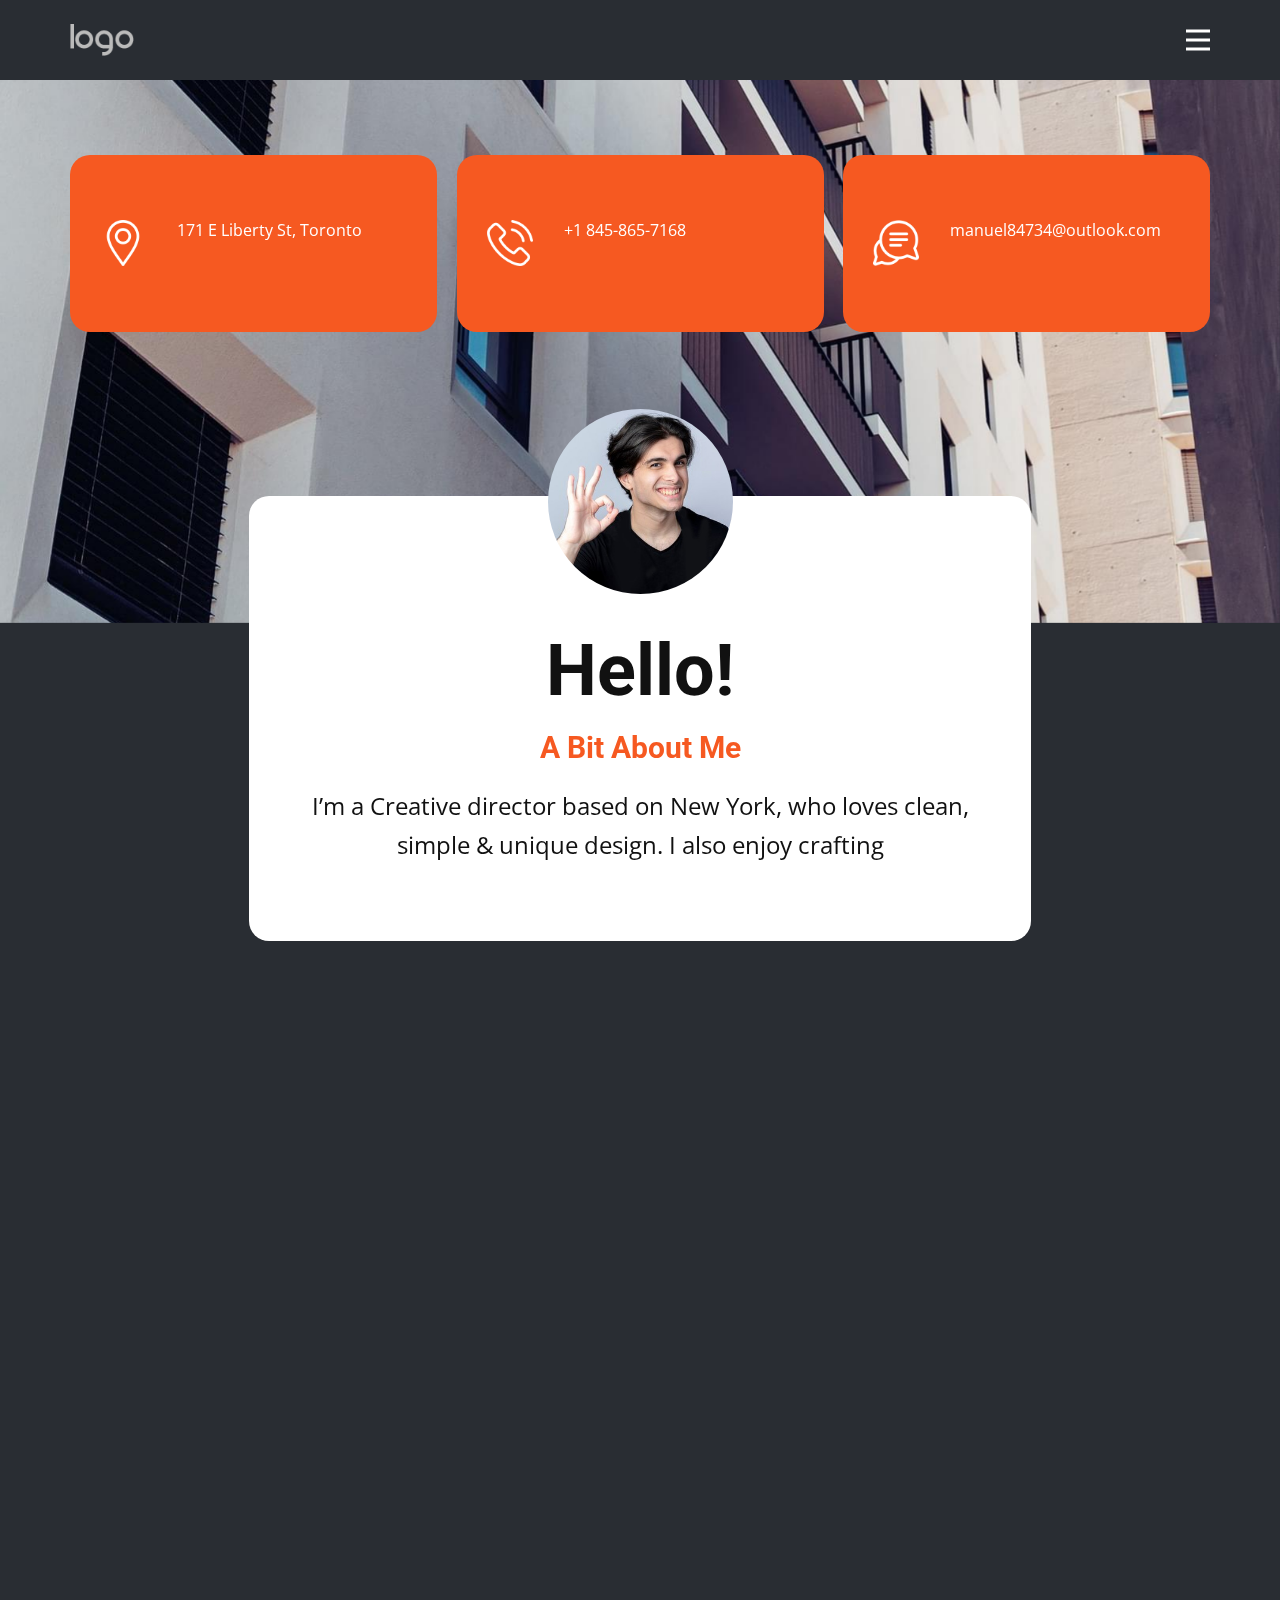
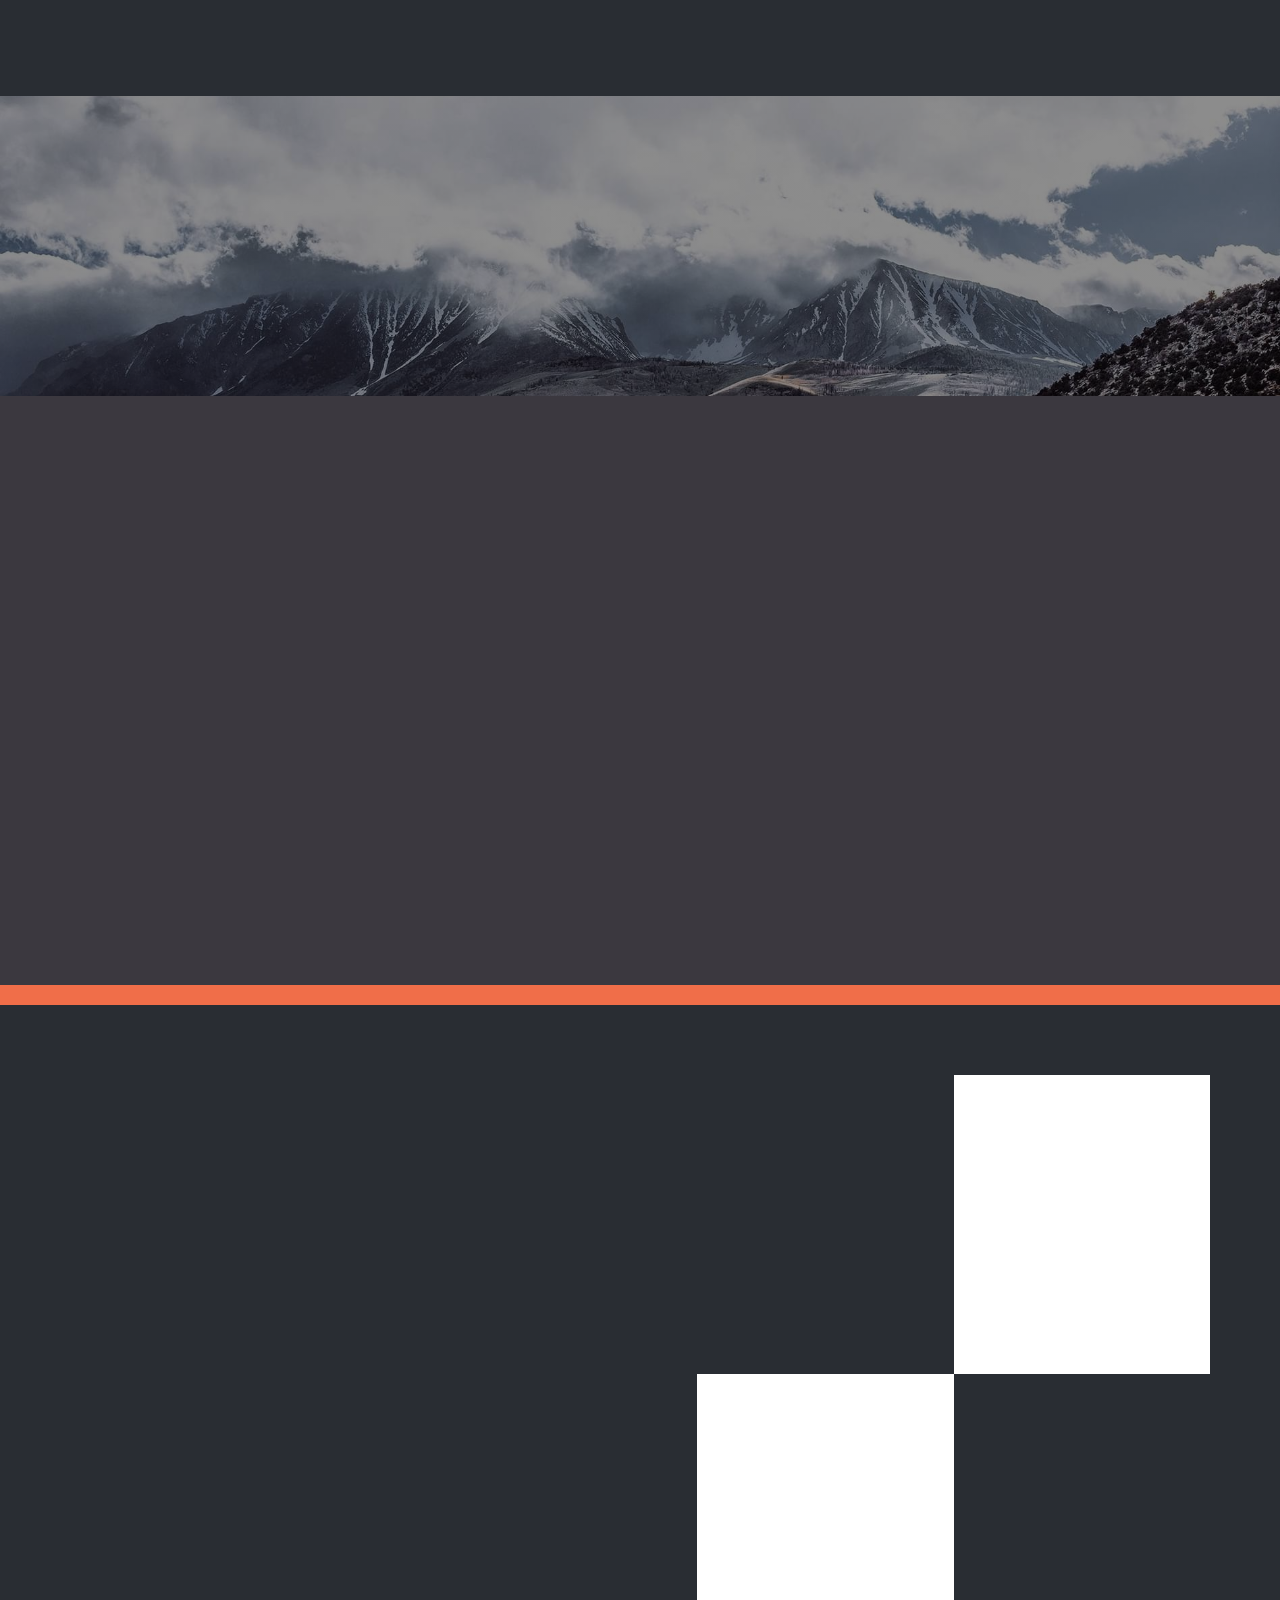
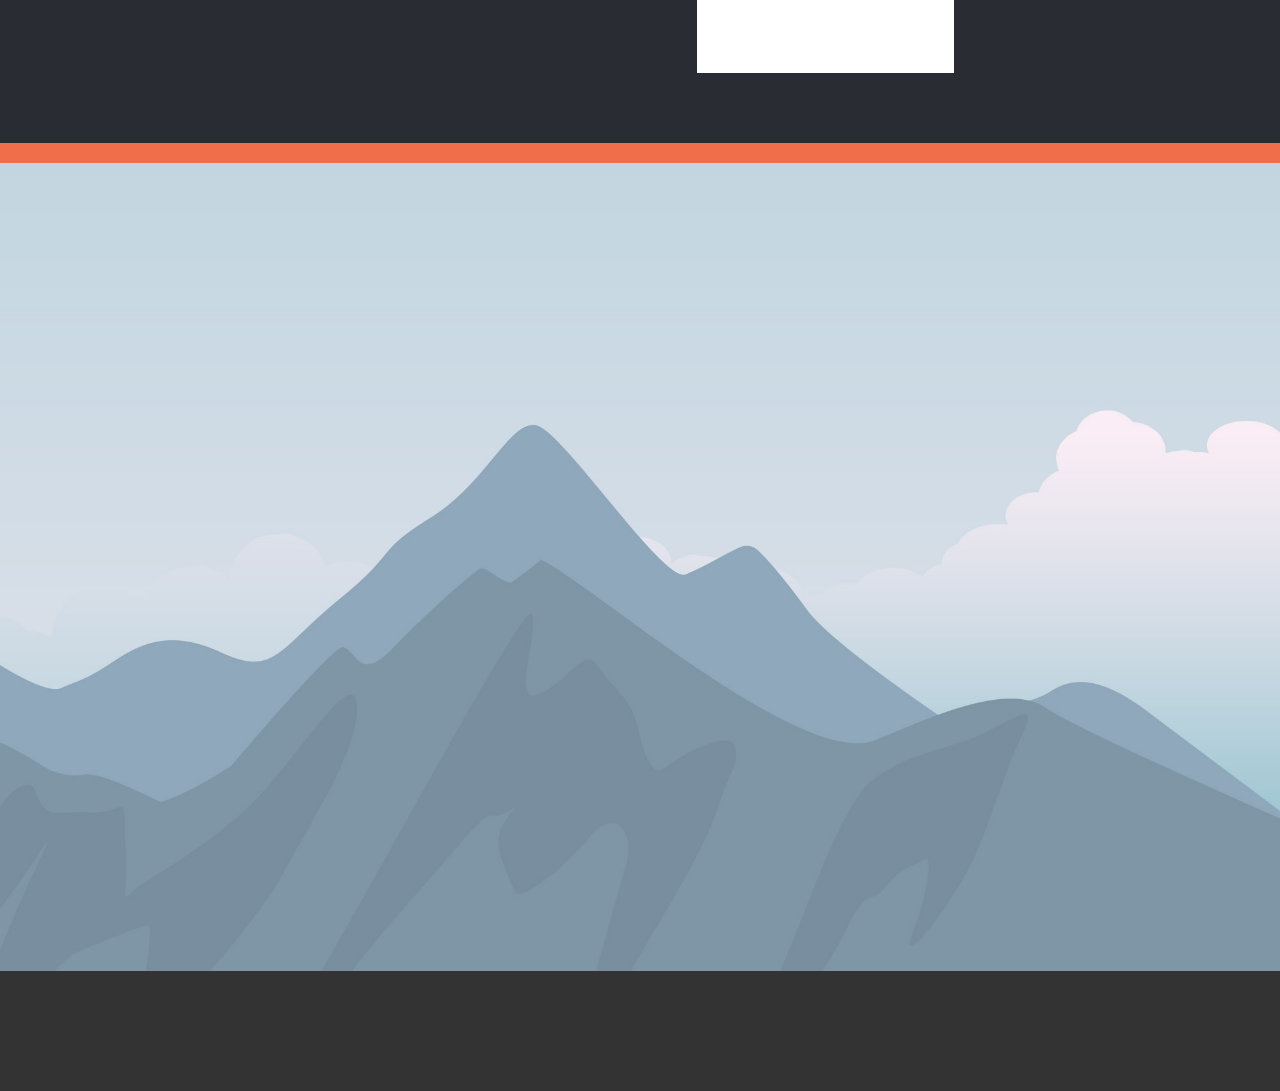
<file: index.html>
<!DOCTYPE html>
<html style="font-size: 16px;" lang="en"><head>
    <meta name="viewport" content="width=device-width, initial-scale=1.0">
    <meta charset="utf-8">
    <meta name="keywords" content="​Hello!, ​Kalvin Piterson, My Portfolio, Testimonials, ​IT Solution Strategy Development, ​My Experties, Nam ultrices ultrices nec tortor pulvinar esteras loremips est orem., Follow us, Contact Me">
    <meta name="description" content="">
    <title>Home</title>
    <link rel="stylesheet" href="nicepage.css" media="screen">
<link rel="stylesheet" href="Home.css" media="screen">
    <script class="u-script" type="text/javascript" src="jquery.js" defer=""></script>
    <script class="u-script" type="text/javascript" src="nicepage.js" defer=""></script>
    <meta name="generator" content="Nicepage 5.4.4, nicepage.com">
    <meta name="referrer" content="origin">
    <link id="u-theme-google-font" rel="stylesheet" href="https://fonts.googleapis.com/css?family=Roboto:100,100i,300,300i,400,400i,500,500i,700,700i,900,900i|Open+Sans:300,300i,400,400i,500,500i,600,600i,700,700i,800,800i">
    <link id="u-page-google-font" rel="stylesheet" href="https://fonts.googleapis.com/css?family=Roboto+Condensed:300,300i,400,400i,700,700i|Montserrat:100,100i,200,200i,300,300i,400,400i,500,500i,600,600i,700,700i,800,800i,900,900i">
    
    
    
    
    
    
    
    
    
    <script type="application/ld+json">{
		"@context": "http://schema.org",
		"@type": "Organization",
		"name": "Site1",
		"logo": "images/default-logo.png"
}</script>
    <meta name="theme-color" content="#f06e49">
    <meta property="og:title" content="Home">
    <meta property="og:description" content="">
    <meta property="og:type" content="website">
  <meta data-intl-tel-input-cdn-path="intlTelInput/"></head>
  <body data-home-page="Home.html" data-home-page-title="Home" class="u-body u-palette-1-base u-xl-mode" data-lang="en"><header class="u-clearfix u-header u-palette-5-dark-3 u-header" id="sec-48dd"><div class="u-clearfix u-sheet u-valign-middle u-sheet-1">
        <a href="#" class="u-image u-logo u-image-1" data-image-width="80" data-image-height="40">
          <img src="images/default-logo.png" class="u-logo-image u-logo-image-1">
        </a>
        <nav class="u-menu u-menu-hamburger u-offcanvas u-menu-1" data-responsive-from="XL">
          <div class="menu-collapse" style="font-size: 1rem; letter-spacing: 0px; font-weight: 700; text-transform: uppercase;">
            <a class="u-button-style u-custom-active-border-color u-custom-border u-custom-border-color u-custom-borders u-custom-hover-border-color u-custom-left-right-menu-spacing u-custom-padding-bottom u-custom-text-active-color u-custom-text-color u-custom-text-hover-color u-custom-top-bottom-menu-spacing u-nav-link u-text-active-palette-1-base u-text-hover-palette-2-base" href="#">
              <svg class="u-svg-link" viewBox="0 0 24 24"><use xmlns:xlink="http://www.w3.org/1999/xlink" xlink:href="#menu-hamburger"></use></svg>
              <svg class="u-svg-content" version="1.1" id="menu-hamburger" viewBox="0 0 16 16" x="0px" y="0px" xmlns:xlink="http://www.w3.org/1999/xlink" xmlns="http://www.w3.org/2000/svg"><g><rect y="1" width="16" height="2"></rect><rect y="7" width="16" height="2"></rect><rect y="13" width="16" height="2"></rect>
</g></svg>
            </a>
          </div>
          <div class="u-custom-menu u-nav-container">
            <ul class="u-nav u-spacing-2 u-unstyled u-nav-1"><li class="u-nav-item"><a class="u-border-2 u-border-active-palette-5-light-1 u-border-hover-palette-5-light-1 u-border-palette-5-dark-1 u-button-style u-nav-link u-text-active-white u-text-hover-white u-text-palette-5-dark-1" href="Home.html" style="padding: 10px 20px;">Home</a>
</li><li class="u-nav-item"><a class="u-border-2 u-border-active-palette-5-light-1 u-border-hover-palette-5-light-1 u-border-palette-5-dark-1 u-button-style u-nav-link u-text-active-white u-text-hover-white u-text-palette-5-dark-1" href="About.html" style="padding: 10px 20px;">About</a>
</li><li class="u-nav-item"><a class="u-border-2 u-border-active-palette-5-light-1 u-border-hover-palette-5-light-1 u-border-palette-5-dark-1 u-button-style u-nav-link u-text-active-white u-text-hover-white u-text-palette-5-dark-1" href="Contact.html" style="padding: 10px 20px;">Contact</a>
</li></ul>
          </div>
          <div class="u-custom-menu u-nav-container-collapse">
            <div class="u-black u-container-style u-inner-container-layout u-opacity u-opacity-95 u-sidenav">
              <div class="u-inner-container-layout u-sidenav-overflow">
                <div class="u-menu-close"></div>
                <ul class="u-align-center u-nav u-popupmenu-items u-unstyled u-nav-2"><li class="u-nav-item"><a class="u-button-style u-nav-link" href="Home.html">Home</a>
</li><li class="u-nav-item"><a class="u-button-style u-nav-link" href="About.html">About</a>
</li><li class="u-nav-item"><a class="u-button-style u-nav-link" href="Contact.html">Contact</a>
</li></ul>
              </div>
            </div>
            <div class="u-black u-menu-overlay u-opacity u-opacity-70"></div>
          </div>
        </nav>
      </div></header>
    <section class="u-align-center u-clearfix u-container-align-center-lg u-container-align-center-md u-container-align-center-xl u-palette-5-dark-3 u-section-1" id="sec-eb8a" data-animation-name="" data-animation-duration="0" data-animation-delay="0" data-animation-direction="">
      <img class="u-expanded-width u-image u-image-1" src="images/-min.jpg" data-image-width="1620" data-image-height="1080" data-animation-name="customAnimationIn" data-animation-duration="1250">
      <div class="u-list u-list-1">
        <div class="u-repeater u-repeater-1">
          <div class="u-align-left u-container-style u-list-item u-palette-2-base u-radius-20 u-repeater-item u-shape-round u-list-item-1" data-animation-name="customAnimationIn" data-animation-duration="1500" data-animation-direction="Right" data-animation-delay="500">
            <div class="u-container-layout u-similar-container u-valign-middle-lg u-container-layout-1"><span class="u-file-icon u-icon u-text-white u-icon-1" data-animation-name="customAnimationIn" data-animation-duration="1500" data-animation-delay="750"><img src="images/2838912-49358f0d.png" alt=""></span>
              <p class="u-text u-text-1" data-animation-name="customAnimationIn" data-animation-duration="1000" data-animation-delay="500">171 E Liberty St, Toronto</p>
            </div>
          </div>
          <div class="u-align-left u-container-style u-list-item u-palette-2-base u-radius-20 u-repeater-item u-shape-round u-list-item-2" data-animation-name="customAnimationIn" data-animation-duration="1500" data-animation-direction="Right" data-animation-delay="500">
            <div class="u-container-layout u-similar-container u-valign-middle-lg u-container-layout-2"><span class="u-file-icon u-icon u-text-white u-icon-2" data-animation-name="customAnimationIn" data-animation-duration="1500" data-animation-delay="750"><img src="images/126509-436d588e.png" alt=""></span>
              <p class="u-text u-text-2" data-animation-name="customAnimationIn" data-animation-duration="1000" data-animation-delay="500">+1 845-865-7168</p>
            </div>
          </div>
          <div class="u-align-left u-container-style u-list-item u-palette-2-base u-radius-20 u-repeater-item u-shape-round u-list-item-3" data-animation-name="customAnimationIn" data-animation-duration="1500" data-animation-direction="Right" data-animation-delay="500">
            <div class="u-container-layout u-similar-container u-valign-middle-lg u-container-layout-3"><span class="u-file-icon u-icon u-text-white u-icon-3" data-animation-name="customAnimationIn" data-animation-duration="1500" data-animation-delay="750"><img src="images/953810-720605bf.png" alt=""></span>
              <p class="u-text u-text-3" data-animation-name="customAnimationIn" data-animation-duration="1000" data-animation-delay="500">manuel84734@outlook.com</p>
            </div>
          </div>
        </div>
      </div>
      <div class="u-align-center u-container-align-center u-container-style u-group u-radius-20 u-shape-round u-white u-group-1" data-animation-name="customAnimationIn" data-animation-duration="1750" data-animation-delay="500">
        <div class="u-container-layout u-container-layout-4">
          <img class="u-image u-image-circle u-preserve-proportions u-image-2" src="images/jhjh5.jpg" alt="" data-image-width="310" data-image-height="310" data-animation-name="customAnimationIn" data-animation-duration="1500" data-animation-delay="500">
          <h1 class="u-align-center u-text u-text-4" data-animation-name="customAnimationIn" data-animation-duration="1500" data-animation-delay="750"> Hello!</h1>
          <h4 class="u-align-center u-text u-text-palette-2-base u-text-5"> A Bit About Me</h4>
          <p class="u-align-center u-text u-text-6"> I’m a Creative director based on New York, who loves clean, simple &amp; unique design. I also enjoy crafting</p>
        </div>
      </div>
    </section>
    <section class="u-align-center u-clearfix u-container-align-center u-palette-5-dark-3 u-section-2" id="sec-8700">
      <div class="u-clearfix u-sheet u-valign-middle-md u-valign-middle-sm u-valign-middle-xl u-valign-middle-xs u-sheet-1">
        <h1 class="u-align-center u-text u-text-palette-2-base u-text-1" data-animation-name="customAnimationIn" data-animation-duration="1500" data-animation-delay="250"> Manuel Romero</h1>
        <p class="u-align-center u-text u-text-2" data-animation-name="customAnimationIn" data-animation-duration="1500" data-animation-delay="500"> I’m a digital designer in love with photography, painting and discovering new worlds and cultures. ​Ut enim ad minim veniam, quis nostrud exercitation ullamco laboris nisi ut aliquip ex ea commodo consequat. Duis aute irure dolor. </p>
        <div class="u-align-center u-container-align-center-md u-container-align-center-sm u-container-align-center-xs u-container-style u-expanded-width-lg u-expanded-width-md u-expanded-width-sm u-expanded-width-xs u-group u-shape-rectangle u-group-1" data-animation-name="customAnimationIn" data-animation-duration="1500" data-animation-delay="500">
          <div class="u-container-layout u-valign-middle-md u-valign-middle-sm u-valign-middle-xs u-container-layout-1">
            <div class="u-align-center u-border-4 u-border-white u-container-style u-group u-hover-feature u-shape-circle u-white u-group-2">
              <div class="u-container-layout u-valign-middle u-container-layout-2">
                <h5 class="u-hover-feature u-text u-text-default u-text-palette-1-base u-text-3">
                  <a class="u-active-none u-border-none u-btn u-button-link u-button-style u-hover-none u-none u-text-palette-1-base u-btn-1" href="#/c/grid-website-templates">Resume</a>
                </h5>
              </div>
            </div>
            <div class="u-align-center u-border-4 u-border-white u-container-style u-group u-hover-feature u-shape-circle u-white u-group-3" data-animation-name="" data-animation-duration="0" data-animation-delay="0" data-animation-direction="">
              <div class="u-container-layout u-valign-middle u-container-layout-3">
                <h5 class="u-hover-feature u-text u-text-default u-text-palette-2-base u-text-4">
                  <a class="u-active-none u-border-none u-btn u-button-link u-button-style u-hover-none u-none u-text-palette-2-base u-btn-2" href="#">My Skills<br>
                  </a>
                </h5>
              </div>
            </div>
            <div class="u-align-center u-border-4 u-border-white u-container-style u-group u-hover-feature u-shape-circle u-white u-group-4" data-animation-name="" data-animation-duration="0" data-animation-delay="0" data-animation-direction="">
              <div class="u-container-layout u-valign-middle u-container-layout-4">
                <h5 class="u-hover-feature u-text u-text-default u-text-palette-3-base u-text-5">
                  <a class="u-active-none u-border-none u-btn u-button-link u-button-style u-hover-none u-none u-text-palette-2-base u-btn-3" href="#">Contacts</a>
                </h5>
              </div>
            </div>
            <div class="u-align-center u-border-4 u-border-white u-container-style u-group u-hover-feature u-shape-circle u-white u-group-5" data-animation-name="" data-animation-duration="0" data-animation-delay="0" data-animation-direction="">
              <div class="u-container-layout u-valign-middle u-container-layout-5">
                <h5 class="u-hover-feature u-text u-text-default u-text-palette-2-base u-text-6">
                  <a class="u-active-none u-border-none u-btn u-button-link u-button-style u-hover-none u-none u-text-palette-1-base u-btn-4" href="#/c/architecture-building-website-templates">Projects</a>
                </h5>
              </div>
            </div>
          </div>
        </div>
      </div>
      
      
      
      
      
      
      
      
    </section>
    <section class="u-align-center u-clearfix u-container-align-center u-palette-5-dark-3 u-section-3" id="carousel_998d">
      
      
      
      
      
      
      
      
      
      
      
      
      
      
      
      
      
      
      
      
      
      
      
      
      
      
      <div class="u-clearfix u-sheet u-sheet-1">
        <h2 class="u-align-center u-text u-text-1" data-animation-name="customAnimationIn" data-animation-duration="1500" data-animation-delay="0">My Portfolio</h2>
        <p class="u-align-center u-text u-text-2" data-animation-name="customAnimationIn" data-animation-duration="1500" data-animation-delay="250"> Lorem ipsum dolor sit amet, consectetur adipiscing elit, sed do eiusmod tempor incididunt ut labore et dolore magna aliqua.</p>
        <div class="u-expanded-width u-list u-list-1">
          <div class="u-repeater u-repeater-1">
            <div class="u-align-center u-container-style u-list-item u-radius-20 u-repeater-item u-shape-round u-white u-list-item-1" data-animation-name="customAnimationIn" data-animation-duration="1500" data-animation-delay="500">
              <div class="u-container-layout u-similar-container u-container-layout-1">
                <img class="u-expanded-width u-image u-image-round u-top-left-radius-10 u-top-right-radius-10 u-image-1" src="images/4.jpg" alt="" data-image-width="444" data-image-height="444">
                <h4 class="u-custom-font u-font-roboto-condensed u-hover-feature u-text u-text-3"> Brand Campaign</h4>
                <p class="u-hover-feature u-text u-text-4"> Graphic Design</p>
              </div>
            </div>
            <div class="u-align-center u-container-style u-list-item u-radius-20 u-repeater-item u-shape-round u-video-cover u-white u-list-item-2" data-animation-name="customAnimationIn" data-animation-duration="1500" data-animation-delay="500">
              <div class="u-container-layout u-similar-container u-container-layout-2">
                <img class="u-expanded-width u-image u-image-round u-top-left-radius-10 u-top-right-radius-10 u-image-2" src="images/ui.jpg" alt="" data-image-width="444" data-image-height="444">
                <h4 class="u-custom-font u-font-roboto-condensed u-hover-feature u-text u-text-5"> A Corporate Identity </h4>
                <p class="u-hover-feature u-text u-text-6"> Graphic Design</p>
              </div>
            </div>
            <div class="u-align-center u-container-style u-list-item u-radius-20 u-repeater-item u-shape-round u-video-cover u-white u-list-item-3" data-animation-name="customAnimationIn" data-animation-duration="1500" data-animation-delay="500">
              <div class="u-container-layout u-similar-container u-container-layout-3">
                <img class="u-expanded-width u-image u-image-round u-top-left-radius-10 u-top-right-radius-10 u-image-3" src="images/7.jpg" alt="" data-image-width="444" data-image-height="444">
                <h4 class="u-custom-font u-font-roboto-condensed u-hover-feature u-text u-text-7"> Web Design Website</h4>
                <p class="u-hover-feature u-text u-text-8"> Graphic Design</p>
              </div>
            </div>
            <div class="u-align-center u-container-style u-list-item u-radius-20 u-repeater-item u-shape-round u-video-cover u-white u-list-item-4" data-animation-name="customAnimationIn" data-animation-duration="1500" data-animation-delay="500">
              <div class="u-container-layout u-similar-container u-container-layout-4">
                <img class="u-expanded-width u-image u-image-round u-top-left-radius-10 u-top-right-radius-10 u-image-4" src="images/trt4.jpg" alt="" data-image-width="444" data-image-height="444">
                <h4 class="u-custom-font u-font-roboto-condensed u-hover-feature u-text u-text-9"> Logo design</h4>
                <p class="u-hover-feature u-text u-text-10"> Graphic Design</p>
              </div>
            </div>
          </div>
        </div>
      </div>
      
      
    </section>
    <section class="u-align-center u-clearfix u-container-align-center u-palette-5-dark-3 u-section-4" id="carousel_468a">
      <div class="u-clearfix u-sheet u-valign-middle-lg u-valign-middle-md u-valign-middle-xl u-sheet-1">
        <h2 class="u-align-center u-text u-text-1" data-animation-name="customAnimationIn" data-animation-duration="1500" data-animation-delay="250">Testimonials</h2>
        <div class="u-expanded-width-sm u-expanded-width-xs u-list u-list-1">
          <div class="u-repeater u-repeater-1">
            <div class="u-container-style u-list-item u-repeater-item u-shape-rectangle u-list-item-1" data-animation-name="customAnimationIn" data-animation-duration="1500" data-animation-delay="250">
              <div class="u-container-layout u-similar-container u-valign-top-xl u-container-layout-1">
                <div alt="" class="u-border-12 u-border-palette-2-base u-image u-image-circle u-image-1" data-image-width="864" data-image-height="1080" data-animation-name="customAnimationIn" data-animation-duration="1500" data-animation-delay="500"></div>
                <p class="u-text u-text-2">Sample text. Click to select the text box. Click again or double click to start editing the text.</p>
                <h6 class="u-text u-text-default-xl u-text-palette-2-base u-text-3">stella larson</h6>
              </div>
            </div>
            <div class="u-container-style u-list-item u-repeater-item u-shape-rectangle u-list-item-2" data-animation-name="customAnimationIn" data-animation-duration="1500" data-animation-delay="250">
              <div class="u-container-layout u-similar-container u-valign-top-xl u-container-layout-2">
                <div alt="" class="u-border-12 u-border-palette-2-base u-image u-image-circle u-image-2" data-image-width="980" data-image-height="1500" data-animation-name="customAnimationIn" data-animation-duration="1500" data-animation-delay="500"></div>
                <p class="u-text u-text-4">Sample text. Click to select the text box. Click again or double click to start editing the text.</p>
                <h6 class="u-text u-text-default-xl u-text-palette-2-base u-text-5">nick jhonson</h6>
              </div>
            </div>
            <div class="u-container-style u-list-item u-repeater-item u-shape-rectangle u-list-item-3" data-animation-name="customAnimationIn" data-animation-duration="1500" data-animation-delay="250">
              <div class="u-container-layout u-similar-container u-valign-top-xl u-container-layout-3">
                <div alt="" class="u-border-12 u-border-palette-2-base u-image u-image-circle u-image-3" data-image-width="1000" data-image-height="1500" data-animation-name="customAnimationIn" data-animation-duration="1500" data-animation-delay="500"></div>
                <p class="u-text u-text-6">Sample text. Click to select the text box. Click again or double click to start editing the text.</p>
                <h6 class="u-text u-text-default-xl u-text-palette-2-base u-text-7">olga ivanova</h6>
              </div>
            </div>
            <div class="u-container-style u-list-item u-repeater-item u-shape-rectangle u-list-item-4" data-animation-name="customAnimationIn" data-animation-duration="1500" data-animation-delay="250">
              <div class="u-container-layout u-similar-container u-valign-top-xl u-container-layout-4">
                <div alt="" class="u-border-12 u-border-palette-2-base u-image u-image-circle u-image-4" data-image-width="1260" data-image-height="698" data-animation-name="customAnimationIn" data-animation-duration="1500" data-animation-delay="500"></div>
                <p class="u-text u-text-8">Sample text. Click to select the text box. Click again or double click to start editing the text.</p>
                <h6 class="u-text u-text-default-xl u-text-palette-2-base u-text-9">paul hudson</h6>
              </div>
            </div>
            <div class="u-container-style u-list-item u-repeater-item u-shape-rectangle u-list-item-5" data-animation-name="customAnimationIn" data-animation-duration="1500" data-animation-delay="250">
              <div class="u-container-layout u-similar-container u-valign-top-xl u-container-layout-5">
                <div alt="" class="u-border-12 u-border-palette-2-base u-image u-image-circle u-image-5" data-image-width="512" data-image-height="750" data-animation-name="customAnimationIn" data-animation-duration="1500" data-animation-delay="500"></div>
                <p class="u-text u-text-10">Sample text. Click to select the text box. Click again or double click to start editing the text.</p>
                <h6 class="u-text u-text-default-xl u-text-palette-2-base u-text-11">cash hudson</h6>
              </div>
            </div>
            <div class="u-container-style u-list-item u-repeater-item u-shape-rectangle u-list-item-6" data-animation-name="customAnimationIn" data-animation-duration="1500" data-animation-delay="250">
              <div class="u-container-layout u-similar-container u-valign-top-xl u-container-layout-6">
                <div alt="" class="u-border-12 u-border-palette-2-base u-image u-image-circle u-image-6" data-image-width="1000" data-image-height="1500" data-animation-name="customAnimationIn" data-animation-duration="1500" data-animation-delay="500"></div>
                <p class="u-text u-text-12">Sample text. Click to select the text box. Click again or double click to start editing the text.</p>
                <h6 class="u-text u-text-default-xl u-text-palette-2-base u-text-13">mike perry</h6>
              </div>
            </div>
          </div>
        </div>
      </div>
    </section>
    <section class="u-clearfix u-image u-shading u-section-5" id="sec-a7bd" data-image-width="1896" data-image-height="1080">
      <div class="u-clearfix u-sheet u-sheet-1">
        <div class="u-expanded-width u-list u-list-1">
          <div class="u-repeater u-repeater-1">
            <div class="u-align-left u-container-align-center-lg u-container-align-center-md u-container-align-center-sm u-container-align-center-xs u-container-style u-list-item u-repeater-item u-shape-rectangle u-list-item-1" data-animation-name="customAnimationIn" data-animation-duration="1250" data-animation-delay="250">
              <div class="u-container-layout u-similar-container u-valign-middle u-container-layout-1">
                <h3 class="u-align-center-lg u-align-center-md u-align-center-sm u-align-center-xs u-custom-font u-font-montserrat u-text u-text-1" data-animation-name="counter" data-animation-event="scroll" data-animation-duration="3000">3</h3>
                <h6 class="u-align-center-lg u-align-center-md u-align-center-sm u-align-center-xs u-custom-font u-font-montserrat u-text u-text-2"> Coder Degrees</h6>
              </div>
            </div>
            <div class="u-align-left u-container-align-center-lg u-container-align-center-md u-container-align-center-sm u-container-align-center-xs u-container-style u-list-item u-repeater-item u-shape-rectangle u-list-item-2" data-animation-name="customAnimationIn" data-animation-duration="1250" data-animation-delay="250">
              <div class="u-container-layout u-similar-container u-valign-middle u-container-layout-2">
                <h3 class="u-align-center-lg u-align-center-md u-align-center-sm u-align-center-xs u-custom-font u-font-montserrat u-text u-text-3" data-animation-name="counter" data-animation-event="scroll" data-animation-duration="3000">25</h3>
                <h6 class="u-align-center-lg u-align-center-md u-align-center-sm u-align-center-xs u-custom-font u-font-montserrat u-text u-text-4"> Project Completed</h6>
              </div>
            </div>
            <div class="u-align-left u-container-align-center-lg u-container-align-center-md u-container-align-center-sm u-container-align-center-xs u-container-style u-list-item u-repeater-item u-shape-rectangle u-list-item-3" data-animation-name="customAnimationIn" data-animation-duration="1250" data-animation-delay="250">
              <div class="u-container-layout u-similar-container u-valign-middle u-container-layout-3">
                <h3 class="u-align-center-lg u-align-center-md u-align-center-sm u-align-center-xs u-custom-font u-font-montserrat u-text u-text-5" data-animation-name="counter" data-animation-event="scroll" data-animation-duration="3000">100</h3>
                <h6 class="u-align-center-lg u-align-center-md u-align-center-sm u-align-center-xs u-custom-font u-font-montserrat u-text u-text-6"> Satisfied Clients</h6>
              </div>
            </div>
            <div class="u-align-left u-container-align-center-lg u-container-align-center-md u-container-align-center-sm u-container-align-center-xs u-container-style u-list-item u-repeater-item u-shape-rectangle u-list-item-4" data-animation-name="customAnimationIn" data-animation-duration="1250" data-animation-delay="250">
              <div class="u-container-layout u-similar-container u-valign-middle u-container-layout-4">
                <h3 class="u-align-center-lg u-align-center-md u-align-center-sm u-align-center-xs u-custom-font u-font-montserrat u-text u-text-7" data-animation-name="counter" data-animation-event="scroll" data-animation-duration="3000">4k</h3>
                <h6 class="u-align-center-lg u-align-center-md u-align-center-sm u-align-center-xs u-custom-font u-font-montserrat u-text u-text-8">Coffee Cups</h6>
              </div>
            </div>
          </div>
        </div>
      </div>
    </section>
    <section class="u-clearfix u-image u-valign-middle-md u-section-6" id="carousel_8bb2" data-image-width="1980" data-image-height="1320">
      <div class="u-clearfix u-layout-wrap u-layout-wrap-1">
        <div class="u-layout">
          <div class="u-layout-row">
            <div class="u-container-style u-image u-layout-cell u-size-36 u-image-1" data-image-width="1349" data-image-height="1080" data-animation-name="customAnimationIn" data-animation-duration="1500" data-animation-delay="500">
              <div class="u-container-layout u-container-layout-1"></div>
            </div>
            <div class="u-align-left u-container-style u-layout-cell u-size-24 u-layout-cell-2" data-animation-name="customAnimationIn" data-animation-duration="1500" data-animation-delay="500">
              <div class="u-container-layout u-valign-middle u-container-layout-2">
                <h2 class="u-text u-text-body-alt-color u-text-1" data-animation-name="customAnimationIn" data-animation-duration="1500" data-animation-delay="750"> IT Solution Strategy Development</h2>
                <ul class="u-custom-list u-text u-text-body-alt-color u-text-default u-text-2">
                  <li>
                    <div class="u-list-icon u-text-palette-1-base">
                      <div xmlns="http://www.w3.org/2000/svg" xmlns:xlink="http://www.w3.org/1999/xlink" version="1.1" xml:space="preserve" class="u-svg-content">►</div>
                    </div> Duis aute irure dolor
                  </li>
                  <li>
                    <div class="u-list-icon u-text-palette-1-base">
                      <div xmlns="http://www.w3.org/2000/svg" xmlns:xlink="http://www.w3.org/1999/xlink" version="1.1" xml:space="preserve" class="u-svg-content">►</div>
                    </div> Ut enim ad minim
                  </li>
                </ul>
                <a href="#" class="u-active-white u-border-2 u-border-grey-75 u-btn u-btn-round u-button-style u-hover-white u-palette-2-base u-radius-50 u-text-active-black u-text-hover-black u-btn-1">Contact Me</a>
              </div>
            </div>
          </div>
        </div>
      </div>
    </section>
    <section class="u-clearfix u-container-align-center u-palette-5-dark-3 u-section-7" id="carousel_916b">
      <div class="u-clearfix u-sheet u-valign-middle u-sheet-1">
        <div class="u-clearfix u-expanded-width u-layout-wrap u-layout-wrap-1">
          <div class="u-layout">
            <div class="u-layout-row">
              <div class="u-size-31-sm u-size-31-xs u-size-33-lg u-size-33-xl u-size-60-md">
                <div class="u-layout-col">
                  <div class="u-container-align-left u-container-style u-layout-cell u-size-60 u-layout-cell-1" data-animation-name="customAnimationIn" data-animation-duration="1500" data-animation-delay="250">
                    <div class="u-container-layout u-valign-middle u-container-layout-1">
                      <h2 class="u-align-left u-text u-text-default u-text-1" data-animation-name="customAnimationIn" data-animation-duration="1500" data-animation-delay="500"> My Experties</h2>
                      <p class="u-align-left u-text u-text-default u-text-2"> Placerat orci nulla pellentesque dignissim enim sit. Cursus turpis massa tincidunt dui ut ornare lectus. Ultrices mi tempus imperdiet nulla malesuada pellentesque elit eget gravida.</p>
                      <h5 class="u-align-left u-text u-text-default u-text-3"> Companies That Use My Works:</h5>
                      <div class="u-expanded-width-xs u-list u-list-1">
                        <div class="u-repeater u-repeater-1">
                          <div class="u-container-align-left u-container-style u-list-item u-repeater-item">
                            <div class="u-container-layout u-similar-container u-valign-middle u-container-layout-2">
                              <img alt="" class="u-expanded-width u-image u-image-contain u-image-default u-image-1" data-image-width="300" data-image-height="90" src="images/logo-amazon.svg">
                            </div>
                          </div>
                          <div class="u-container-align-left u-container-style u-list-item u-repeater-item">
                            <div class="u-container-layout u-similar-container u-valign-middle u-container-layout-3">
                              <img alt="" class="u-expanded-width u-image u-image-contain u-image-default u-image-2" data-image-width="300" data-image-height="90" src="images/1.svg">
                            </div>
                          </div>
                          <div class="u-container-align-left u-container-style u-list-item u-repeater-item">
                            <div class="u-container-layout u-similar-container u-valign-middle u-container-layout-4">
                              <img alt="" class="u-expanded-width u-image u-image-contain u-image-default u-image-3" data-image-width="300" data-image-height="63" src="images/evga.svg">
                            </div>
                          </div>
                          <div class="u-container-align-left u-container-style u-list-item u-repeater-item">
                            <div class="u-container-layout u-similar-container u-valign-middle u-container-layout-5">
                              <img alt="" class="u-expanded-width u-image u-image-contain u-image-default u-image-4" data-image-width="300" data-image-height="39" src="images/tesla-9.svg">
                            </div>
                          </div>
                          <div class="u-container-style u-list-item u-repeater-item">
                            <div class="u-container-layout u-similar-container u-valign-middle u-container-layout-6">
                              <img alt="" class="u-expanded-width u-image u-image-contain u-image-default u-image-5" data-image-width="300" data-image-height="54" src="images/sony-logo.svg">
                            </div>
                          </div>
                        </div>
                      </div>
                      <a href="#" class="u-active-palette-2-base u-border-none u-btn u-btn-round u-button-style u-hover-palette-2-base u-radius-50 u-text-active-white u-text-hover-white u-white u-btn-1">Contact Me</a>
                    </div>
                  </div>
                </div>
              </div>
              <div class="u-size-27-lg u-size-27-xl u-size-29-sm u-size-29-xs u-size-60-md">
                <div class="u-layout-col">
                  <div class="u-size-30">
                    <div class="u-layout-row">
                      <div class="u-container-align-center u-container-style u-image u-layout-cell u-size-30 u-image-6" data-image-width="898" data-image-height="898" data-animation-name="customAnimationIn" data-animation-duration="1500">
                        <div class="u-container-layout u-container-layout-7"></div>
                      </div>
                      <div class="u-container-style u-layout-cell u-size-30 u-white u-layout-cell-3">
                        <div class="u-container-layout u-valign-middle u-container-layout-8">
                          <img class="u-expanded-width u-image u-image-7" src="images/6677.jpg" data-image-width="1055" data-image-height="704" data-animation-name="customAnimationIn" data-animation-duration="1500" data-animation-delay="500">
                        </div>
                      </div>
                    </div>
                  </div>
                  <div class="u-size-30">
                    <div class="u-layout-row">
                      <div class="u-container-style u-layout-cell u-size-30 u-white u-layout-cell-4">
                        <div class="u-container-layout u-valign-middle u-container-layout-9">
                          <img class="u-expanded-width u-image u-image-8" src="images/hg5.jpg" data-image-width="1380" data-image-height="920" data-animation-name="customAnimationIn" data-animation-duration="1500" data-animation-delay="500">
                        </div>
                      </div>
                      <div class="u-container-align-center u-container-style u-image u-layout-cell u-size-30 u-image-9" data-image-width="759" data-image-height="759" data-animation-name="customAnimationIn" data-animation-duration="1500">
                        <div class="u-container-layout u-container-layout-10"></div>
                      </div>
                    </div>
                  </div>
                </div>
              </div>
            </div>
          </div>
        </div>
      </div>
    </section>
    <section class="u-clearfix u-expanded-width-xl u-image u-section-8" id="sec-3b7b" data-image-width="2000" data-image-height="1333">
      <div class="u-clearfix u-sheet u-valign-middle u-sheet-1">
        <div class="u-clearfix u-expanded-width u-gutter-0 u-layout-wrap u-layout-wrap-1">
          <div class="u-gutter-0 u-layout">
            <div class="u-layout-row">
              <div class="u-align-left u-container-style u-layout-cell u-palette-1-base u-radius-20 u-shape-round u-size-27-lg u-size-27-xl u-size-30-md u-size-30-sm u-size-30-xs u-layout-cell-1" data-animation-name="customAnimationIn" data-animation-duration="1500" data-animation-delay="250">
                <div class="u-container-layout u-container-layout-1">
                  <h6 class="u-text u-text-1">Join our newsletter</h6>
                  <h2 class="u-text u-text-2">Nam ultrices ultrices nec tortor pulvinar esteras loremips est orem.</h2>
                  <p class="u-text u-text-3">171 E Liberty St, Toronto<br>+1 845-865-7168<br>
                  </p>
                  <p class="u-text u-text-4">
                    <a href="#" class="u-active-none u-border-1 u-border-hover-white u-border-no-left u-border-no-right u-border-no-top u-border-palette-2-light-2 u-btn u-button-link u-button-style u-hover-none u-none u-text-body-alt-color u-btn-1" data-animation-name="" data-animation-duration="0" data-animation-delay="0" data-animation-direction="">manuel84734@outlook.com<br>
                    </a>
                    <br>
                  </p>
                  <h2 class="u-text u-text-5">Follow us</h2>
                  <div class="u-align-left u-social-icons u-spacing-10 u-social-icons-1">
                    <a class="u-social-url" target="_blank" href="#"><span class="u-icon u-icon-circle u-social-facebook u-social-icon u-icon-1">
                    <svg class="u-svg-link" preserveAspectRatio="xMidYMin slice" viewBox="0 0 112 112" style=""><use xmlns:xlink="http://www.w3.org/1999/xlink" xlink:href="#svg-87ce"></use></svg>
                    <svg x="0px" y="0px" viewBox="0 0 112 112" id="svg-87ce" class="u-svg-content"><path d="M75.5,28.8H65.4c-1.5,0-4,0.9-4,4.3v9.4h13.9l-1.5,15.8H61.4v45.1H42.8V58.3h-8.8V42.4h8.8V32.2 c0-7.4,3.4-18.8,18.8-18.8h13.8v15.4H75.5z"></path></svg>
                  </span>
                    </a>
                    <a class="u-social-url" target="_blank" href="#"><span class="u-icon u-icon-circle u-social-icon u-social-twitter u-icon-2">
                    <svg class="u-svg-link" preserveAspectRatio="xMidYMin slice" viewBox="0 0 112 112" style=""><use xmlns:xlink="http://www.w3.org/1999/xlink" xlink:href="#svg-88a8"></use></svg>
                    <svg x="0px" y="0px" viewBox="0 0 112 112" id="svg-88a8" class="u-svg-content"><path d="M92.2,38.2c0,0.8,0,1.6,0,2.3c0,24.3-18.6,52.4-52.6,52.4c-10.6,0.1-20.2-2.9-28.5-8.2 c1.4,0.2,2.9,0.2,4.4,0.2c8.7,0,16.7-2.9,23-7.9c-8.1-0.2-14.9-5.5-17.3-12.8c1.1,0.2,2.4,0.2,3.4,0.2c1.6,0,3.3-0.2,4.8-0.7 c-8.4-1.6-14.9-9.2-14.9-18c0-0.2,0-0.2,0-0.2c2.5,1.4,5.4,2.2,8.4,2.3c-5-3.3-8.3-8.9-8.3-15.4c0-3.4,1-6.5,2.5-9.2 c9.1,11.1,22.7,18.5,38,19.2c-0.2-1.4-0.4-2.8-0.4-4.3c0.1-10,8.3-18.2,18.5-18.2c5.4,0,10.1,2.2,13.5,5.7c4.3-0.8,8.1-2.3,11.7-4.5 c-1.4,4.3-4.3,7.9-8.1,10.1c3.7-0.4,7.3-1.4,10.6-2.9C98.9,32.3,95.7,35.5,92.2,38.2z"></path></svg>
                  </span>
                    </a>
                    <a class="u-social-url" target="_blank" href="#"><span class="u-icon u-icon-circle u-social-icon u-social-instagram u-icon-3">
                    <svg class="u-svg-link" preserveAspectRatio="xMidYMin slice" viewBox="0 0 112 112" style=""><use xmlns:xlink="http://www.w3.org/1999/xlink" xlink:href="#svg-694e"></use></svg>
                    <svg x="0px" y="0px" viewBox="0 0 112 112" id="svg-694e" class="u-svg-content"><path d="M55.9,32.9c-12.8,0-23.2,10.4-23.2,23.2s10.4,23.2,23.2,23.2s23.2-10.4,23.2-23.2S68.7,32.9,55.9,32.9z M55.9,69.4c-7.4,0-13.3-6-13.3-13.3c-0.1-7.4,6-13.3,13.3-13.3s13.3,6,13.3,13.3C69.3,63.5,63.3,69.4,55.9,69.4z"></path><path d="M79.7,26.8c-3,0-5.4,2.5-5.4,5.4s2.5,5.4,5.4,5.4c3,0,5.4-2.5,5.4-5.4S82.7,26.8,79.7,26.8z"></path><path d="M78.2,11H33.5C21,11,10.8,21.3,10.8,33.7v44.7c0,12.6,10.2,22.8,22.7,22.8h44.7c12.6,0,22.7-10.2,22.7-22.7 V33.7C100.8,21.1,90.6,11,78.2,11z M91,78.4c0,7.1-5.8,12.8-12.8,12.8H33.5c-7.1,0-12.8-5.8-12.8-12.8V33.7 c0-7.1,5.8-12.8,12.8-12.8h44.7c7.1,0,12.8,5.8,12.8,12.8V78.4z"></path></svg>
                  </span>
                    </a>
                    <a class="u-social-url" target="_blank" href="#"><span class="u-icon u-icon-circle u-social-icon u-social-linkedin u-icon-4">
                    <svg class="u-svg-link" preserveAspectRatio="xMidYMin slice" viewBox="0 0 112 112" style=""><use xmlns:xlink="http://www.w3.org/1999/xlink" xlink:href="#svg-1f32"></use></svg>
                    <svg x="0px" y="0px" viewBox="0 0 112 112" id="svg-1f32" class="u-svg-content"><path d="M33.8,96.8H14.5v-58h19.3V96.8z M24.1,30.9L24.1,30.9c-6.6,0-10.8-4.5-10.8-10.1c0-5.8,4.3-10.1,10.9-10.1 S34.9,15,35.1,20.8C35.1,26.4,30.8,30.9,24.1,30.9z M103.3,96.8H84.1v-31c0-7.8-2.7-13.1-9.8-13.1c-5.3,0-8.5,3.6-9.9,7.1 c-0.6,1.3-0.6,3-0.6,4.8V97H44.5c0,0,0.3-52.6,0-58h19.3v8.2c2.6-3.9,7.2-9.6,17.4-9.6c12.7,0,22.2,8.4,22.2,26.1V96.8z"></path></svg>
                  </span>
                    </a>
                    <a class="u-social-url" target="_blank" href="#"><span class="u-icon u-icon-circle u-social-icon u-social-pinterest u-icon-5">
                    <svg class="u-svg-link" preserveAspectRatio="xMidYMin slice" viewBox="0 0 112 112" style=""><use xmlns:xlink="http://www.w3.org/1999/xlink" xlink:href="#svg-9623"></use></svg>
                    <svg x="0px" y="0px" viewBox="0 0 112 112" id="svg-9623" class="u-svg-content"><path d="M61.9,79.8c-5.5-0.3-7.8-3.1-12-5.8c-2.3,12.4-5.4,24.3-13.8,30.5c-2.6-18.7,3.8-32.8,6.9-47.7 c-5.1-8.7,0.7-26.2,11.5-21.9c13.5,5.4-11.6,32.3,5.1,35.7c17.6,3.5,24.7-30.5,13.8-41.4c-15.7-16.1-45.7-0.5-42,22.3 c0.9,5.6,6.7,7.2,2.3,15c-10.1-2.2-13-10.2-12.7-20.7c0.6-17.3,15.5-29.3,30.5-31.1c19-2.2,36.8,6.9,39.2,24.7 C93.4,59.5,82.3,81.3,61.9,79.8z"></path></svg>
                  </span>
                    </a>
                  </div>
                  <p class="u-text u-text-6">©2023 Privacy policy</p>
                </div>
              </div>
              <div class="u-align-left u-container-align-center u-container-style u-layout-cell u-shape-rectangle u-size-30-md u-size-30-sm u-size-30-xs u-size-33-lg u-size-33-xl u-layout-cell-2" data-animation-name="customAnimationIn" data-animation-duration="1500" data-animation-delay="250">
                <div class="u-container-layout u-valign-middle-sm u-valign-middle-xs u-container-layout-2">
                  <h2 class="u-align-center u-text u-text-7">Contact Me</h2>
                  <div class="u-expanded-width u-form u-form-1">
                    <form action="https://forms.nicepagesrv.com/v2/form/process" class="u-clearfix u-form-spacing-30 u-form-vertical u-inner-form" style="padding: 0px;" source="email" name="form">
                      <div class="u-form-group u-form-name">
                        <label for="name-3b9a" class="u-form-control-hidden u-label" wfd-invisible="true">Name</label>
                        <input type="text" placeholder="Enter your Name" id="name-3b9a" name="name" class="u-input u-input-rectangle u-radius-20 u-white u-input-1" required="">
                      </div>
                      <div class="u-form-email u-form-group">
                        <label for="email-3b9a" class="u-form-control-hidden u-label" wfd-invisible="true">Email</label>
                        <input type="email" placeholder="Enter a valid email address" id="email-3b9a" name="email" class="u-input u-input-rectangle u-radius-20 u-white u-input-2" required="">
                      </div>
                      <div class="u-form-group u-form-message">
                        <label for="message-3b9a" class="u-form-control-hidden u-label" wfd-invisible="true">Message</label>
                        <textarea placeholder="Enter your message" rows="4" cols="50" id="message-3b9a" name="message" class="u-input u-input-rectangle u-radius-20 u-white u-input-3" required=""></textarea>
                      </div>
                      <div class="u-align-left u-form-group u-form-submit">
                        <a href="#" class="u-btn u-btn-round u-btn-submit u-button-style u-hover-palette-1-dark-1 u-palette-1-base u-radius-20 u-btn-2">Submit</a>
                        <input type="submit" value="submit" class="u-form-control-hidden" wfd-invisible="true">
                      </div>
                      <div class="u-form-send-message u-form-send-success" wfd-invisible="true"> Thank you! Your message has been sent. </div>
                      <div class="u-form-send-error u-form-send-message" wfd-invisible="true"> Unable to send your message. Please fix errors then try again. </div>
                      <input type="hidden" value="" name="recaptchaResponse" wfd-invisible="true">
                      <input type="hidden" name="formServices" value="f330f71a201de02c18c31d40e90a47d7">
                    </form>
                  </div>
                </div>
              </div>
            </div>
          </div>
        </div>
      </div>
    </section>
    
    
    <footer class="u-align-center u-clearfix u-footer u-grey-80 u-footer" id="sec-68bd"><div class="u-clearfix u-sheet u-sheet-1"></div></footer>
  
</body></html>
</file>
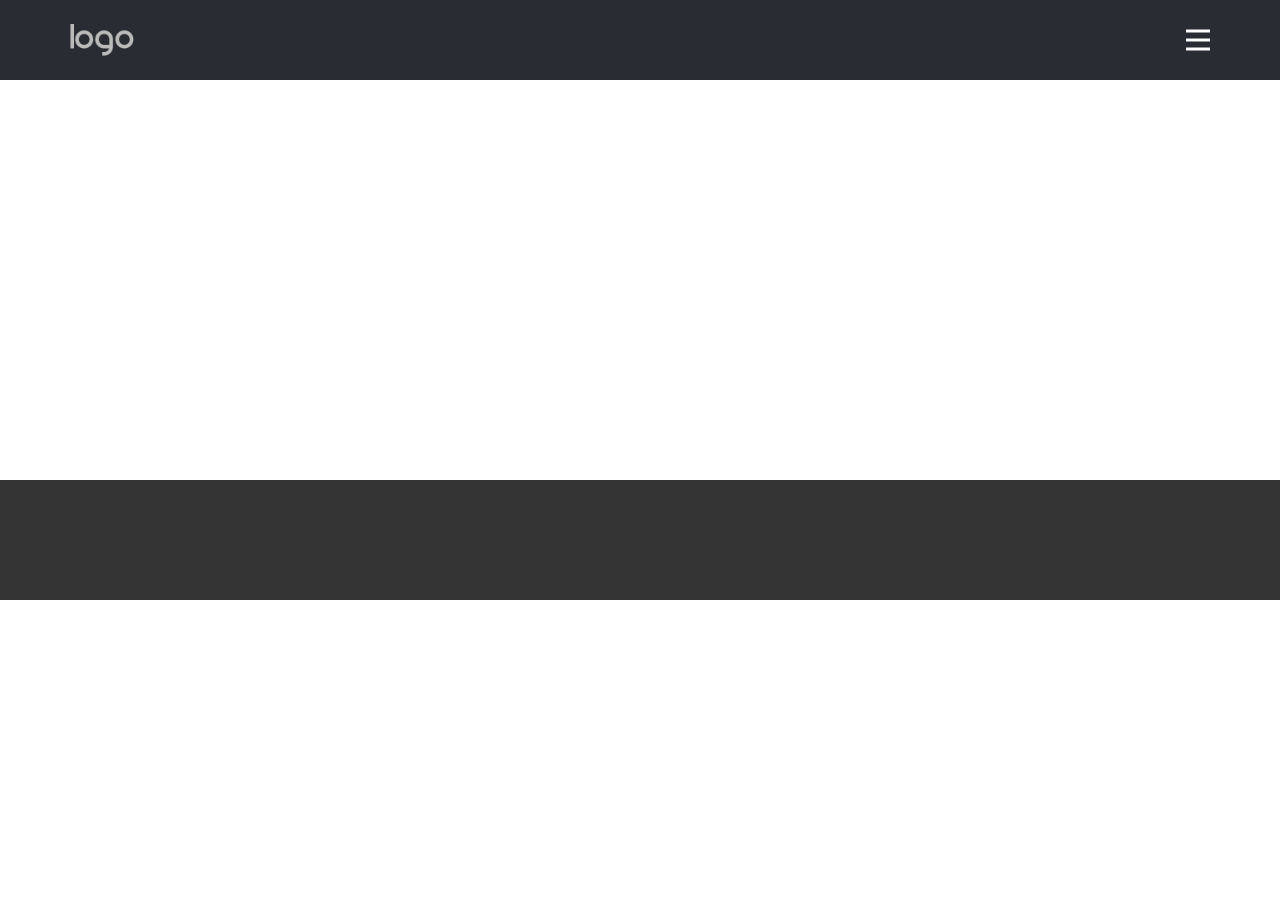
<file: About.html>
<!DOCTYPE html>
<html style="font-size: 16px;" lang="en"><head>
    <meta name="viewport" content="width=device-width, initial-scale=1.0">
    <meta charset="utf-8">
    <meta name="keywords" content="">
    <meta name="description" content="">
    <title>About</title>
    <link rel="stylesheet" href="nicepage.css" media="screen">
<link rel="stylesheet" href="About.css" media="screen">
    <script class="u-script" type="text/javascript" src="jquery.js" defer=""></script>
    <script class="u-script" type="text/javascript" src="nicepage.js" defer=""></script>
    <meta name="generator" content="Nicepage 5.4.4, nicepage.com">
    <link id="u-theme-google-font" rel="stylesheet" href="https://fonts.googleapis.com/css?family=Roboto:100,100i,300,300i,400,400i,500,500i,700,700i,900,900i|Open+Sans:300,300i,400,400i,500,500i,600,600i,700,700i,800,800i">
    
    
    <script type="application/ld+json">{
		"@context": "http://schema.org",
		"@type": "Organization",
		"name": "Site1",
		"logo": "images/default-logo.png"
}</script>
    <meta name="theme-color" content="#f06e49">
    <meta property="og:title" content="About">
    <meta property="og:description" content="">
    <meta property="og:type" content="website">
  <meta data-intl-tel-input-cdn-path="intlTelInput/"></head>
  <body class="u-body u-xl-mode" data-lang="en"><header class="u-clearfix u-header u-palette-5-dark-3 u-header" id="sec-48dd"><div class="u-clearfix u-sheet u-valign-middle u-sheet-1">
        <a href="#" class="u-image u-logo u-image-1" data-image-width="80" data-image-height="40">
          <img src="images/default-logo.png" class="u-logo-image u-logo-image-1">
        </a>
        <nav class="u-menu u-menu-hamburger u-offcanvas u-menu-1" data-responsive-from="XL">
          <div class="menu-collapse" style="font-size: 1rem; letter-spacing: 0px; font-weight: 700; text-transform: uppercase;">
            <a class="u-button-style u-custom-active-border-color u-custom-border u-custom-border-color u-custom-borders u-custom-hover-border-color u-custom-left-right-menu-spacing u-custom-padding-bottom u-custom-text-active-color u-custom-text-color u-custom-text-hover-color u-custom-top-bottom-menu-spacing u-nav-link u-text-active-palette-1-base u-text-hover-palette-2-base" href="#">
              <svg class="u-svg-link" viewBox="0 0 24 24"><use xmlns:xlink="http://www.w3.org/1999/xlink" xlink:href="#menu-hamburger"></use></svg>
              <svg class="u-svg-content" version="1.1" id="menu-hamburger" viewBox="0 0 16 16" x="0px" y="0px" xmlns:xlink="http://www.w3.org/1999/xlink" xmlns="http://www.w3.org/2000/svg"><g><rect y="1" width="16" height="2"></rect><rect y="7" width="16" height="2"></rect><rect y="13" width="16" height="2"></rect>
</g></svg>
            </a>
          </div>
          <div class="u-custom-menu u-nav-container">
            <ul class="u-nav u-spacing-2 u-unstyled u-nav-1"><li class="u-nav-item"><a class="u-border-2 u-border-active-palette-5-light-1 u-border-hover-palette-5-light-1 u-border-palette-5-dark-1 u-button-style u-nav-link u-text-active-white u-text-hover-white u-text-palette-5-dark-1" href="Home.html" style="padding: 10px 20px;">Home</a>
</li><li class="u-nav-item"><a class="u-border-2 u-border-active-palette-5-light-1 u-border-hover-palette-5-light-1 u-border-palette-5-dark-1 u-button-style u-nav-link u-text-active-white u-text-hover-white u-text-palette-5-dark-1" href="About.html" style="padding: 10px 20px;">About</a>
</li><li class="u-nav-item"><a class="u-border-2 u-border-active-palette-5-light-1 u-border-hover-palette-5-light-1 u-border-palette-5-dark-1 u-button-style u-nav-link u-text-active-white u-text-hover-white u-text-palette-5-dark-1" href="Contact.html" style="padding: 10px 20px;">Contact</a>
</li></ul>
          </div>
          <div class="u-custom-menu u-nav-container-collapse">
            <div class="u-black u-container-style u-inner-container-layout u-opacity u-opacity-95 u-sidenav">
              <div class="u-inner-container-layout u-sidenav-overflow">
                <div class="u-menu-close"></div>
                <ul class="u-align-center u-nav u-popupmenu-items u-unstyled u-nav-2"><li class="u-nav-item"><a class="u-button-style u-nav-link" href="Home.html">Home</a>
</li><li class="u-nav-item"><a class="u-button-style u-nav-link" href="About.html">About</a>
</li><li class="u-nav-item"><a class="u-button-style u-nav-link" href="Contact.html">Contact</a>
</li></ul>
              </div>
            </div>
            <div class="u-black u-menu-overlay u-opacity u-opacity-70"></div>
          </div>
        </nav>
      </div></header>
    <section class="u-clearfix u-section-1" id="sec-e77c">
      <div class="u-clearfix u-sheet u-sheet-1"></div>
    </section>
    
    
    <footer class="u-align-center u-clearfix u-footer u-grey-80 u-footer" id="sec-68bd"><div class="u-clearfix u-sheet u-sheet-1"></div></footer>
  
</body></html>
</file>
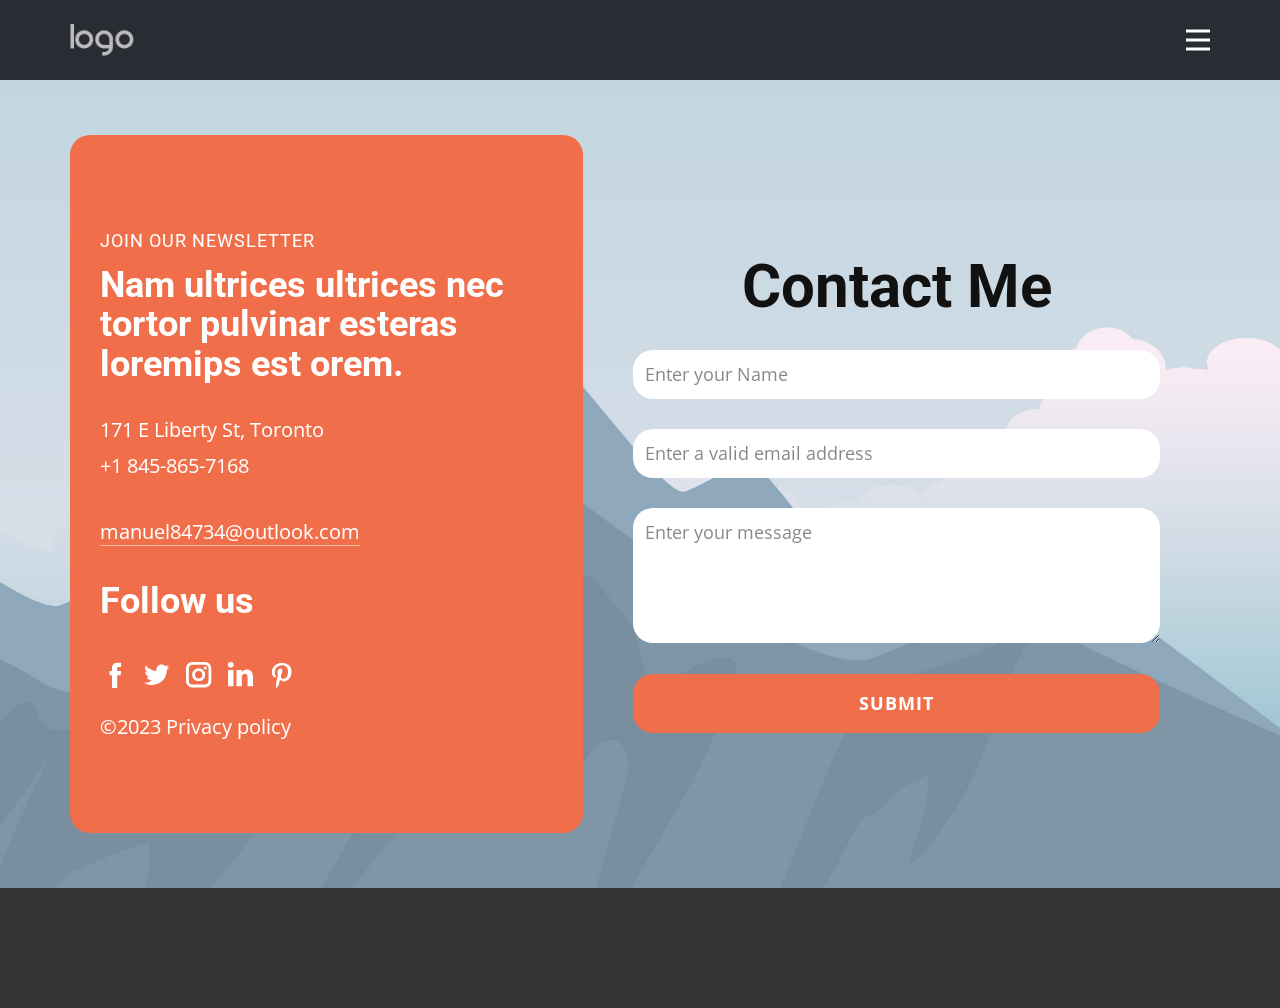
<file: Contact.html>
<!DOCTYPE html>
<html style="font-size: 16px;" lang="en"><head>
    <meta name="viewport" content="width=device-width, initial-scale=1.0">
    <meta charset="utf-8">
    <meta name="keywords" content="">
    <meta name="description" content="">
    <title>Contact</title>
    <link rel="stylesheet" href="nicepage.css" media="screen">
<link rel="stylesheet" href="Contact.css" media="screen">
    <script class="u-script" type="text/javascript" src="jquery.js" defer=""></script>
    <script class="u-script" type="text/javascript" src="nicepage.js" defer=""></script>
    <meta name="generator" content="Nicepage 5.4.4, nicepage.com">
    <meta name="referrer" content="origin">
    <link id="u-theme-google-font" rel="stylesheet" href="https://fonts.googleapis.com/css?family=Roboto:100,100i,300,300i,400,400i,500,500i,700,700i,900,900i|Open+Sans:300,300i,400,400i,500,500i,600,600i,700,700i,800,800i">
    
    
    <script type="application/ld+json">{
		"@context": "http://schema.org",
		"@type": "Organization",
		"name": "Site1",
		"logo": "images/default-logo.png"
}</script>
    <meta name="theme-color" content="#f06e49">
    <meta property="og:title" content="Contact">
    <meta property="og:description" content="">
    <meta property="og:type" content="website">
  <meta data-intl-tel-input-cdn-path="intlTelInput/"></head>
  <body class="u-body u-xl-mode" data-lang="en"><header class="u-clearfix u-header u-palette-5-dark-3 u-header" id="sec-48dd"><div class="u-clearfix u-sheet u-valign-middle u-sheet-1">
        <a href="#" class="u-image u-logo u-image-1" data-image-width="80" data-image-height="40">
          <img src="images/default-logo.png" class="u-logo-image u-logo-image-1">
        </a>
        <nav class="u-menu u-menu-hamburger u-offcanvas u-menu-1" data-responsive-from="XL">
          <div class="menu-collapse" style="font-size: 1rem; letter-spacing: 0px; font-weight: 700; text-transform: uppercase;">
            <a class="u-button-style u-custom-active-border-color u-custom-border u-custom-border-color u-custom-borders u-custom-hover-border-color u-custom-left-right-menu-spacing u-custom-padding-bottom u-custom-text-active-color u-custom-text-color u-custom-text-hover-color u-custom-top-bottom-menu-spacing u-nav-link u-text-active-palette-1-base u-text-hover-palette-2-base" href="#">
              <svg class="u-svg-link" viewBox="0 0 24 24"><use xmlns:xlink="http://www.w3.org/1999/xlink" xlink:href="#menu-hamburger"></use></svg>
              <svg class="u-svg-content" version="1.1" id="menu-hamburger" viewBox="0 0 16 16" x="0px" y="0px" xmlns:xlink="http://www.w3.org/1999/xlink" xmlns="http://www.w3.org/2000/svg"><g><rect y="1" width="16" height="2"></rect><rect y="7" width="16" height="2"></rect><rect y="13" width="16" height="2"></rect>
</g></svg>
            </a>
          </div>
          <div class="u-custom-menu u-nav-container">
            <ul class="u-nav u-spacing-2 u-unstyled u-nav-1"><li class="u-nav-item"><a class="u-border-2 u-border-active-palette-5-light-1 u-border-hover-palette-5-light-1 u-border-palette-5-dark-1 u-button-style u-nav-link u-text-active-white u-text-hover-white u-text-palette-5-dark-1" href="Home.html" style="padding: 10px 20px;">Home</a>
</li><li class="u-nav-item"><a class="u-border-2 u-border-active-palette-5-light-1 u-border-hover-palette-5-light-1 u-border-palette-5-dark-1 u-button-style u-nav-link u-text-active-white u-text-hover-white u-text-palette-5-dark-1" href="About.html" style="padding: 10px 20px;">About</a>
</li><li class="u-nav-item"><a class="u-border-2 u-border-active-palette-5-light-1 u-border-hover-palette-5-light-1 u-border-palette-5-dark-1 u-button-style u-nav-link u-text-active-white u-text-hover-white u-text-palette-5-dark-1" href="Contact.html" style="padding: 10px 20px;">Contact</a>
</li></ul>
          </div>
          <div class="u-custom-menu u-nav-container-collapse">
            <div class="u-black u-container-style u-inner-container-layout u-opacity u-opacity-95 u-sidenav">
              <div class="u-inner-container-layout u-sidenav-overflow">
                <div class="u-menu-close"></div>
                <ul class="u-align-center u-nav u-popupmenu-items u-unstyled u-nav-2"><li class="u-nav-item"><a class="u-button-style u-nav-link" href="Home.html">Home</a>
</li><li class="u-nav-item"><a class="u-button-style u-nav-link" href="About.html">About</a>
</li><li class="u-nav-item"><a class="u-button-style u-nav-link" href="Contact.html">Contact</a>
</li></ul>
              </div>
            </div>
            <div class="u-black u-menu-overlay u-opacity u-opacity-70"></div>
          </div>
        </nav>
      </div></header>
    <section class="u-clearfix u-expanded-width-xl u-image u-section-1" id="sec-b2e3" data-image-width="2000" data-image-height="1333">
      <div class="u-clearfix u-sheet u-valign-middle u-sheet-1">
        <div class="u-clearfix u-expanded-width u-gutter-0 u-layout-wrap u-layout-wrap-1">
          <div class="u-gutter-0 u-layout">
            <div class="u-layout-row">
              <div class="u-align-left u-container-style u-layout-cell u-palette-1-base u-radius-20 u-shape-round u-size-27-lg u-size-27-xl u-size-30-md u-size-30-sm u-size-30-xs u-layout-cell-1" data-animation-name="customAnimationIn" data-animation-duration="1500" data-animation-delay="250">
                <div class="u-container-layout u-container-layout-1">
                  <h6 class="u-text u-text-1">Join our newsletter</h6>
                  <h2 class="u-text u-text-2">Nam ultrices ultrices nec tortor pulvinar esteras loremips est orem.</h2>
                  <p class="u-text u-text-3">171 E Liberty St, Toronto&nbsp;<br>+1 845-865-7168<br>
                  </p>
                  <p class="u-text u-text-4">
                    <a href="#" class="u-active-none u-border-1 u-border-hover-white u-border-no-left u-border-no-right u-border-no-top u-border-palette-2-light-2 u-btn u-button-link u-button-style u-hover-none u-none u-text-body-alt-color u-btn-1" data-animation-name="" data-animation-duration="0" data-animation-delay="0" data-animation-direction="">manuel84734@outlook.com</a>
                    <br>
                  </p>
                  <h2 class="u-text u-text-5">Follow us</h2>
                  <div class="u-align-left u-social-icons u-spacing-10 u-social-icons-1">
                    <a class="u-social-url" target="_blank" href="#"><span class="u-icon u-icon-circle u-social-facebook u-social-icon u-icon-1">
                    <svg class="u-svg-link" preserveAspectRatio="xMidYMin slice" viewBox="0 0 112 112" style=""><use xmlns:xlink="http://www.w3.org/1999/xlink" xlink:href="#svg-87ce"></use></svg>
                    <svg x="0px" y="0px" viewBox="0 0 112 112" id="svg-87ce" class="u-svg-content"><path d="M75.5,28.8H65.4c-1.5,0-4,0.9-4,4.3v9.4h13.9l-1.5,15.8H61.4v45.1H42.8V58.3h-8.8V42.4h8.8V32.2 c0-7.4,3.4-18.8,18.8-18.8h13.8v15.4H75.5z"></path></svg>
                  </span>
                    </a>
                    <a class="u-social-url" target="_blank" href="#"><span class="u-icon u-icon-circle u-social-icon u-social-twitter u-icon-2">
                    <svg class="u-svg-link" preserveAspectRatio="xMidYMin slice" viewBox="0 0 112 112" style=""><use xmlns:xlink="http://www.w3.org/1999/xlink" xlink:href="#svg-88a8"></use></svg>
                    <svg x="0px" y="0px" viewBox="0 0 112 112" id="svg-88a8" class="u-svg-content"><path d="M92.2,38.2c0,0.8,0,1.6,0,2.3c0,24.3-18.6,52.4-52.6,52.4c-10.6,0.1-20.2-2.9-28.5-8.2 c1.4,0.2,2.9,0.2,4.4,0.2c8.7,0,16.7-2.9,23-7.9c-8.1-0.2-14.9-5.5-17.3-12.8c1.1,0.2,2.4,0.2,3.4,0.2c1.6,0,3.3-0.2,4.8-0.7 c-8.4-1.6-14.9-9.2-14.9-18c0-0.2,0-0.2,0-0.2c2.5,1.4,5.4,2.2,8.4,2.3c-5-3.3-8.3-8.9-8.3-15.4c0-3.4,1-6.5,2.5-9.2 c9.1,11.1,22.7,18.5,38,19.2c-0.2-1.4-0.4-2.8-0.4-4.3c0.1-10,8.3-18.2,18.5-18.2c5.4,0,10.1,2.2,13.5,5.7c4.3-0.8,8.1-2.3,11.7-4.5 c-1.4,4.3-4.3,7.9-8.1,10.1c3.7-0.4,7.3-1.4,10.6-2.9C98.9,32.3,95.7,35.5,92.2,38.2z"></path></svg>
                  </span>
                    </a>
                    <a class="u-social-url" target="_blank" href="#"><span class="u-icon u-icon-circle u-social-icon u-social-instagram u-icon-3">
                    <svg class="u-svg-link" preserveAspectRatio="xMidYMin slice" viewBox="0 0 112 112" style=""><use xmlns:xlink="http://www.w3.org/1999/xlink" xlink:href="#svg-694e"></use></svg>
                    <svg x="0px" y="0px" viewBox="0 0 112 112" id="svg-694e" class="u-svg-content"><path d="M55.9,32.9c-12.8,0-23.2,10.4-23.2,23.2s10.4,23.2,23.2,23.2s23.2-10.4,23.2-23.2S68.7,32.9,55.9,32.9z M55.9,69.4c-7.4,0-13.3-6-13.3-13.3c-0.1-7.4,6-13.3,13.3-13.3s13.3,6,13.3,13.3C69.3,63.5,63.3,69.4,55.9,69.4z"></path><path d="M79.7,26.8c-3,0-5.4,2.5-5.4,5.4s2.5,5.4,5.4,5.4c3,0,5.4-2.5,5.4-5.4S82.7,26.8,79.7,26.8z"></path><path d="M78.2,11H33.5C21,11,10.8,21.3,10.8,33.7v44.7c0,12.6,10.2,22.8,22.7,22.8h44.7c12.6,0,22.7-10.2,22.7-22.7 V33.7C100.8,21.1,90.6,11,78.2,11z M91,78.4c0,7.1-5.8,12.8-12.8,12.8H33.5c-7.1,0-12.8-5.8-12.8-12.8V33.7 c0-7.1,5.8-12.8,12.8-12.8h44.7c7.1,0,12.8,5.8,12.8,12.8V78.4z"></path></svg>
                  </span>
                    </a>
                    <a class="u-social-url" target="_blank" href="#"><span class="u-icon u-icon-circle u-social-icon u-social-linkedin u-icon-4">
                    <svg class="u-svg-link" preserveAspectRatio="xMidYMin slice" viewBox="0 0 112 112" style=""><use xmlns:xlink="http://www.w3.org/1999/xlink" xlink:href="#svg-1f32"></use></svg>
                    <svg x="0px" y="0px" viewBox="0 0 112 112" id="svg-1f32" class="u-svg-content"><path d="M33.8,96.8H14.5v-58h19.3V96.8z M24.1,30.9L24.1,30.9c-6.6,0-10.8-4.5-10.8-10.1c0-5.8,4.3-10.1,10.9-10.1 S34.9,15,35.1,20.8C35.1,26.4,30.8,30.9,24.1,30.9z M103.3,96.8H84.1v-31c0-7.8-2.7-13.1-9.8-13.1c-5.3,0-8.5,3.6-9.9,7.1 c-0.6,1.3-0.6,3-0.6,4.8V97H44.5c0,0,0.3-52.6,0-58h19.3v8.2c2.6-3.9,7.2-9.6,17.4-9.6c12.7,0,22.2,8.4,22.2,26.1V96.8z"></path></svg>
                  </span>
                    </a>
                    <a class="u-social-url" target="_blank" href="#"><span class="u-icon u-icon-circle u-social-icon u-social-pinterest u-icon-5">
                    <svg class="u-svg-link" preserveAspectRatio="xMidYMin slice" viewBox="0 0 112 112" style=""><use xmlns:xlink="http://www.w3.org/1999/xlink" xlink:href="#svg-9623"></use></svg>
                    <svg x="0px" y="0px" viewBox="0 0 112 112" id="svg-9623" class="u-svg-content"><path d="M61.9,79.8c-5.5-0.3-7.8-3.1-12-5.8c-2.3,12.4-5.4,24.3-13.8,30.5c-2.6-18.7,3.8-32.8,6.9-47.7 c-5.1-8.7,0.7-26.2,11.5-21.9c13.5,5.4-11.6,32.3,5.1,35.7c17.6,3.5,24.7-30.5,13.8-41.4c-15.7-16.1-45.7-0.5-42,22.3 c0.9,5.6,6.7,7.2,2.3,15c-10.1-2.2-13-10.2-12.7-20.7c0.6-17.3,15.5-29.3,30.5-31.1c19-2.2,36.8,6.9,39.2,24.7 C93.4,59.5,82.3,81.3,61.9,79.8z"></path></svg>
                  </span>
                    </a>
                  </div>
                  <p class="u-text u-text-6">©2023 Privacy policy</p>
                </div>
              </div>
              <div class="u-align-left u-container-align-center u-container-style u-layout-cell u-shape-rectangle u-size-30-md u-size-30-sm u-size-30-xs u-size-33-lg u-size-33-xl u-layout-cell-2" data-animation-name="customAnimationIn" data-animation-duration="1500" data-animation-delay="250">
                <div class="u-container-layout u-valign-middle-sm u-valign-middle-xs u-container-layout-2">
                  <h2 class="u-align-center u-text u-text-7">Contact Me</h2>
                  <div class="u-expanded-width u-form u-form-1">
                    <form action="https://forms.nicepagesrv.com/v2/form/process" class="u-clearfix u-form-spacing-30 u-form-vertical u-inner-form" style="padding: 0px;" source="email" name="form">
                      <div class="u-form-group u-form-name">
                        <label for="name-3b9a" class="u-form-control-hidden u-label" wfd-invisible="true">Name</label>
                        <input type="text" placeholder="Enter your Name" id="name-3b9a" name="name" class="u-input u-input-rectangle u-radius-20 u-white u-input-1" required="">
                      </div>
                      <div class="u-form-email u-form-group">
                        <label for="email-3b9a" class="u-form-control-hidden u-label" wfd-invisible="true">Email</label>
                        <input type="email" placeholder="Enter a valid email address" id="email-3b9a" name="email" class="u-input u-input-rectangle u-radius-20 u-white u-input-2" required="">
                      </div>
                      <div class="u-form-group u-form-message">
                        <label for="message-3b9a" class="u-form-control-hidden u-label" wfd-invisible="true">Message</label>
                        <textarea placeholder="Enter your message" rows="4" cols="50" id="message-3b9a" name="message" class="u-input u-input-rectangle u-radius-20 u-white u-input-3" required=""></textarea>
                      </div>
                      <div class="u-align-left u-form-group u-form-submit">
                        <a href="#" class="u-btn u-btn-round u-btn-submit u-button-style u-hover-palette-1-dark-1 u-palette-1-base u-radius-20 u-btn-2">Submit</a>
                        <input type="submit" value="submit" class="u-form-control-hidden" wfd-invisible="true">
                      </div>
                      <div class="u-form-send-message u-form-send-success" wfd-invisible="true"> Thank you! Your message has been sent. </div>
                      <div class="u-form-send-error u-form-send-message" wfd-invisible="true"> Unable to send your message. Please fix errors then try again. </div>
                      <input type="hidden" value="" name="recaptchaResponse" wfd-invisible="true">
                      <input type="hidden" name="formServices" value="f330f71a201de02c18c31d40e90a47d7">
                    </form>
                  </div>
                </div>
              </div>
            </div>
          </div>
        </div>
      </div>
    </section>
    
    
    <footer class="u-align-center u-clearfix u-footer u-grey-80 u-footer" id="sec-68bd"><div class="u-clearfix u-sheet u-sheet-1"></div></footer>
  
</body></html>
</file>
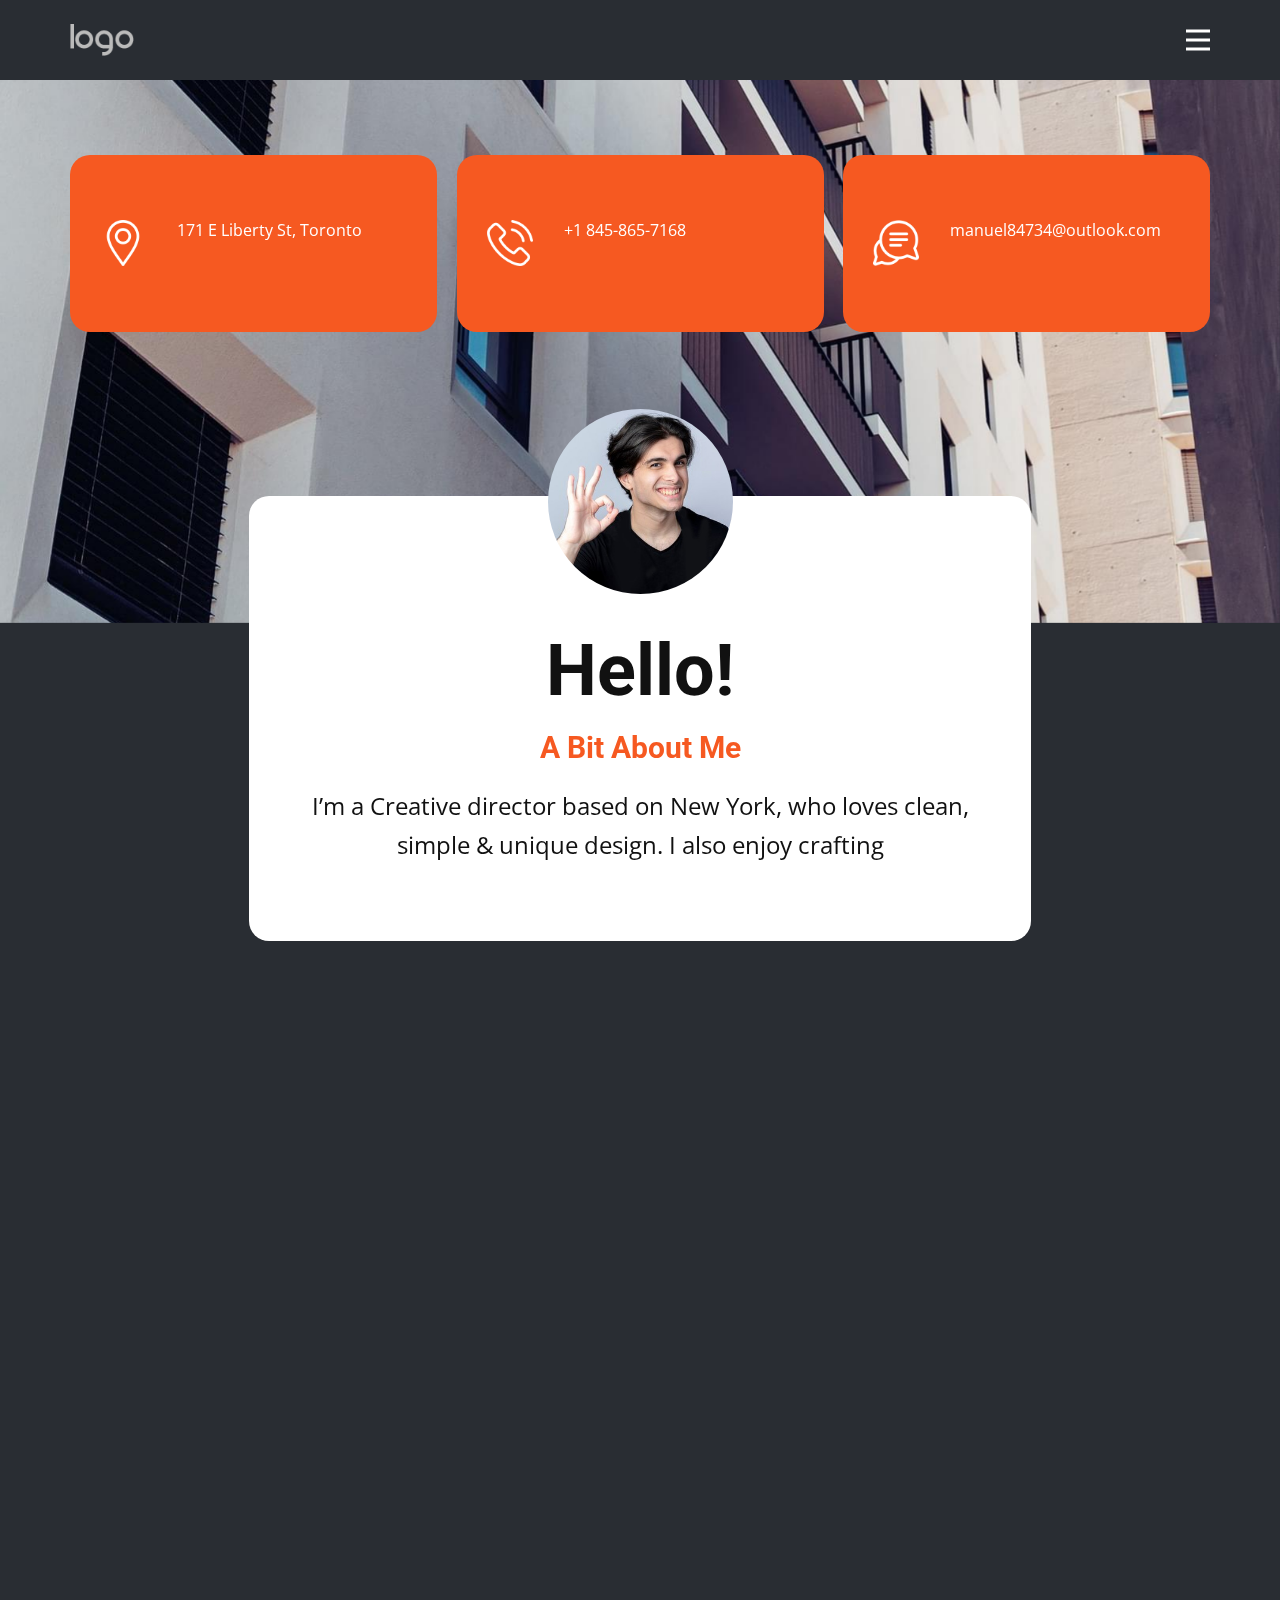
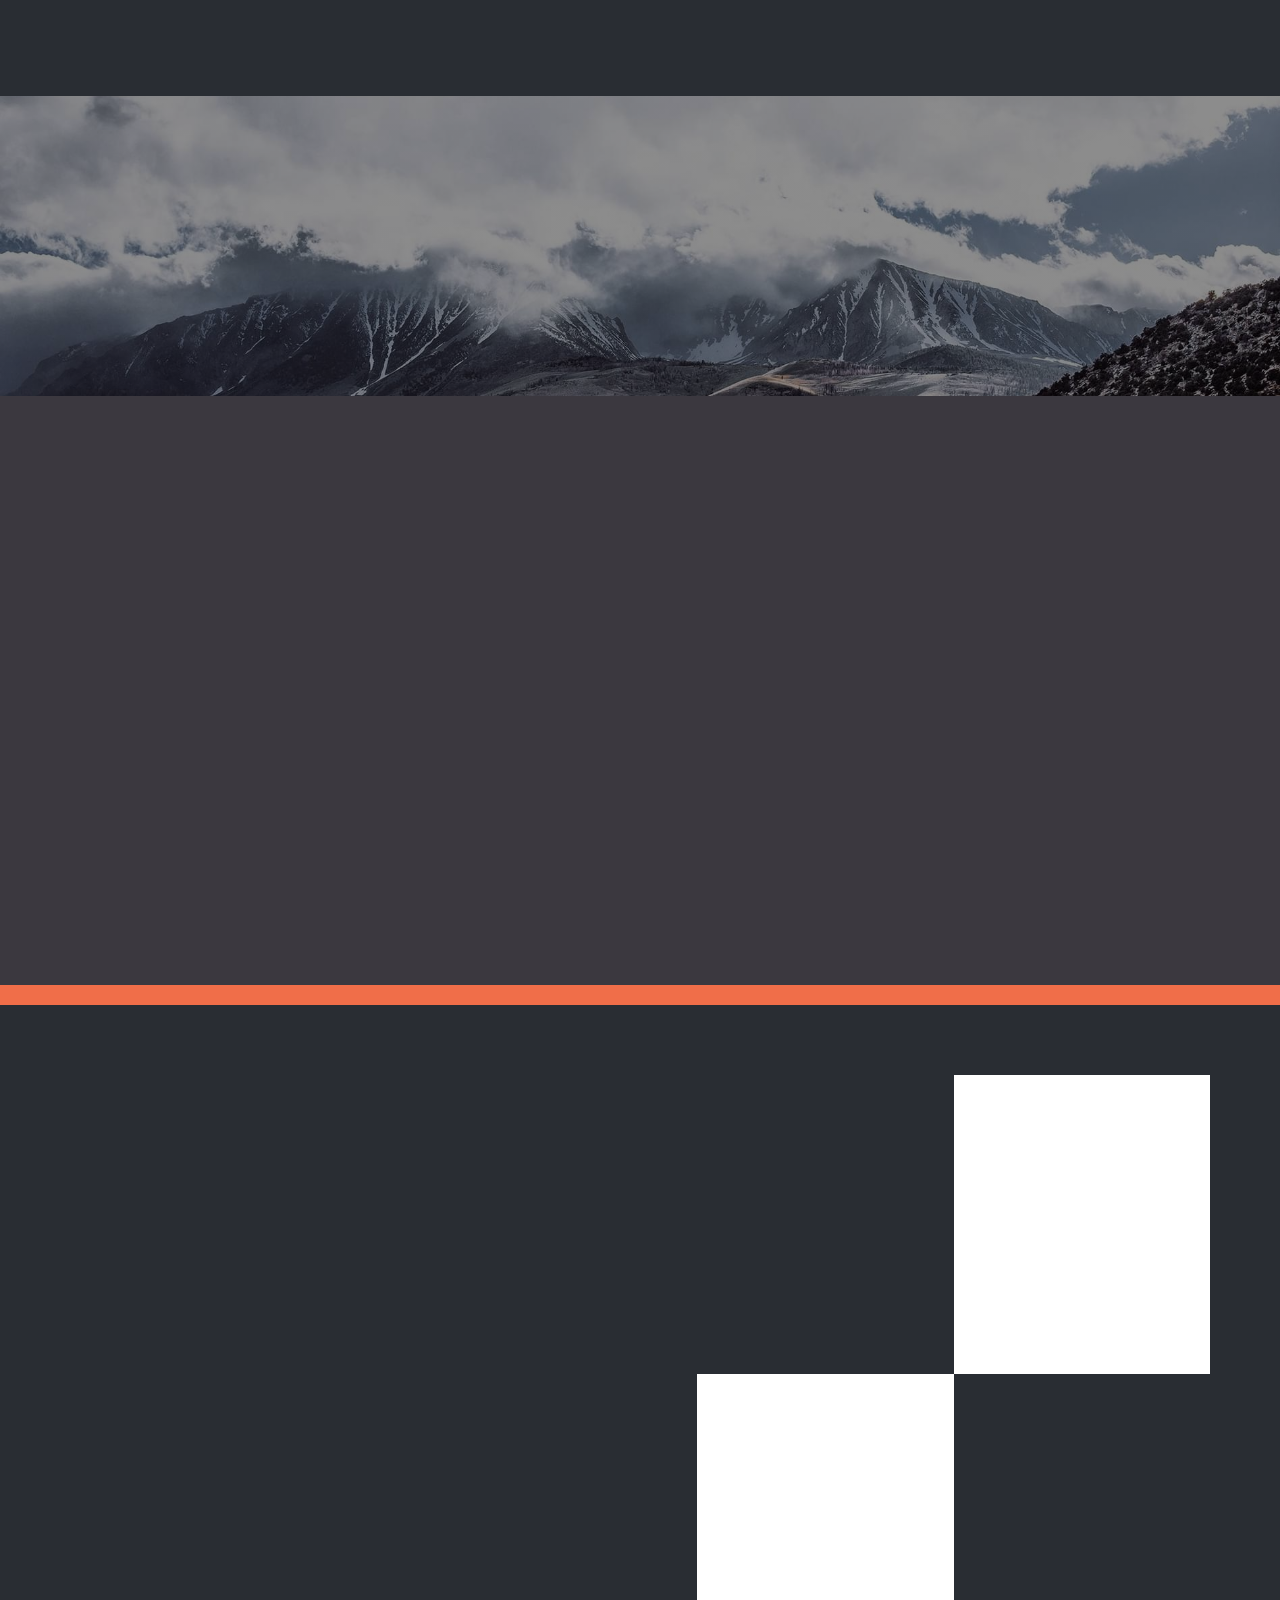
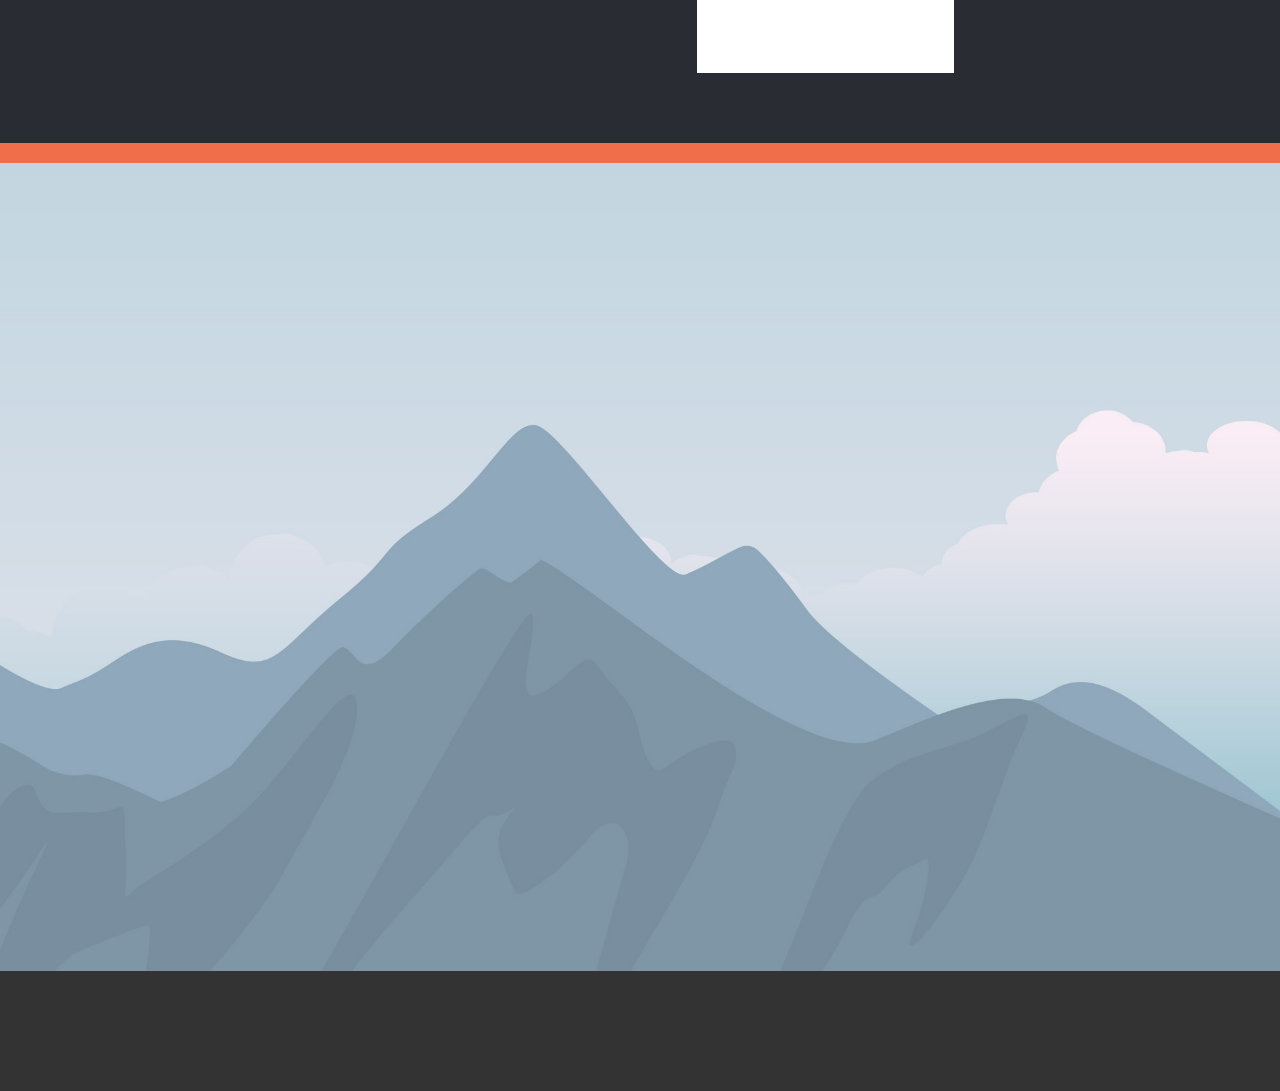
<file: Home.html>
<!DOCTYPE html>
<html style="font-size: 16px;" lang="en"><head>
    <meta name="viewport" content="width=device-width, initial-scale=1.0">
    <meta charset="utf-8">
    <meta name="keywords" content="​Hello!, ​Kalvin Piterson, My Portfolio, Testimonials, ​IT Solution Strategy Development, ​My Experties, Nam ultrices ultrices nec tortor pulvinar esteras loremips est orem., Follow us, Contact Me">
    <meta name="description" content="">
    <title>Home</title>
    <link rel="stylesheet" href="nicepage.css" media="screen">
<link rel="stylesheet" href="Home.css" media="screen">
    <script class="u-script" type="text/javascript" src="jquery.js" defer=""></script>
    <script class="u-script" type="text/javascript" src="nicepage.js" defer=""></script>
    <meta name="generator" content="Nicepage 5.4.4, nicepage.com">
    <meta name="referrer" content="origin">
    <link id="u-theme-google-font" rel="stylesheet" href="https://fonts.googleapis.com/css?family=Roboto:100,100i,300,300i,400,400i,500,500i,700,700i,900,900i|Open+Sans:300,300i,400,400i,500,500i,600,600i,700,700i,800,800i">
    <link id="u-page-google-font" rel="stylesheet" href="https://fonts.googleapis.com/css?family=Roboto+Condensed:300,300i,400,400i,700,700i|Montserrat:100,100i,200,200i,300,300i,400,400i,500,500i,600,600i,700,700i,800,800i,900,900i">
    
    
    
    
    
    
    
    
    
    <script type="application/ld+json">{
		"@context": "http://schema.org",
		"@type": "Organization",
		"name": "Site1",
		"logo": "images/default-logo.png"
}</script>
    <meta name="theme-color" content="#f06e49">
    <meta property="og:title" content="Home">
    <meta property="og:description" content="">
    <meta property="og:type" content="website">
  <meta data-intl-tel-input-cdn-path="intlTelInput/"></head>
  <body class="u-body u-palette-1-base u-xl-mode" data-lang="en"><header class="u-clearfix u-header u-palette-5-dark-3 u-header" id="sec-48dd"><div class="u-clearfix u-sheet u-valign-middle u-sheet-1">
        <a href="#" class="u-image u-logo u-image-1" data-image-width="80" data-image-height="40">
          <img src="images/default-logo.png" class="u-logo-image u-logo-image-1">
        </a>
        <nav class="u-menu u-menu-hamburger u-offcanvas u-menu-1" data-responsive-from="XL">
          <div class="menu-collapse" style="font-size: 1rem; letter-spacing: 0px; font-weight: 700; text-transform: uppercase;">
            <a class="u-button-style u-custom-active-border-color u-custom-border u-custom-border-color u-custom-borders u-custom-hover-border-color u-custom-left-right-menu-spacing u-custom-padding-bottom u-custom-text-active-color u-custom-text-color u-custom-text-hover-color u-custom-top-bottom-menu-spacing u-nav-link u-text-active-palette-1-base u-text-hover-palette-2-base" href="#">
              <svg class="u-svg-link" viewBox="0 0 24 24"><use xmlns:xlink="http://www.w3.org/1999/xlink" xlink:href="#menu-hamburger"></use></svg>
              <svg class="u-svg-content" version="1.1" id="menu-hamburger" viewBox="0 0 16 16" x="0px" y="0px" xmlns:xlink="http://www.w3.org/1999/xlink" xmlns="http://www.w3.org/2000/svg"><g><rect y="1" width="16" height="2"></rect><rect y="7" width="16" height="2"></rect><rect y="13" width="16" height="2"></rect>
</g></svg>
            </a>
          </div>
          <div class="u-custom-menu u-nav-container">
            <ul class="u-nav u-spacing-2 u-unstyled u-nav-1"><li class="u-nav-item"><a class="u-border-2 u-border-active-palette-5-light-1 u-border-hover-palette-5-light-1 u-border-palette-5-dark-1 u-button-style u-nav-link u-text-active-white u-text-hover-white u-text-palette-5-dark-1" href="Home.html" style="padding: 10px 20px;">Home</a>
</li><li class="u-nav-item"><a class="u-border-2 u-border-active-palette-5-light-1 u-border-hover-palette-5-light-1 u-border-palette-5-dark-1 u-button-style u-nav-link u-text-active-white u-text-hover-white u-text-palette-5-dark-1" href="About.html" style="padding: 10px 20px;">About</a>
</li><li class="u-nav-item"><a class="u-border-2 u-border-active-palette-5-light-1 u-border-hover-palette-5-light-1 u-border-palette-5-dark-1 u-button-style u-nav-link u-text-active-white u-text-hover-white u-text-palette-5-dark-1" href="Contact.html" style="padding: 10px 20px;">Contact</a>
</li></ul>
          </div>
          <div class="u-custom-menu u-nav-container-collapse">
            <div class="u-black u-container-style u-inner-container-layout u-opacity u-opacity-95 u-sidenav">
              <div class="u-inner-container-layout u-sidenav-overflow">
                <div class="u-menu-close"></div>
                <ul class="u-align-center u-nav u-popupmenu-items u-unstyled u-nav-2"><li class="u-nav-item"><a class="u-button-style u-nav-link" href="Home.html">Home</a>
</li><li class="u-nav-item"><a class="u-button-style u-nav-link" href="About.html">About</a>
</li><li class="u-nav-item"><a class="u-button-style u-nav-link" href="Contact.html">Contact</a>
</li></ul>
              </div>
            </div>
            <div class="u-black u-menu-overlay u-opacity u-opacity-70"></div>
          </div>
        </nav>
      </div></header>
    <section class="u-align-center u-clearfix u-container-align-center-lg u-container-align-center-md u-container-align-center-xl u-palette-5-dark-3 u-section-1" id="sec-eb8a" data-animation-name="" data-animation-duration="0" data-animation-delay="0" data-animation-direction="">
      <img class="u-expanded-width u-image u-image-1" src="images/-min.jpg" data-image-width="1620" data-image-height="1080" data-animation-name="customAnimationIn" data-animation-duration="1250">
      <div class="u-list u-list-1">
        <div class="u-repeater u-repeater-1">
          <div class="u-align-left u-container-style u-list-item u-palette-2-base u-radius-20 u-repeater-item u-shape-round u-list-item-1" data-animation-name="customAnimationIn" data-animation-duration="1500" data-animation-direction="Right" data-animation-delay="500">
            <div class="u-container-layout u-similar-container u-valign-middle-lg u-container-layout-1"><span class="u-file-icon u-icon u-text-white u-icon-1" data-animation-name="customAnimationIn" data-animation-duration="1500" data-animation-delay="750"><img src="images/2838912-49358f0d.png" alt=""></span>
              <p class="u-text u-text-1" data-animation-name="customAnimationIn" data-animation-duration="1000" data-animation-delay="500">171 E Liberty St, Toronto</p>
            </div>
          </div>
          <div class="u-align-left u-container-style u-list-item u-palette-2-base u-radius-20 u-repeater-item u-shape-round u-list-item-2" data-animation-name="customAnimationIn" data-animation-duration="1500" data-animation-direction="Right" data-animation-delay="500">
            <div class="u-container-layout u-similar-container u-valign-middle-lg u-container-layout-2"><span class="u-file-icon u-icon u-text-white u-icon-2" data-animation-name="customAnimationIn" data-animation-duration="1500" data-animation-delay="750"><img src="images/126509-436d588e.png" alt=""></span>
              <p class="u-text u-text-2" data-animation-name="customAnimationIn" data-animation-duration="1000" data-animation-delay="500">+1 845-865-7168</p>
            </div>
          </div>
          <div class="u-align-left u-container-style u-list-item u-palette-2-base u-radius-20 u-repeater-item u-shape-round u-list-item-3" data-animation-name="customAnimationIn" data-animation-duration="1500" data-animation-direction="Right" data-animation-delay="500">
            <div class="u-container-layout u-similar-container u-valign-middle-lg u-container-layout-3"><span class="u-file-icon u-icon u-text-white u-icon-3" data-animation-name="customAnimationIn" data-animation-duration="1500" data-animation-delay="750"><img src="images/953810-720605bf.png" alt=""></span>
              <p class="u-text u-text-3" data-animation-name="customAnimationIn" data-animation-duration="1000" data-animation-delay="500">manuel84734@outlook.com</p>
            </div>
          </div>
        </div>
      </div>
      <div class="u-align-center u-container-align-center u-container-style u-group u-radius-20 u-shape-round u-white u-group-1" data-animation-name="customAnimationIn" data-animation-duration="1750" data-animation-delay="500">
        <div class="u-container-layout u-container-layout-4">
          <img class="u-image u-image-circle u-preserve-proportions u-image-2" src="images/jhjh5.jpg" alt="" data-image-width="310" data-image-height="310" data-animation-name="customAnimationIn" data-animation-duration="1500" data-animation-delay="500">
          <h1 class="u-align-center u-text u-text-4" data-animation-name="customAnimationIn" data-animation-duration="1500" data-animation-delay="750"> Hello!</h1>
          <h4 class="u-align-center u-text u-text-palette-2-base u-text-5"> A Bit About Me</h4>
          <p class="u-align-center u-text u-text-6"> I’m a Creative director based on New York, who loves clean, simple &amp; unique design. I also enjoy crafting</p>
        </div>
      </div>
    </section>
    <section class="u-align-center u-clearfix u-container-align-center u-palette-5-dark-3 u-section-2" id="sec-8700">
      <div class="u-clearfix u-sheet u-valign-middle-md u-valign-middle-sm u-valign-middle-xl u-valign-middle-xs u-sheet-1">
        <h1 class="u-align-center u-text u-text-palette-2-base u-text-1" data-animation-name="customAnimationIn" data-animation-duration="1500" data-animation-delay="250"> Manuel Romero</h1>
        <p class="u-align-center u-text u-text-2" data-animation-name="customAnimationIn" data-animation-duration="1500" data-animation-delay="500"> I’m a digital designer in love with photography, painting and discovering new worlds and cultures. ​Ut enim ad minim veniam, quis nostrud exercitation ullamco laboris nisi ut aliquip ex ea commodo consequat. Duis aute irure dolor. </p>
        <div class="u-align-center u-container-align-center-md u-container-align-center-sm u-container-align-center-xs u-container-style u-expanded-width-lg u-expanded-width-md u-expanded-width-sm u-expanded-width-xs u-group u-shape-rectangle u-group-1" data-animation-name="customAnimationIn" data-animation-duration="1500" data-animation-delay="500">
          <div class="u-container-layout u-valign-middle-md u-valign-middle-sm u-valign-middle-xs u-container-layout-1">
            <div class="u-align-center u-border-4 u-border-white u-container-style u-group u-hover-feature u-shape-circle u-white u-group-2">
              <div class="u-container-layout u-valign-middle u-container-layout-2">
                <h5 class="u-hover-feature u-text u-text-default u-text-palette-1-base u-text-3">
                  <a class="u-active-none u-border-none u-btn u-button-link u-button-style u-hover-none u-none u-text-palette-1-base u-btn-1" href="#/c/grid-website-templates">Resume</a>
                </h5>
              </div>
            </div>
            <div class="u-align-center u-border-4 u-border-white u-container-style u-group u-hover-feature u-shape-circle u-white u-group-3" data-animation-name="" data-animation-duration="0" data-animation-delay="0" data-animation-direction="">
              <div class="u-container-layout u-valign-middle u-container-layout-3">
                <h5 class="u-hover-feature u-text u-text-default u-text-palette-2-base u-text-4">
                  <a class="u-active-none u-border-none u-btn u-button-link u-button-style u-hover-none u-none u-text-palette-2-base u-btn-2" href="#">My Skills<br>
                  </a>
                </h5>
              </div>
            </div>
            <div class="u-align-center u-border-4 u-border-white u-container-style u-group u-hover-feature u-shape-circle u-white u-group-4" data-animation-name="" data-animation-duration="0" data-animation-delay="0" data-animation-direction="">
              <div class="u-container-layout u-valign-middle u-container-layout-4">
                <h5 class="u-hover-feature u-text u-text-default u-text-palette-3-base u-text-5">
                  <a class="u-active-none u-border-none u-btn u-button-link u-button-style u-hover-none u-none u-text-palette-2-base u-btn-3" href="#">Contacts</a>
                </h5>
              </div>
            </div>
            <div class="u-align-center u-border-4 u-border-white u-container-style u-group u-hover-feature u-shape-circle u-white u-group-5" data-animation-name="" data-animation-duration="0" data-animation-delay="0" data-animation-direction="">
              <div class="u-container-layout u-valign-middle u-container-layout-5">
                <h5 class="u-hover-feature u-text u-text-default u-text-palette-2-base u-text-6">
                  <a class="u-active-none u-border-none u-btn u-button-link u-button-style u-hover-none u-none u-text-palette-1-base u-btn-4" href="#/c/architecture-building-website-templates">Projects</a>
                </h5>
              </div>
            </div>
          </div>
        </div>
      </div>
      
      
      
      
      
      
      
      
    </section>
    <section class="u-align-center u-clearfix u-container-align-center u-palette-5-dark-3 u-section-3" id="carousel_998d">
      
      
      
      
      
      
      
      
      
      
      
      
      
      
      
      
      
      
      
      
      
      
      
      
      
      
      <div class="u-clearfix u-sheet u-sheet-1">
        <h2 class="u-align-center u-text u-text-1" data-animation-name="customAnimationIn" data-animation-duration="1500" data-animation-delay="0">My Portfolio</h2>
        <p class="u-align-center u-text u-text-2" data-animation-name="customAnimationIn" data-animation-duration="1500" data-animation-delay="250"> Lorem ipsum dolor sit amet, consectetur adipiscing elit, sed do eiusmod tempor incididunt ut labore et dolore magna aliqua.</p>
        <div class="u-expanded-width u-list u-list-1">
          <div class="u-repeater u-repeater-1">
            <div class="u-align-center u-container-style u-list-item u-radius-20 u-repeater-item u-shape-round u-white u-list-item-1" data-animation-name="customAnimationIn" data-animation-duration="1500" data-animation-delay="500">
              <div class="u-container-layout u-similar-container u-container-layout-1">
                <img class="u-expanded-width u-image u-image-round u-top-left-radius-10 u-top-right-radius-10 u-image-1" src="images/4.jpg" alt="" data-image-width="444" data-image-height="444">
                <h4 class="u-custom-font u-font-roboto-condensed u-hover-feature u-text u-text-3"> Brand Campaign</h4>
                <p class="u-hover-feature u-text u-text-4"> Graphic Design</p>
              </div>
            </div>
            <div class="u-align-center u-container-style u-list-item u-radius-20 u-repeater-item u-shape-round u-video-cover u-white u-list-item-2" data-animation-name="customAnimationIn" data-animation-duration="1500" data-animation-delay="500">
              <div class="u-container-layout u-similar-container u-container-layout-2">
                <img class="u-expanded-width u-image u-image-round u-top-left-radius-10 u-top-right-radius-10 u-image-2" src="images/ui.jpg" alt="" data-image-width="444" data-image-height="444">
                <h4 class="u-custom-font u-font-roboto-condensed u-hover-feature u-text u-text-5"> A Corporate Identity </h4>
                <p class="u-hover-feature u-text u-text-6"> Graphic Design</p>
              </div>
            </div>
            <div class="u-align-center u-container-style u-list-item u-radius-20 u-repeater-item u-shape-round u-video-cover u-white u-list-item-3" data-animation-name="customAnimationIn" data-animation-duration="1500" data-animation-delay="500">
              <div class="u-container-layout u-similar-container u-container-layout-3">
                <img class="u-expanded-width u-image u-image-round u-top-left-radius-10 u-top-right-radius-10 u-image-3" src="images/7.jpg" alt="" data-image-width="444" data-image-height="444">
                <h4 class="u-custom-font u-font-roboto-condensed u-hover-feature u-text u-text-7"> Web Design Website</h4>
                <p class="u-hover-feature u-text u-text-8"> Graphic Design</p>
              </div>
            </div>
            <div class="u-align-center u-container-style u-list-item u-radius-20 u-repeater-item u-shape-round u-video-cover u-white u-list-item-4" data-animation-name="customAnimationIn" data-animation-duration="1500" data-animation-delay="500">
              <div class="u-container-layout u-similar-container u-container-layout-4">
                <img class="u-expanded-width u-image u-image-round u-top-left-radius-10 u-top-right-radius-10 u-image-4" src="images/trt4.jpg" alt="" data-image-width="444" data-image-height="444">
                <h4 class="u-custom-font u-font-roboto-condensed u-hover-feature u-text u-text-9"> Logo design</h4>
                <p class="u-hover-feature u-text u-text-10"> Graphic Design</p>
              </div>
            </div>
          </div>
        </div>
      </div>
      
      
    </section>
    <section class="u-align-center u-clearfix u-container-align-center u-palette-5-dark-3 u-section-4" id="carousel_468a">
      <div class="u-clearfix u-sheet u-valign-middle-lg u-valign-middle-md u-valign-middle-xl u-sheet-1">
        <h2 class="u-align-center u-text u-text-1" data-animation-name="customAnimationIn" data-animation-duration="1500" data-animation-delay="250">Testimonials</h2>
        <div class="u-expanded-width-sm u-expanded-width-xs u-list u-list-1">
          <div class="u-repeater u-repeater-1">
            <div class="u-container-style u-list-item u-repeater-item u-shape-rectangle u-list-item-1" data-animation-name="customAnimationIn" data-animation-duration="1500" data-animation-delay="250">
              <div class="u-container-layout u-similar-container u-valign-top-xl u-container-layout-1">
                <div alt="" class="u-border-12 u-border-palette-2-base u-image u-image-circle u-image-1" data-image-width="864" data-image-height="1080" data-animation-name="customAnimationIn" data-animation-duration="1500" data-animation-delay="500"></div>
                <p class="u-text u-text-2">Sample text. Click to select the text box. Click again or double click to start editing the text.</p>
                <h6 class="u-text u-text-default-xl u-text-palette-2-base u-text-3">stella larson</h6>
              </div>
            </div>
            <div class="u-container-style u-list-item u-repeater-item u-shape-rectangle u-list-item-2" data-animation-name="customAnimationIn" data-animation-duration="1500" data-animation-delay="250">
              <div class="u-container-layout u-similar-container u-valign-top-xl u-container-layout-2">
                <div alt="" class="u-border-12 u-border-palette-2-base u-image u-image-circle u-image-2" data-image-width="980" data-image-height="1500" data-animation-name="customAnimationIn" data-animation-duration="1500" data-animation-delay="500"></div>
                <p class="u-text u-text-4">Sample text. Click to select the text box. Click again or double click to start editing the text.</p>
                <h6 class="u-text u-text-default-xl u-text-palette-2-base u-text-5">nick jhonson</h6>
              </div>
            </div>
            <div class="u-container-style u-list-item u-repeater-item u-shape-rectangle u-list-item-3" data-animation-name="customAnimationIn" data-animation-duration="1500" data-animation-delay="250">
              <div class="u-container-layout u-similar-container u-valign-top-xl u-container-layout-3">
                <div alt="" class="u-border-12 u-border-palette-2-base u-image u-image-circle u-image-3" data-image-width="1000" data-image-height="1500" data-animation-name="customAnimationIn" data-animation-duration="1500" data-animation-delay="500"></div>
                <p class="u-text u-text-6">Sample text. Click to select the text box. Click again or double click to start editing the text.</p>
                <h6 class="u-text u-text-default-xl u-text-palette-2-base u-text-7">olga ivanova</h6>
              </div>
            </div>
            <div class="u-container-style u-list-item u-repeater-item u-shape-rectangle u-list-item-4" data-animation-name="customAnimationIn" data-animation-duration="1500" data-animation-delay="250">
              <div class="u-container-layout u-similar-container u-valign-top-xl u-container-layout-4">
                <div alt="" class="u-border-12 u-border-palette-2-base u-image u-image-circle u-image-4" data-image-width="1260" data-image-height="698" data-animation-name="customAnimationIn" data-animation-duration="1500" data-animation-delay="500"></div>
                <p class="u-text u-text-8">Sample text. Click to select the text box. Click again or double click to start editing the text.</p>
                <h6 class="u-text u-text-default-xl u-text-palette-2-base u-text-9">paul hudson</h6>
              </div>
            </div>
            <div class="u-container-style u-list-item u-repeater-item u-shape-rectangle u-list-item-5" data-animation-name="customAnimationIn" data-animation-duration="1500" data-animation-delay="250">
              <div class="u-container-layout u-similar-container u-valign-top-xl u-container-layout-5">
                <div alt="" class="u-border-12 u-border-palette-2-base u-image u-image-circle u-image-5" data-image-width="512" data-image-height="750" data-animation-name="customAnimationIn" data-animation-duration="1500" data-animation-delay="500"></div>
                <p class="u-text u-text-10">Sample text. Click to select the text box. Click again or double click to start editing the text.</p>
                <h6 class="u-text u-text-default-xl u-text-palette-2-base u-text-11">cash hudson</h6>
              </div>
            </div>
            <div class="u-container-style u-list-item u-repeater-item u-shape-rectangle u-list-item-6" data-animation-name="customAnimationIn" data-animation-duration="1500" data-animation-delay="250">
              <div class="u-container-layout u-similar-container u-valign-top-xl u-container-layout-6">
                <div alt="" class="u-border-12 u-border-palette-2-base u-image u-image-circle u-image-6" data-image-width="1000" data-image-height="1500" data-animation-name="customAnimationIn" data-animation-duration="1500" data-animation-delay="500"></div>
                <p class="u-text u-text-12">Sample text. Click to select the text box. Click again or double click to start editing the text.</p>
                <h6 class="u-text u-text-default-xl u-text-palette-2-base u-text-13">mike perry</h6>
              </div>
            </div>
          </div>
        </div>
      </div>
    </section>
    <section class="u-clearfix u-image u-shading u-section-5" id="sec-a7bd" data-image-width="1896" data-image-height="1080">
      <div class="u-clearfix u-sheet u-sheet-1">
        <div class="u-expanded-width u-list u-list-1">
          <div class="u-repeater u-repeater-1">
            <div class="u-align-left u-container-align-center-lg u-container-align-center-md u-container-align-center-sm u-container-align-center-xs u-container-style u-list-item u-repeater-item u-shape-rectangle u-list-item-1" data-animation-name="customAnimationIn" data-animation-duration="1250" data-animation-delay="250">
              <div class="u-container-layout u-similar-container u-valign-middle u-container-layout-1">
                <h3 class="u-align-center-lg u-align-center-md u-align-center-sm u-align-center-xs u-custom-font u-font-montserrat u-text u-text-1" data-animation-name="counter" data-animation-event="scroll" data-animation-duration="3000">3</h3>
                <h6 class="u-align-center-lg u-align-center-md u-align-center-sm u-align-center-xs u-custom-font u-font-montserrat u-text u-text-2"> Coder Degrees</h6>
              </div>
            </div>
            <div class="u-align-left u-container-align-center-lg u-container-align-center-md u-container-align-center-sm u-container-align-center-xs u-container-style u-list-item u-repeater-item u-shape-rectangle u-list-item-2" data-animation-name="customAnimationIn" data-animation-duration="1250" data-animation-delay="250">
              <div class="u-container-layout u-similar-container u-valign-middle u-container-layout-2">
                <h3 class="u-align-center-lg u-align-center-md u-align-center-sm u-align-center-xs u-custom-font u-font-montserrat u-text u-text-3" data-animation-name="counter" data-animation-event="scroll" data-animation-duration="3000">25</h3>
                <h6 class="u-align-center-lg u-align-center-md u-align-center-sm u-align-center-xs u-custom-font u-font-montserrat u-text u-text-4"> Project Completed</h6>
              </div>
            </div>
            <div class="u-align-left u-container-align-center-lg u-container-align-center-md u-container-align-center-sm u-container-align-center-xs u-container-style u-list-item u-repeater-item u-shape-rectangle u-list-item-3" data-animation-name="customAnimationIn" data-animation-duration="1250" data-animation-delay="250">
              <div class="u-container-layout u-similar-container u-valign-middle u-container-layout-3">
                <h3 class="u-align-center-lg u-align-center-md u-align-center-sm u-align-center-xs u-custom-font u-font-montserrat u-text u-text-5" data-animation-name="counter" data-animation-event="scroll" data-animation-duration="3000">100</h3>
                <h6 class="u-align-center-lg u-align-center-md u-align-center-sm u-align-center-xs u-custom-font u-font-montserrat u-text u-text-6"> Satisfied Clients</h6>
              </div>
            </div>
            <div class="u-align-left u-container-align-center-lg u-container-align-center-md u-container-align-center-sm u-container-align-center-xs u-container-style u-list-item u-repeater-item u-shape-rectangle u-list-item-4" data-animation-name="customAnimationIn" data-animation-duration="1250" data-animation-delay="250">
              <div class="u-container-layout u-similar-container u-valign-middle u-container-layout-4">
                <h3 class="u-align-center-lg u-align-center-md u-align-center-sm u-align-center-xs u-custom-font u-font-montserrat u-text u-text-7" data-animation-name="counter" data-animation-event="scroll" data-animation-duration="3000">4k</h3>
                <h6 class="u-align-center-lg u-align-center-md u-align-center-sm u-align-center-xs u-custom-font u-font-montserrat u-text u-text-8">Coffee Cups</h6>
              </div>
            </div>
          </div>
        </div>
      </div>
    </section>
    <section class="u-clearfix u-image u-valign-middle-md u-section-6" id="carousel_8bb2" data-image-width="1980" data-image-height="1320">
      <div class="u-clearfix u-layout-wrap u-layout-wrap-1">
        <div class="u-layout">
          <div class="u-layout-row">
            <div class="u-container-style u-image u-layout-cell u-size-36 u-image-1" data-image-width="1349" data-image-height="1080" data-animation-name="customAnimationIn" data-animation-duration="1500" data-animation-delay="500">
              <div class="u-container-layout u-container-layout-1"></div>
            </div>
            <div class="u-align-left u-container-style u-layout-cell u-size-24 u-layout-cell-2" data-animation-name="customAnimationIn" data-animation-duration="1500" data-animation-delay="500">
              <div class="u-container-layout u-valign-middle u-container-layout-2">
                <h2 class="u-text u-text-body-alt-color u-text-1" data-animation-name="customAnimationIn" data-animation-duration="1500" data-animation-delay="750"> IT Solution Strategy Development</h2>
                <ul class="u-custom-list u-text u-text-body-alt-color u-text-default u-text-2">
                  <li>
                    <div class="u-list-icon u-text-palette-1-base">
                      <div xmlns="http://www.w3.org/2000/svg" xmlns:xlink="http://www.w3.org/1999/xlink" version="1.1" xml:space="preserve" class="u-svg-content">►</div>
                    </div> Duis aute irure dolor
                  </li>
                  <li>
                    <div class="u-list-icon u-text-palette-1-base">
                      <div xmlns="http://www.w3.org/2000/svg" xmlns:xlink="http://www.w3.org/1999/xlink" version="1.1" xml:space="preserve" class="u-svg-content">►</div>
                    </div> Ut enim ad minim
                  </li>
                </ul>
                <a href="#" class="u-active-white u-border-2 u-border-grey-75 u-btn u-btn-round u-button-style u-hover-white u-palette-2-base u-radius-50 u-text-active-black u-text-hover-black u-btn-1">Contact Me</a>
              </div>
            </div>
          </div>
        </div>
      </div>
    </section>
    <section class="u-clearfix u-container-align-center u-palette-5-dark-3 u-section-7" id="carousel_916b">
      <div class="u-clearfix u-sheet u-valign-middle u-sheet-1">
        <div class="u-clearfix u-expanded-width u-layout-wrap u-layout-wrap-1">
          <div class="u-layout">
            <div class="u-layout-row">
              <div class="u-size-31-sm u-size-31-xs u-size-33-lg u-size-33-xl u-size-60-md">
                <div class="u-layout-col">
                  <div class="u-container-align-left u-container-style u-layout-cell u-size-60 u-layout-cell-1" data-animation-name="customAnimationIn" data-animation-duration="1500" data-animation-delay="250">
                    <div class="u-container-layout u-valign-middle u-container-layout-1">
                      <h2 class="u-align-left u-text u-text-default u-text-1" data-animation-name="customAnimationIn" data-animation-duration="1500" data-animation-delay="500"> My Experties</h2>
                      <p class="u-align-left u-text u-text-default u-text-2"> Placerat orci nulla pellentesque dignissim enim sit. Cursus turpis massa tincidunt dui ut ornare lectus. Ultrices mi tempus imperdiet nulla malesuada pellentesque elit eget gravida.</p>
                      <h5 class="u-align-left u-text u-text-default u-text-3"> Companies That Use My Works:</h5>
                      <div class="u-expanded-width-xs u-list u-list-1">
                        <div class="u-repeater u-repeater-1">
                          <div class="u-container-align-left u-container-style u-list-item u-repeater-item">
                            <div class="u-container-layout u-similar-container u-valign-middle u-container-layout-2">
                              <img alt="" class="u-expanded-width u-image u-image-contain u-image-default u-image-1" data-image-width="300" data-image-height="90" src="images/logo-amazon.svg">
                            </div>
                          </div>
                          <div class="u-container-align-left u-container-style u-list-item u-repeater-item">
                            <div class="u-container-layout u-similar-container u-valign-middle u-container-layout-3">
                              <img alt="" class="u-expanded-width u-image u-image-contain u-image-default u-image-2" data-image-width="300" data-image-height="90" src="images/1.svg">
                            </div>
                          </div>
                          <div class="u-container-align-left u-container-style u-list-item u-repeater-item">
                            <div class="u-container-layout u-similar-container u-valign-middle u-container-layout-4">
                              <img alt="" class="u-expanded-width u-image u-image-contain u-image-default u-image-3" data-image-width="300" data-image-height="63" src="images/evga.svg">
                            </div>
                          </div>
                          <div class="u-container-align-left u-container-style u-list-item u-repeater-item">
                            <div class="u-container-layout u-similar-container u-valign-middle u-container-layout-5">
                              <img alt="" class="u-expanded-width u-image u-image-contain u-image-default u-image-4" data-image-width="300" data-image-height="39" src="images/tesla-9.svg">
                            </div>
                          </div>
                          <div class="u-container-style u-list-item u-repeater-item">
                            <div class="u-container-layout u-similar-container u-valign-middle u-container-layout-6">
                              <img alt="" class="u-expanded-width u-image u-image-contain u-image-default u-image-5" data-image-width="300" data-image-height="54" src="images/sony-logo.svg">
                            </div>
                          </div>
                        </div>
                      </div>
                      <a href="#" class="u-active-palette-2-base u-border-none u-btn u-btn-round u-button-style u-hover-palette-2-base u-radius-50 u-text-active-white u-text-hover-white u-white u-btn-1">Contact Me</a>
                    </div>
                  </div>
                </div>
              </div>
              <div class="u-size-27-lg u-size-27-xl u-size-29-sm u-size-29-xs u-size-60-md">
                <div class="u-layout-col">
                  <div class="u-size-30">
                    <div class="u-layout-row">
                      <div class="u-container-align-center u-container-style u-image u-layout-cell u-size-30 u-image-6" data-image-width="898" data-image-height="898" data-animation-name="customAnimationIn" data-animation-duration="1500">
                        <div class="u-container-layout u-container-layout-7"></div>
                      </div>
                      <div class="u-container-style u-layout-cell u-size-30 u-white u-layout-cell-3">
                        <div class="u-container-layout u-valign-middle u-container-layout-8">
                          <img class="u-expanded-width u-image u-image-7" src="images/6677.jpg" data-image-width="1055" data-image-height="704" data-animation-name="customAnimationIn" data-animation-duration="1500" data-animation-delay="500">
                        </div>
                      </div>
                    </div>
                  </div>
                  <div class="u-size-30">
                    <div class="u-layout-row">
                      <div class="u-container-style u-layout-cell u-size-30 u-white u-layout-cell-4">
                        <div class="u-container-layout u-valign-middle u-container-layout-9">
                          <img class="u-expanded-width u-image u-image-8" src="images/hg5.jpg" data-image-width="1380" data-image-height="920" data-animation-name="customAnimationIn" data-animation-duration="1500" data-animation-delay="500">
                        </div>
                      </div>
                      <div class="u-container-align-center u-container-style u-image u-layout-cell u-size-30 u-image-9" data-image-width="759" data-image-height="759" data-animation-name="customAnimationIn" data-animation-duration="1500">
                        <div class="u-container-layout u-container-layout-10"></div>
                      </div>
                    </div>
                  </div>
                </div>
              </div>
            </div>
          </div>
        </div>
      </div>
    </section>
    <section class="u-clearfix u-expanded-width-xl u-image u-section-8" id="sec-3b7b" data-image-width="2000" data-image-height="1333">
      <div class="u-clearfix u-sheet u-valign-middle u-sheet-1">
        <div class="u-clearfix u-expanded-width u-gutter-0 u-layout-wrap u-layout-wrap-1">
          <div class="u-gutter-0 u-layout">
            <div class="u-layout-row">
              <div class="u-align-left u-container-style u-layout-cell u-palette-1-base u-radius-20 u-shape-round u-size-27-lg u-size-27-xl u-size-30-md u-size-30-sm u-size-30-xs u-layout-cell-1" data-animation-name="customAnimationIn" data-animation-duration="1500" data-animation-delay="250">
                <div class="u-container-layout u-container-layout-1">
                  <h6 class="u-text u-text-1">Join our newsletter</h6>
                  <h2 class="u-text u-text-2">Nam ultrices ultrices nec tortor pulvinar esteras loremips est orem.</h2>
                  <p class="u-text u-text-3">171 E Liberty St, Toronto<br>+1 845-865-7168<br>
                  </p>
                  <p class="u-text u-text-4">
                    <a href="#" class="u-active-none u-border-1 u-border-hover-white u-border-no-left u-border-no-right u-border-no-top u-border-palette-2-light-2 u-btn u-button-link u-button-style u-hover-none u-none u-text-body-alt-color u-btn-1" data-animation-name="" data-animation-duration="0" data-animation-delay="0" data-animation-direction="">manuel84734@outlook.com<br>
                    </a>
                    <br>
                  </p>
                  <h2 class="u-text u-text-5">Follow us</h2>
                  <div class="u-align-left u-social-icons u-spacing-10 u-social-icons-1">
                    <a class="u-social-url" target="_blank" href="#"><span class="u-icon u-icon-circle u-social-facebook u-social-icon u-icon-1">
                    <svg class="u-svg-link" preserveAspectRatio="xMidYMin slice" viewBox="0 0 112 112" style=""><use xmlns:xlink="http://www.w3.org/1999/xlink" xlink:href="#svg-87ce"></use></svg>
                    <svg x="0px" y="0px" viewBox="0 0 112 112" id="svg-87ce" class="u-svg-content"><path d="M75.5,28.8H65.4c-1.5,0-4,0.9-4,4.3v9.4h13.9l-1.5,15.8H61.4v45.1H42.8V58.3h-8.8V42.4h8.8V32.2 c0-7.4,3.4-18.8,18.8-18.8h13.8v15.4H75.5z"></path></svg>
                  </span>
                    </a>
                    <a class="u-social-url" target="_blank" href="#"><span class="u-icon u-icon-circle u-social-icon u-social-twitter u-icon-2">
                    <svg class="u-svg-link" preserveAspectRatio="xMidYMin slice" viewBox="0 0 112 112" style=""><use xmlns:xlink="http://www.w3.org/1999/xlink" xlink:href="#svg-88a8"></use></svg>
                    <svg x="0px" y="0px" viewBox="0 0 112 112" id="svg-88a8" class="u-svg-content"><path d="M92.2,38.2c0,0.8,0,1.6,0,2.3c0,24.3-18.6,52.4-52.6,52.4c-10.6,0.1-20.2-2.9-28.5-8.2 c1.4,0.2,2.9,0.2,4.4,0.2c8.7,0,16.7-2.9,23-7.9c-8.1-0.2-14.9-5.5-17.3-12.8c1.1,0.2,2.4,0.2,3.4,0.2c1.6,0,3.3-0.2,4.8-0.7 c-8.4-1.6-14.9-9.2-14.9-18c0-0.2,0-0.2,0-0.2c2.5,1.4,5.4,2.2,8.4,2.3c-5-3.3-8.3-8.9-8.3-15.4c0-3.4,1-6.5,2.5-9.2 c9.1,11.1,22.7,18.5,38,19.2c-0.2-1.4-0.4-2.8-0.4-4.3c0.1-10,8.3-18.2,18.5-18.2c5.4,0,10.1,2.2,13.5,5.7c4.3-0.8,8.1-2.3,11.7-4.5 c-1.4,4.3-4.3,7.9-8.1,10.1c3.7-0.4,7.3-1.4,10.6-2.9C98.9,32.3,95.7,35.5,92.2,38.2z"></path></svg>
                  </span>
                    </a>
                    <a class="u-social-url" target="_blank" href="#"><span class="u-icon u-icon-circle u-social-icon u-social-instagram u-icon-3">
                    <svg class="u-svg-link" preserveAspectRatio="xMidYMin slice" viewBox="0 0 112 112" style=""><use xmlns:xlink="http://www.w3.org/1999/xlink" xlink:href="#svg-694e"></use></svg>
                    <svg x="0px" y="0px" viewBox="0 0 112 112" id="svg-694e" class="u-svg-content"><path d="M55.9,32.9c-12.8,0-23.2,10.4-23.2,23.2s10.4,23.2,23.2,23.2s23.2-10.4,23.2-23.2S68.7,32.9,55.9,32.9z M55.9,69.4c-7.4,0-13.3-6-13.3-13.3c-0.1-7.4,6-13.3,13.3-13.3s13.3,6,13.3,13.3C69.3,63.5,63.3,69.4,55.9,69.4z"></path><path d="M79.7,26.8c-3,0-5.4,2.5-5.4,5.4s2.5,5.4,5.4,5.4c3,0,5.4-2.5,5.4-5.4S82.7,26.8,79.7,26.8z"></path><path d="M78.2,11H33.5C21,11,10.8,21.3,10.8,33.7v44.7c0,12.6,10.2,22.8,22.7,22.8h44.7c12.6,0,22.7-10.2,22.7-22.7 V33.7C100.8,21.1,90.6,11,78.2,11z M91,78.4c0,7.1-5.8,12.8-12.8,12.8H33.5c-7.1,0-12.8-5.8-12.8-12.8V33.7 c0-7.1,5.8-12.8,12.8-12.8h44.7c7.1,0,12.8,5.8,12.8,12.8V78.4z"></path></svg>
                  </span>
                    </a>
                    <a class="u-social-url" target="_blank" href="#"><span class="u-icon u-icon-circle u-social-icon u-social-linkedin u-icon-4">
                    <svg class="u-svg-link" preserveAspectRatio="xMidYMin slice" viewBox="0 0 112 112" style=""><use xmlns:xlink="http://www.w3.org/1999/xlink" xlink:href="#svg-1f32"></use></svg>
                    <svg x="0px" y="0px" viewBox="0 0 112 112" id="svg-1f32" class="u-svg-content"><path d="M33.8,96.8H14.5v-58h19.3V96.8z M24.1,30.9L24.1,30.9c-6.6,0-10.8-4.5-10.8-10.1c0-5.8,4.3-10.1,10.9-10.1 S34.9,15,35.1,20.8C35.1,26.4,30.8,30.9,24.1,30.9z M103.3,96.8H84.1v-31c0-7.8-2.7-13.1-9.8-13.1c-5.3,0-8.5,3.6-9.9,7.1 c-0.6,1.3-0.6,3-0.6,4.8V97H44.5c0,0,0.3-52.6,0-58h19.3v8.2c2.6-3.9,7.2-9.6,17.4-9.6c12.7,0,22.2,8.4,22.2,26.1V96.8z"></path></svg>
                  </span>
                    </a>
                    <a class="u-social-url" target="_blank" href="#"><span class="u-icon u-icon-circle u-social-icon u-social-pinterest u-icon-5">
                    <svg class="u-svg-link" preserveAspectRatio="xMidYMin slice" viewBox="0 0 112 112" style=""><use xmlns:xlink="http://www.w3.org/1999/xlink" xlink:href="#svg-9623"></use></svg>
                    <svg x="0px" y="0px" viewBox="0 0 112 112" id="svg-9623" class="u-svg-content"><path d="M61.9,79.8c-5.5-0.3-7.8-3.1-12-5.8c-2.3,12.4-5.4,24.3-13.8,30.5c-2.6-18.7,3.8-32.8,6.9-47.7 c-5.1-8.7,0.7-26.2,11.5-21.9c13.5,5.4-11.6,32.3,5.1,35.7c17.6,3.5,24.7-30.5,13.8-41.4c-15.7-16.1-45.7-0.5-42,22.3 c0.9,5.6,6.7,7.2,2.3,15c-10.1-2.2-13-10.2-12.7-20.7c0.6-17.3,15.5-29.3,30.5-31.1c19-2.2,36.8,6.9,39.2,24.7 C93.4,59.5,82.3,81.3,61.9,79.8z"></path></svg>
                  </span>
                    </a>
                  </div>
                  <p class="u-text u-text-6">©2023 Privacy policy</p>
                </div>
              </div>
              <div class="u-align-left u-container-align-center u-container-style u-layout-cell u-shape-rectangle u-size-30-md u-size-30-sm u-size-30-xs u-size-33-lg u-size-33-xl u-layout-cell-2" data-animation-name="customAnimationIn" data-animation-duration="1500" data-animation-delay="250">
                <div class="u-container-layout u-valign-middle-sm u-valign-middle-xs u-container-layout-2">
                  <h2 class="u-align-center u-text u-text-7">Contact Me</h2>
                  <div class="u-expanded-width u-form u-form-1">
                    <form action="https://forms.nicepagesrv.com/v2/form/process" class="u-clearfix u-form-spacing-30 u-form-vertical u-inner-form" style="padding: 0px;" source="email" name="form">
                      <div class="u-form-group u-form-name">
                        <label for="name-3b9a" class="u-form-control-hidden u-label" wfd-invisible="true">Name</label>
                        <input type="text" placeholder="Enter your Name" id="name-3b9a" name="name" class="u-input u-input-rectangle u-radius-20 u-white u-input-1" required="">
                      </div>
                      <div class="u-form-email u-form-group">
                        <label for="email-3b9a" class="u-form-control-hidden u-label" wfd-invisible="true">Email</label>
                        <input type="email" placeholder="Enter a valid email address" id="email-3b9a" name="email" class="u-input u-input-rectangle u-radius-20 u-white u-input-2" required="">
                      </div>
                      <div class="u-form-group u-form-message">
                        <label for="message-3b9a" class="u-form-control-hidden u-label" wfd-invisible="true">Message</label>
                        <textarea placeholder="Enter your message" rows="4" cols="50" id="message-3b9a" name="message" class="u-input u-input-rectangle u-radius-20 u-white u-input-3" required=""></textarea>
                      </div>
                      <div class="u-align-left u-form-group u-form-submit">
                        <a href="#" class="u-btn u-btn-round u-btn-submit u-button-style u-hover-palette-1-dark-1 u-palette-1-base u-radius-20 u-btn-2">Submit</a>
                        <input type="submit" value="submit" class="u-form-control-hidden" wfd-invisible="true">
                      </div>
                      <div class="u-form-send-message u-form-send-success" wfd-invisible="true"> Thank you! Your message has been sent. </div>
                      <div class="u-form-send-error u-form-send-message" wfd-invisible="true"> Unable to send your message. Please fix errors then try again. </div>
                      <input type="hidden" value="" name="recaptchaResponse" wfd-invisible="true">
                      <input type="hidden" name="formServices" value="f330f71a201de02c18c31d40e90a47d7">
                    </form>
                  </div>
                </div>
              </div>
            </div>
          </div>
        </div>
      </div>
    </section>
    
    
    <footer class="u-align-center u-clearfix u-footer u-grey-80 u-footer" id="sec-68bd"><div class="u-clearfix u-sheet u-sheet-1"></div></footer>
  
</body></html>
</file>
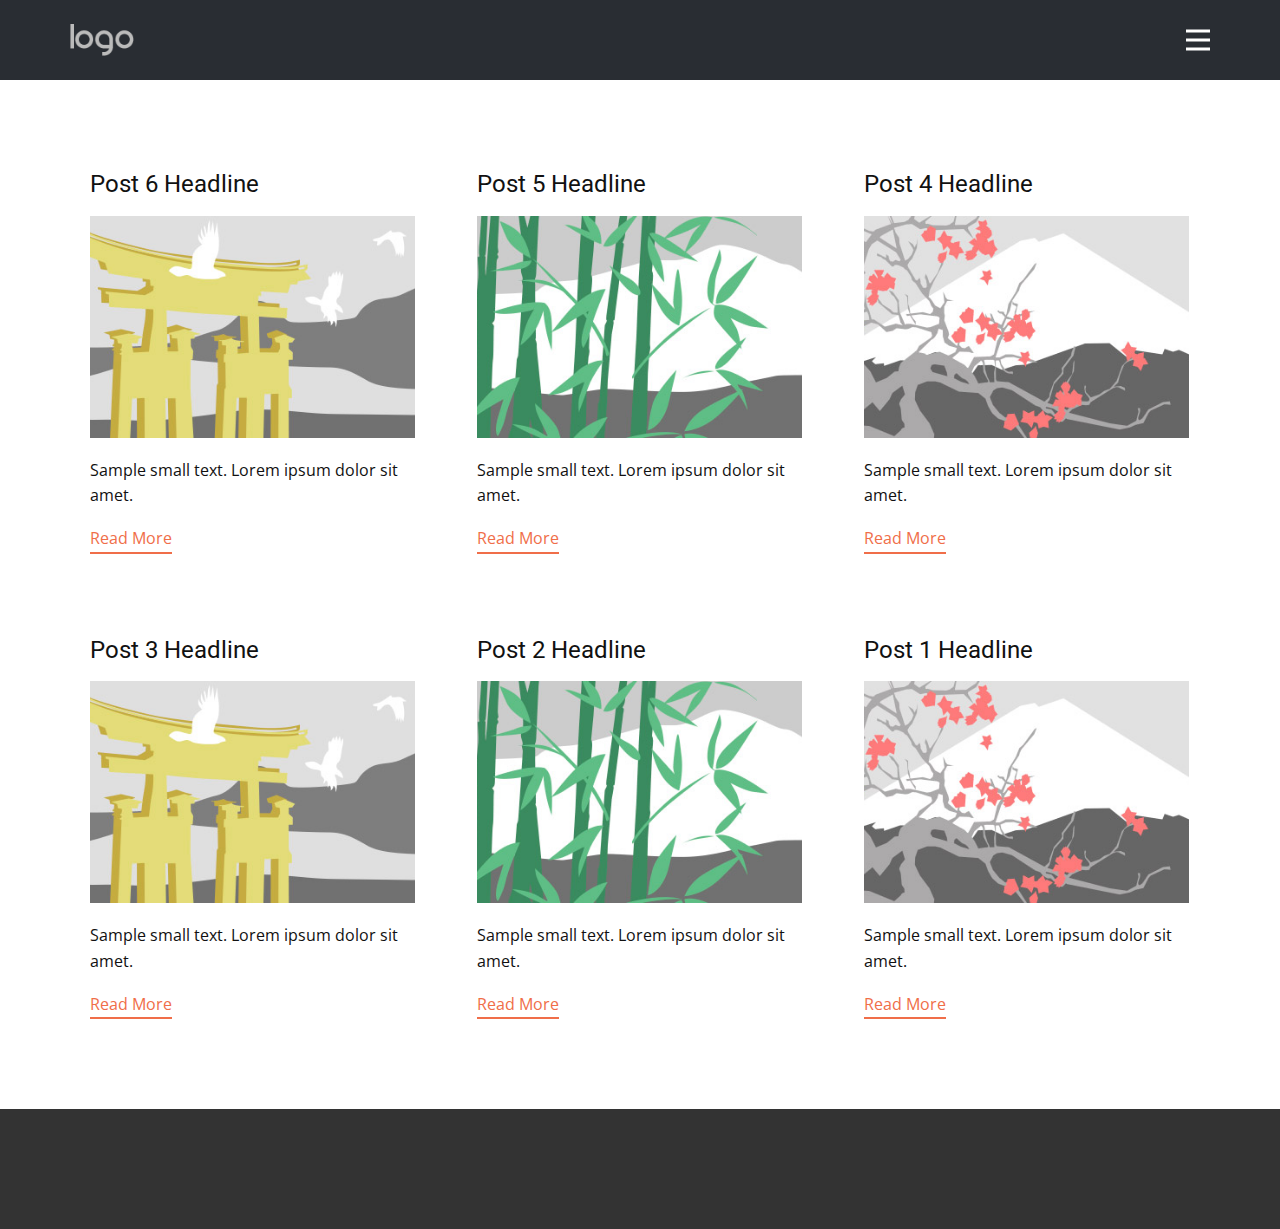
<file: blog/blog.html>
<!DOCTYPE html>
<html style="font-size: 16px;" lang="en"><head>
    <meta name="viewport" content="width=device-width, initial-scale=1.0">
    <meta charset="utf-8">
    <meta name="keywords" content="">
    <meta name="description" content="">
    <title>Blog Template</title>
    <link rel="stylesheet" href="../nicepage.css" media="screen">
<link rel="stylesheet" href="../Blog-Template.css" media="screen">
    <script class="u-script" type="text/javascript" src="../jquery.js" defer=""></script>
    <script class="u-script" type="text/javascript" src="../nicepage.js" defer=""></script>
    <meta name="generator" content="Nicepage 5.4.4, nicepage.com">
    <link id="u-theme-google-font" rel="stylesheet" href="https://fonts.googleapis.com/css?family=Roboto:100,100i,300,300i,400,400i,500,500i,700,700i,900,900i|Open+Sans:300,300i,400,400i,500,500i,600,600i,700,700i,800,800i">
    
    
    <script type="application/ld+json">{
		"@context": "http://schema.org",
		"@type": "Organization",
		"name": "Site1",
		"logo": "images/default-logo.png"
}</script>
    <meta name="theme-color" content="#f06e49">
  <meta data-intl-tel-input-cdn-path="intlTelInput/"></head>
  <body class="u-body u-xl-mode" data-lang="en"><header class="u-clearfix u-header u-palette-5-dark-3 u-header" id="sec-48dd"><div class="u-clearfix u-sheet u-valign-middle u-sheet-1">
        <a href="#" class="u-image u-logo u-image-1" data-image-width="80" data-image-height="40">
          <img src="../images/default-logo.png" class="u-logo-image u-logo-image-1">
        </a>
        <nav class="u-menu u-menu-hamburger u-offcanvas u-menu-1" data-responsive-from="XL">
          <div class="menu-collapse" style="font-size: 1rem; letter-spacing: 0px; font-weight: 700; text-transform: uppercase;">
            <a class="u-button-style u-custom-active-border-color u-custom-border u-custom-border-color u-custom-borders u-custom-hover-border-color u-custom-left-right-menu-spacing u-custom-padding-bottom u-custom-text-active-color u-custom-text-color u-custom-text-hover-color u-custom-top-bottom-menu-spacing u-nav-link u-text-active-palette-1-base u-text-hover-palette-2-base" href="#">
              <svg class="u-svg-link" viewBox="0 0 24 24"><use xmlns:xlink="http://www.w3.org/1999/xlink" xlink:href="#menu-hamburger"></use></svg>
              <svg class="u-svg-content" version="1.1" id="menu-hamburger" viewBox="0 0 16 16" x="0px" y="0px" xmlns:xlink="http://www.w3.org/1999/xlink" xmlns="http://www.w3.org/2000/svg"><g><rect y="1" width="16" height="2"></rect><rect y="7" width="16" height="2"></rect><rect y="13" width="16" height="2"></rect>
</g></svg>
            </a>
          </div>
          <div class="u-custom-menu u-nav-container">
            <ul class="u-nav u-spacing-2 u-unstyled u-nav-1"><li class="u-nav-item"><a class="u-border-2 u-border-active-palette-5-light-1 u-border-hover-palette-5-light-1 u-border-palette-5-dark-1 u-button-style u-nav-link u-text-active-white u-text-hover-white u-text-palette-5-dark-1" href="../Home.html" style="padding: 10px 20px;">Home</a>
</li><li class="u-nav-item"><a class="u-border-2 u-border-active-palette-5-light-1 u-border-hover-palette-5-light-1 u-border-palette-5-dark-1 u-button-style u-nav-link u-text-active-white u-text-hover-white u-text-palette-5-dark-1" href="../About.html" style="padding: 10px 20px;">About</a>
</li><li class="u-nav-item"><a class="u-border-2 u-border-active-palette-5-light-1 u-border-hover-palette-5-light-1 u-border-palette-5-dark-1 u-button-style u-nav-link u-text-active-white u-text-hover-white u-text-palette-5-dark-1" href="../Contact.html" style="padding: 10px 20px;">Contact</a>
</li></ul>
          </div>
          <div class="u-custom-menu u-nav-container-collapse">
            <div class="u-black u-container-style u-inner-container-layout u-opacity u-opacity-95 u-sidenav">
              <div class="u-inner-container-layout u-sidenav-overflow">
                <div class="u-menu-close"></div>
                <ul class="u-align-center u-nav u-popupmenu-items u-unstyled u-nav-2"><li class="u-nav-item"><a class="u-button-style u-nav-link" href="../Home.html">Home</a>
</li><li class="u-nav-item"><a class="u-button-style u-nav-link" href="../About.html">About</a>
</li><li class="u-nav-item"><a class="u-button-style u-nav-link" href="../Contact.html">Contact</a>
</li></ul>
              </div>
            </div>
            <div class="u-black u-menu-overlay u-opacity u-opacity-70"></div>
          </div>
        </nav>
      </div></header>
    <section class="u-clearfix u-section-1" id="sec-269a">
      <div class="u-clearfix u-sheet u-valign-middle u-sheet-1"><!--blog--><!--blog_options_json--><!--{"type":"Recent","source":"","tags":"","count":""}--><!--/blog_options_json-->
        <div class="u-blog u-expanded-width u-repeater u-repeater-1"><!--blog_post-->
          <div class="u-blog-post u-container-style u-repeater-item u-white u-repeater-item-1">
            <div class="u-container-layout u-similar-container u-valign-top u-container-layout-1"><!--blog_post_header-->
              <h4 class="u-blog-control u-text u-text-1">
                <a class="u-post-header-link" href="../blog/post-5.html">Post 6 Headline</a>
              </h4><!--/blog_post_header--><!--blog_post_image-->
              <a class="u-post-header-link" href="../blog/post-5.html"><img alt="" class="u-blog-control u-expanded-width u-image u-image-default u-image-1" src="../images/8ad73f3c.jpeg"></a><!--/blog_post_image--><!--blog_post_content-->
              <div class="u-blog-control u-post-content u-text u-text-2 fr-view">Sample small text. Lorem ipsum dolor sit amet.</div><!--/blog_post_content--><!--blog_post_readmore-->
              <a href="../blog/post-5.html" class="u-blog-control u-border-2 u-border-palette-1-base u-btn u-btn-rectangle u-button-style u-none u-btn-1"><!--blog_post_readmore_content--><!--options_json--><!--{"content":"","defaultValue":"Read More"}--><!--/options_json-->Read More<!--/blog_post_readmore_content--></a><!--/blog_post_readmore-->
            </div>
          </div><div class="u-blog-post u-container-style u-repeater-item u-video-cover u-white">
            <div class="u-container-layout u-similar-container u-valign-top u-container-layout-2"><!--blog_post_header-->
              <h4 class="u-blog-control u-text u-text-3">
                <a class="u-post-header-link" href="../blog/post-4.html">Post 5 Headline</a>
              </h4><!--/blog_post_header--><!--blog_post_image-->
              <a class="u-post-header-link" href="../blog/post-4.html"><img alt="" class="u-blog-control u-expanded-width u-image u-image-default u-image-2" src="../images/68f64b9d.jpeg"></a><!--/blog_post_image--><!--blog_post_content-->
              <div class="u-blog-control u-post-content u-text u-text-4 fr-view">Sample small text. Lorem ipsum dolor sit amet.</div><!--/blog_post_content--><!--blog_post_readmore-->
              <a href="../blog/post-4.html" class="u-blog-control u-border-2 u-border-palette-1-base u-btn u-btn-rectangle u-button-style u-none u-btn-2"><!--blog_post_readmore_content--><!--options_json--><!--{"content":"","defaultValue":"Read More"}--><!--/options_json-->Read More<!--/blog_post_readmore_content--></a><!--/blog_post_readmore-->
            </div>
          </div><div class="u-blog-post u-container-style u-repeater-item u-video-cover u-white">
            <div class="u-container-layout u-similar-container u-valign-top u-container-layout-3"><!--blog_post_header-->
              <h4 class="u-blog-control u-text u-text-5">
                <a class="u-post-header-link" href="../blog/post-3.html">Post 4 Headline</a>
              </h4><!--/blog_post_header--><!--blog_post_image-->
              <a class="u-post-header-link" href="../blog/post-3.html"><img alt="" class="u-blog-control u-expanded-width u-image u-image-default u-image-3" src="../images/0fd3416c.jpeg"></a><!--/blog_post_image--><!--blog_post_content-->
              <div class="u-blog-control u-post-content u-text u-text-6 fr-view">Sample small text. Lorem ipsum dolor sit amet.</div><!--/blog_post_content--><!--blog_post_readmore-->
              <a href="../blog/post-3.html" class="u-blog-control u-border-2 u-border-palette-1-base u-btn u-btn-rectangle u-button-style u-none u-btn-3"><!--blog_post_readmore_content--><!--options_json--><!--{"content":"","defaultValue":"Read More"}--><!--/options_json-->Read More<!--/blog_post_readmore_content--></a><!--/blog_post_readmore-->
            </div>
          </div><div class="u-blog-post u-container-style u-repeater-item u-white u-repeater-item-1">
            <div class="u-container-layout u-similar-container u-valign-top u-container-layout-1"><!--blog_post_header-->
              <h4 class="u-blog-control u-text u-text-1">
                <a class="u-post-header-link" href="../blog/post-2.html">Post 3 Headline</a>
              </h4><!--/blog_post_header--><!--blog_post_image-->
              <a class="u-post-header-link" href="../blog/post-2.html"><img alt="" class="u-blog-control u-expanded-width u-image u-image-default u-image-1" src="../images/8ad73f3c.jpeg"></a><!--/blog_post_image--><!--blog_post_content-->
              <div class="u-blog-control u-post-content u-text u-text-2 fr-view">Sample small text. Lorem ipsum dolor sit amet.</div><!--/blog_post_content--><!--blog_post_readmore-->
              <a href="../blog/post-2.html" class="u-blog-control u-border-2 u-border-palette-1-base u-btn u-btn-rectangle u-button-style u-none u-btn-1"><!--blog_post_readmore_content--><!--options_json--><!--{"content":"","defaultValue":"Read More"}--><!--/options_json-->Read More<!--/blog_post_readmore_content--></a><!--/blog_post_readmore-->
            </div>
          </div><div class="u-blog-post u-container-style u-repeater-item u-video-cover u-white">
            <div class="u-container-layout u-similar-container u-valign-top u-container-layout-2"><!--blog_post_header-->
              <h4 class="u-blog-control u-text u-text-3">
                <a class="u-post-header-link" href="../blog/post-1.html">Post 2 Headline</a>
              </h4><!--/blog_post_header--><!--blog_post_image-->
              <a class="u-post-header-link" href="../blog/post-1.html"><img alt="" class="u-blog-control u-expanded-width u-image u-image-default u-image-2" src="../images/68f64b9d.jpeg"></a><!--/blog_post_image--><!--blog_post_content-->
              <div class="u-blog-control u-post-content u-text u-text-4 fr-view">Sample small text. Lorem ipsum dolor sit amet.</div><!--/blog_post_content--><!--blog_post_readmore-->
              <a href="../blog/post-1.html" class="u-blog-control u-border-2 u-border-palette-1-base u-btn u-btn-rectangle u-button-style u-none u-btn-2"><!--blog_post_readmore_content--><!--options_json--><!--{"content":"","defaultValue":"Read More"}--><!--/options_json-->Read More<!--/blog_post_readmore_content--></a><!--/blog_post_readmore-->
            </div>
          </div><div class="u-blog-post u-container-style u-repeater-item u-video-cover u-white">
            <div class="u-container-layout u-similar-container u-valign-top u-container-layout-3"><!--blog_post_header-->
              <h4 class="u-blog-control u-text u-text-5">
                <a class="u-post-header-link" href="../blog/post.html">Post 1 Headline</a>
              </h4><!--/blog_post_header--><!--blog_post_image-->
              <a class="u-post-header-link" href="../blog/post.html"><img alt="" class="u-blog-control u-expanded-width u-image u-image-default u-image-3" src="../images/0fd3416c.jpeg"></a><!--/blog_post_image--><!--blog_post_content-->
              <div class="u-blog-control u-post-content u-text u-text-6 fr-view">Sample small text. Lorem ipsum dolor sit amet.</div><!--/blog_post_content--><!--blog_post_readmore-->
              <a href="../blog/post.html" class="u-blog-control u-border-2 u-border-palette-1-base u-btn u-btn-rectangle u-button-style u-none u-btn-3"><!--blog_post_readmore_content--><!--options_json--><!--{"content":"","defaultValue":"Read More"}--><!--/options_json-->Read More<!--/blog_post_readmore_content--></a><!--/blog_post_readmore-->
            </div>
          </div><!--/blog_post--><!--blog_post-->
          <!--/blog_post--><!--blog_post-->
          <!--/blog_post-->
        </div><!--/blog-->
      </div>
    </section>
    
    
    <footer class="u-align-center u-clearfix u-footer u-grey-80 u-footer" id="sec-68bd"><div class="u-clearfix u-sheet u-sheet-1"></div></footer>
  
</body></html>
</file>
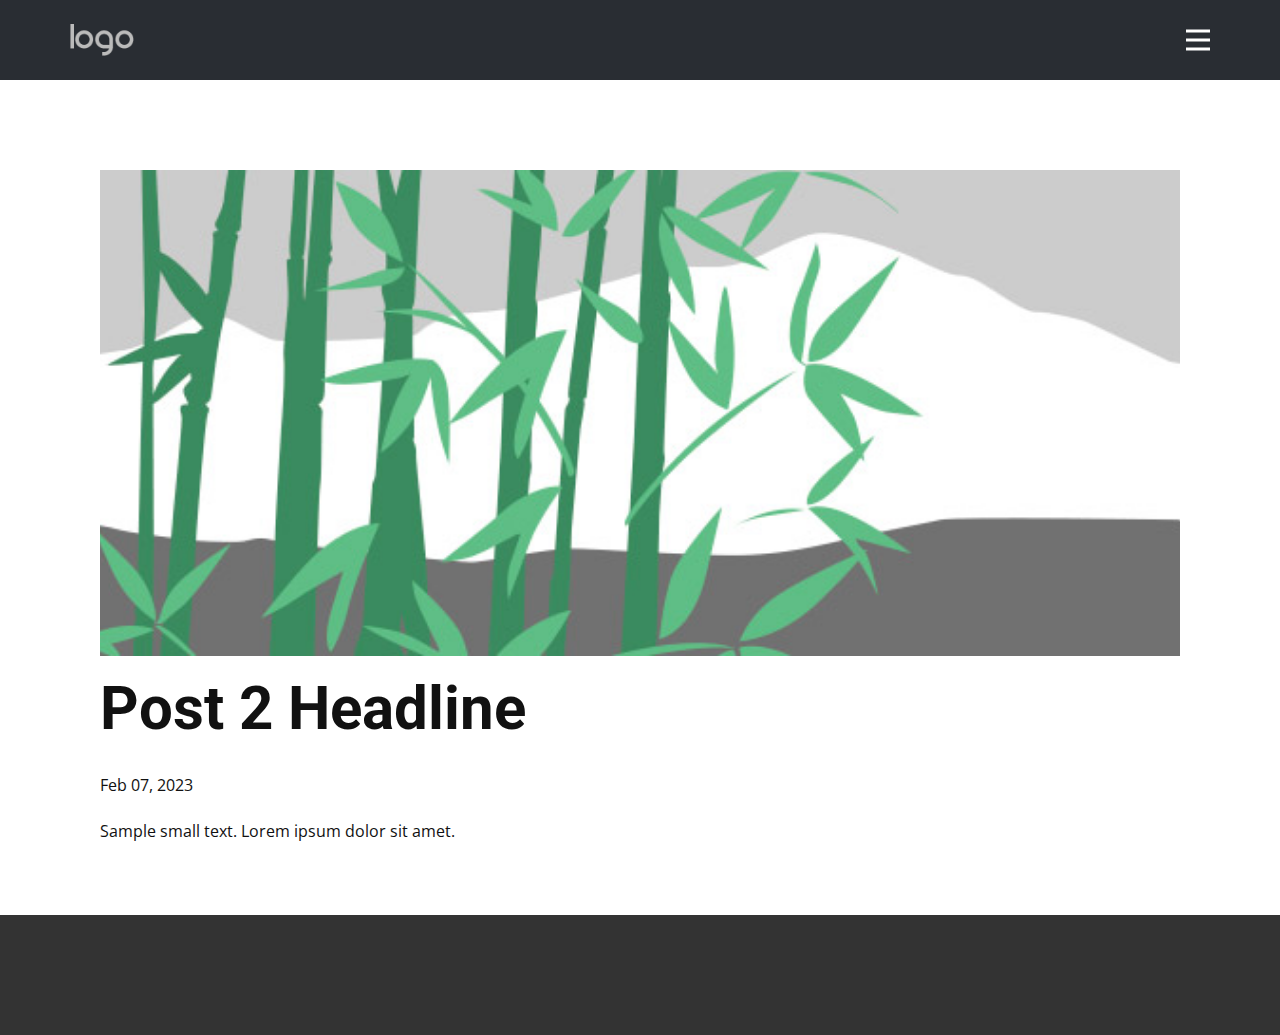
<file: blog/post-1.html>
<!DOCTYPE html>
<html style="font-size: 16px;" lang="en"><head>
    <meta name="viewport" content="width=device-width, initial-scale=1.0">
    <meta charset="utf-8">
    <meta name="keywords" content="Post 1 Headline">
    <meta name="description" content="">
    <title>Post 2 Headline</title>
    <link rel="stylesheet" href="../nicepage.css" media="screen">
<link rel="stylesheet" href="../Post-Template.css" media="screen">
    <script class="u-script" type="text/javascript" src="../jquery.js" defer=""></script>
    <script class="u-script" type="text/javascript" src="../nicepage.js" defer=""></script>
    <meta name="generator" content="Nicepage 5.4.4, nicepage.com">
    <link id="u-theme-google-font" rel="stylesheet" href="https://fonts.googleapis.com/css?family=Roboto:100,100i,300,300i,400,400i,500,500i,700,700i,900,900i|Open+Sans:300,300i,400,400i,500,500i,600,600i,700,700i,800,800i">
    
    
    <script type="application/ld+json">{
		"@context": "http://schema.org",
		"@type": "Organization",
		"name": "Site1",
		"logo": "images/default-logo.png"
}</script>
    <meta name="theme-color" content="#f06e49">
  <meta data-intl-tel-input-cdn-path="intlTelInput/"></head>
  <body class="u-body u-xl-mode" data-lang="en"><header class="u-clearfix u-header u-palette-5-dark-3 u-header" id="sec-48dd"><div class="u-clearfix u-sheet u-valign-middle u-sheet-1">
        <a href="#" class="u-image u-logo u-image-1" data-image-width="80" data-image-height="40">
          <img src="../images/default-logo.png" class="u-logo-image u-logo-image-1">
        </a>
        <nav class="u-menu u-menu-hamburger u-offcanvas u-menu-1" data-responsive-from="XL">
          <div class="menu-collapse" style="font-size: 1rem; letter-spacing: 0px; font-weight: 700; text-transform: uppercase;">
            <a class="u-button-style u-custom-active-border-color u-custom-border u-custom-border-color u-custom-borders u-custom-hover-border-color u-custom-left-right-menu-spacing u-custom-padding-bottom u-custom-text-active-color u-custom-text-color u-custom-text-hover-color u-custom-top-bottom-menu-spacing u-nav-link u-text-active-palette-1-base u-text-hover-palette-2-base" href="#">
              <svg class="u-svg-link" viewBox="0 0 24 24"><use xmlns:xlink="http://www.w3.org/1999/xlink" xlink:href="#menu-hamburger"></use></svg>
              <svg class="u-svg-content" version="1.1" id="menu-hamburger" viewBox="0 0 16 16" x="0px" y="0px" xmlns:xlink="http://www.w3.org/1999/xlink" xmlns="http://www.w3.org/2000/svg"><g><rect y="1" width="16" height="2"></rect><rect y="7" width="16" height="2"></rect><rect y="13" width="16" height="2"></rect>
</g></svg>
            </a>
          </div>
          <div class="u-custom-menu u-nav-container">
            <ul class="u-nav u-spacing-2 u-unstyled u-nav-1"><li class="u-nav-item"><a class="u-border-2 u-border-active-palette-5-light-1 u-border-hover-palette-5-light-1 u-border-palette-5-dark-1 u-button-style u-nav-link u-text-active-white u-text-hover-white u-text-palette-5-dark-1" href="../Home.html" style="padding: 10px 20px;">Home</a>
</li><li class="u-nav-item"><a class="u-border-2 u-border-active-palette-5-light-1 u-border-hover-palette-5-light-1 u-border-palette-5-dark-1 u-button-style u-nav-link u-text-active-white u-text-hover-white u-text-palette-5-dark-1" href="../About.html" style="padding: 10px 20px;">About</a>
</li><li class="u-nav-item"><a class="u-border-2 u-border-active-palette-5-light-1 u-border-hover-palette-5-light-1 u-border-palette-5-dark-1 u-button-style u-nav-link u-text-active-white u-text-hover-white u-text-palette-5-dark-1" href="../Contact.html" style="padding: 10px 20px;">Contact</a>
</li></ul>
          </div>
          <div class="u-custom-menu u-nav-container-collapse">
            <div class="u-black u-container-style u-inner-container-layout u-opacity u-opacity-95 u-sidenav">
              <div class="u-inner-container-layout u-sidenav-overflow">
                <div class="u-menu-close"></div>
                <ul class="u-align-center u-nav u-popupmenu-items u-unstyled u-nav-2"><li class="u-nav-item"><a class="u-button-style u-nav-link" href="../Home.html">Home</a>
</li><li class="u-nav-item"><a class="u-button-style u-nav-link" href="../About.html">About</a>
</li><li class="u-nav-item"><a class="u-button-style u-nav-link" href="../Contact.html">Contact</a>
</li></ul>
              </div>
            </div>
            <div class="u-black u-menu-overlay u-opacity u-opacity-70"></div>
          </div>
        </nav>
      </div></header>
    <section class="u-align-center u-clearfix u-section-1" id="sec-214b">
      <div class="u-clearfix u-sheet u-valign-middle-md u-valign-middle-sm u-valign-middle-xs u-sheet-1"><!--post_details--><!--post_details_options_json--><!--{"source":""}--><!--/post_details_options_json--><!--blog_post-->
        <div class="u-container-style u-expanded-width u-post-details u-post-details-1">
          <div class="u-container-layout u-valign-middle u-container-layout-1"><!--blog_post_image-->
            <img alt="" class="u-blog-control u-expanded-width u-image u-image-default u-image-1" src="../images/68f64b9d.jpeg"><!--/blog_post_image--><!--blog_post_header-->
            <h2 class="u-blog-control u-text u-text-1">Post 2 Headline</h2><!--/blog_post_header--><!--blog_post_metadata-->
            <div class="u-blog-control u-metadata u-metadata-1"><!--blog_post_metadata_date-->
              <span class="u-meta-date u-meta-icon">Feb 07, 2023</span><!--/blog_post_metadata_date--><!--blog_post_metadata_category-->
              <!--/blog_post_metadata_category--><!--blog_post_metadata_comments-->
              <!--/blog_post_metadata_comments-->
            </div><!--/blog_post_metadata--><!--blog_post_content-->
            <div class="u-align-justify u-blog-control u-post-content u-text u-text-2 fr-view">
  Sample small text. Lorem ipsum dolor sit amet.
  </div><!--/blog_post_content-->
          </div>
        </div><!--/blog_post--><!--/post_details-->
      </div>
    </section>
    
    
    <footer class="u-align-center u-clearfix u-footer u-grey-80 u-footer" id="sec-68bd"><div class="u-clearfix u-sheet u-sheet-1"></div></footer>
  
</body></html>
</file>
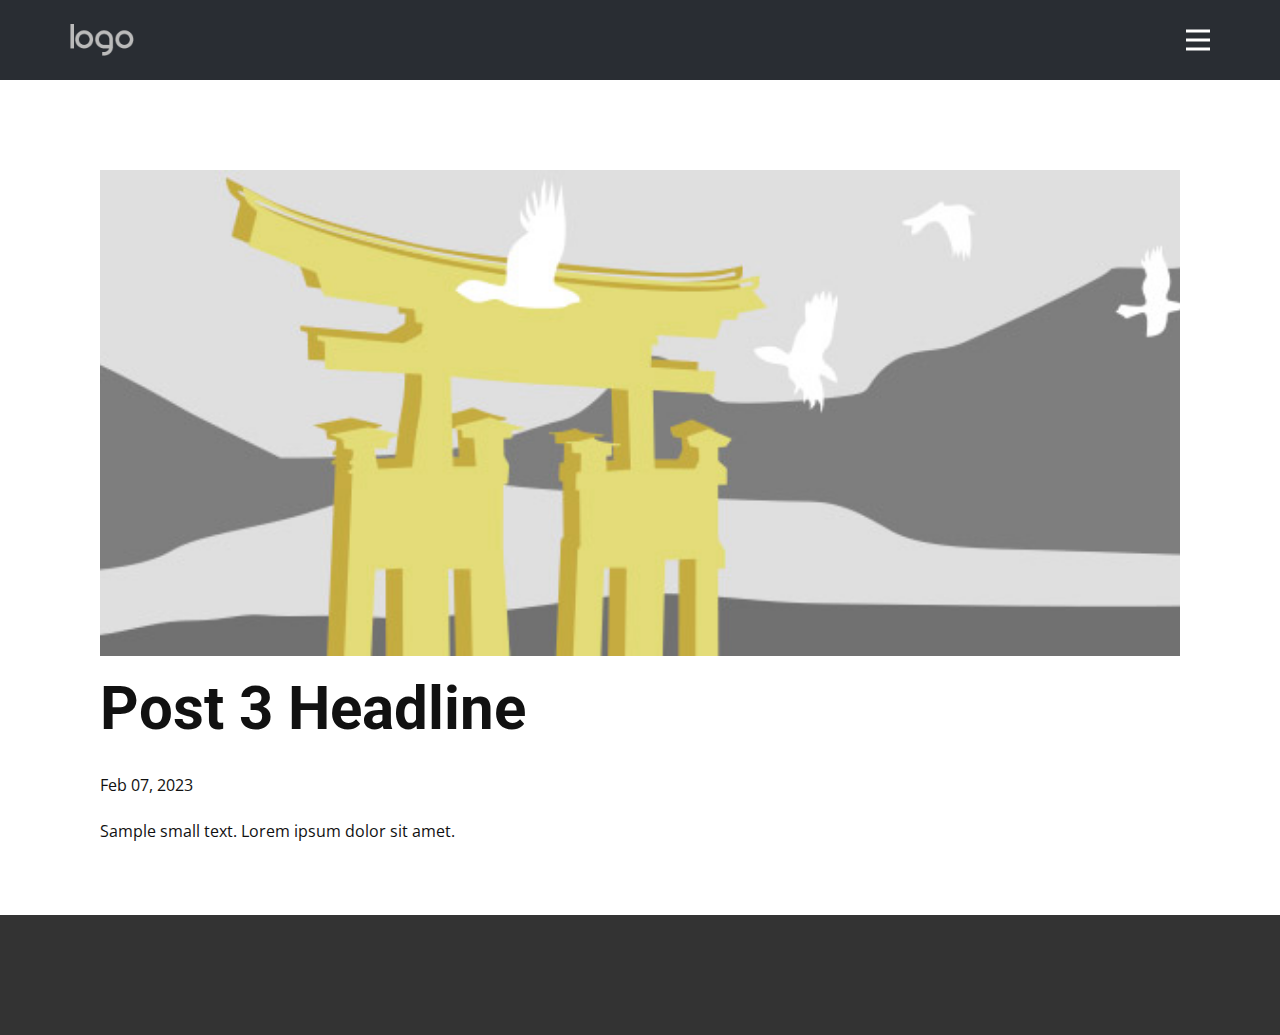
<file: blog/post-2.html>
<!DOCTYPE html>
<html style="font-size: 16px;" lang="en"><head>
    <meta name="viewport" content="width=device-width, initial-scale=1.0">
    <meta charset="utf-8">
    <meta name="keywords" content="Post 1 Headline">
    <meta name="description" content="">
    <title>Post 3 Headline</title>
    <link rel="stylesheet" href="../nicepage.css" media="screen">
<link rel="stylesheet" href="../Post-Template.css" media="screen">
    <script class="u-script" type="text/javascript" src="../jquery.js" defer=""></script>
    <script class="u-script" type="text/javascript" src="../nicepage.js" defer=""></script>
    <meta name="generator" content="Nicepage 5.4.4, nicepage.com">
    <link id="u-theme-google-font" rel="stylesheet" href="https://fonts.googleapis.com/css?family=Roboto:100,100i,300,300i,400,400i,500,500i,700,700i,900,900i|Open+Sans:300,300i,400,400i,500,500i,600,600i,700,700i,800,800i">
    
    
    <script type="application/ld+json">{
		"@context": "http://schema.org",
		"@type": "Organization",
		"name": "Site1",
		"logo": "images/default-logo.png"
}</script>
    <meta name="theme-color" content="#f06e49">
  <meta data-intl-tel-input-cdn-path="intlTelInput/"></head>
  <body class="u-body u-xl-mode" data-lang="en"><header class="u-clearfix u-header u-palette-5-dark-3 u-header" id="sec-48dd"><div class="u-clearfix u-sheet u-valign-middle u-sheet-1">
        <a href="#" class="u-image u-logo u-image-1" data-image-width="80" data-image-height="40">
          <img src="../images/default-logo.png" class="u-logo-image u-logo-image-1">
        </a>
        <nav class="u-menu u-menu-hamburger u-offcanvas u-menu-1" data-responsive-from="XL">
          <div class="menu-collapse" style="font-size: 1rem; letter-spacing: 0px; font-weight: 700; text-transform: uppercase;">
            <a class="u-button-style u-custom-active-border-color u-custom-border u-custom-border-color u-custom-borders u-custom-hover-border-color u-custom-left-right-menu-spacing u-custom-padding-bottom u-custom-text-active-color u-custom-text-color u-custom-text-hover-color u-custom-top-bottom-menu-spacing u-nav-link u-text-active-palette-1-base u-text-hover-palette-2-base" href="#">
              <svg class="u-svg-link" viewBox="0 0 24 24"><use xmlns:xlink="http://www.w3.org/1999/xlink" xlink:href="#menu-hamburger"></use></svg>
              <svg class="u-svg-content" version="1.1" id="menu-hamburger" viewBox="0 0 16 16" x="0px" y="0px" xmlns:xlink="http://www.w3.org/1999/xlink" xmlns="http://www.w3.org/2000/svg"><g><rect y="1" width="16" height="2"></rect><rect y="7" width="16" height="2"></rect><rect y="13" width="16" height="2"></rect>
</g></svg>
            </a>
          </div>
          <div class="u-custom-menu u-nav-container">
            <ul class="u-nav u-spacing-2 u-unstyled u-nav-1"><li class="u-nav-item"><a class="u-border-2 u-border-active-palette-5-light-1 u-border-hover-palette-5-light-1 u-border-palette-5-dark-1 u-button-style u-nav-link u-text-active-white u-text-hover-white u-text-palette-5-dark-1" href="../Home.html" style="padding: 10px 20px;">Home</a>
</li><li class="u-nav-item"><a class="u-border-2 u-border-active-palette-5-light-1 u-border-hover-palette-5-light-1 u-border-palette-5-dark-1 u-button-style u-nav-link u-text-active-white u-text-hover-white u-text-palette-5-dark-1" href="../About.html" style="padding: 10px 20px;">About</a>
</li><li class="u-nav-item"><a class="u-border-2 u-border-active-palette-5-light-1 u-border-hover-palette-5-light-1 u-border-palette-5-dark-1 u-button-style u-nav-link u-text-active-white u-text-hover-white u-text-palette-5-dark-1" href="../Contact.html" style="padding: 10px 20px;">Contact</a>
</li></ul>
          </div>
          <div class="u-custom-menu u-nav-container-collapse">
            <div class="u-black u-container-style u-inner-container-layout u-opacity u-opacity-95 u-sidenav">
              <div class="u-inner-container-layout u-sidenav-overflow">
                <div class="u-menu-close"></div>
                <ul class="u-align-center u-nav u-popupmenu-items u-unstyled u-nav-2"><li class="u-nav-item"><a class="u-button-style u-nav-link" href="../Home.html">Home</a>
</li><li class="u-nav-item"><a class="u-button-style u-nav-link" href="../About.html">About</a>
</li><li class="u-nav-item"><a class="u-button-style u-nav-link" href="../Contact.html">Contact</a>
</li></ul>
              </div>
            </div>
            <div class="u-black u-menu-overlay u-opacity u-opacity-70"></div>
          </div>
        </nav>
      </div></header>
    <section class="u-align-center u-clearfix u-section-1" id="sec-214b">
      <div class="u-clearfix u-sheet u-valign-middle-md u-valign-middle-sm u-valign-middle-xs u-sheet-1"><!--post_details--><!--post_details_options_json--><!--{"source":""}--><!--/post_details_options_json--><!--blog_post-->
        <div class="u-container-style u-expanded-width u-post-details u-post-details-1">
          <div class="u-container-layout u-valign-middle u-container-layout-1"><!--blog_post_image-->
            <img alt="" class="u-blog-control u-expanded-width u-image u-image-default u-image-1" src="../images/8ad73f3c.jpeg"><!--/blog_post_image--><!--blog_post_header-->
            <h2 class="u-blog-control u-text u-text-1">Post 3 Headline</h2><!--/blog_post_header--><!--blog_post_metadata-->
            <div class="u-blog-control u-metadata u-metadata-1"><!--blog_post_metadata_date-->
              <span class="u-meta-date u-meta-icon">Feb 07, 2023</span><!--/blog_post_metadata_date--><!--blog_post_metadata_category-->
              <!--/blog_post_metadata_category--><!--blog_post_metadata_comments-->
              <!--/blog_post_metadata_comments-->
            </div><!--/blog_post_metadata--><!--blog_post_content-->
            <div class="u-align-justify u-blog-control u-post-content u-text u-text-2 fr-view">
  Sample small text. Lorem ipsum dolor sit amet.
  </div><!--/blog_post_content-->
          </div>
        </div><!--/blog_post--><!--/post_details-->
      </div>
    </section>
    
    
    <footer class="u-align-center u-clearfix u-footer u-grey-80 u-footer" id="sec-68bd"><div class="u-clearfix u-sheet u-sheet-1"></div></footer>
  
</body></html>
</file>
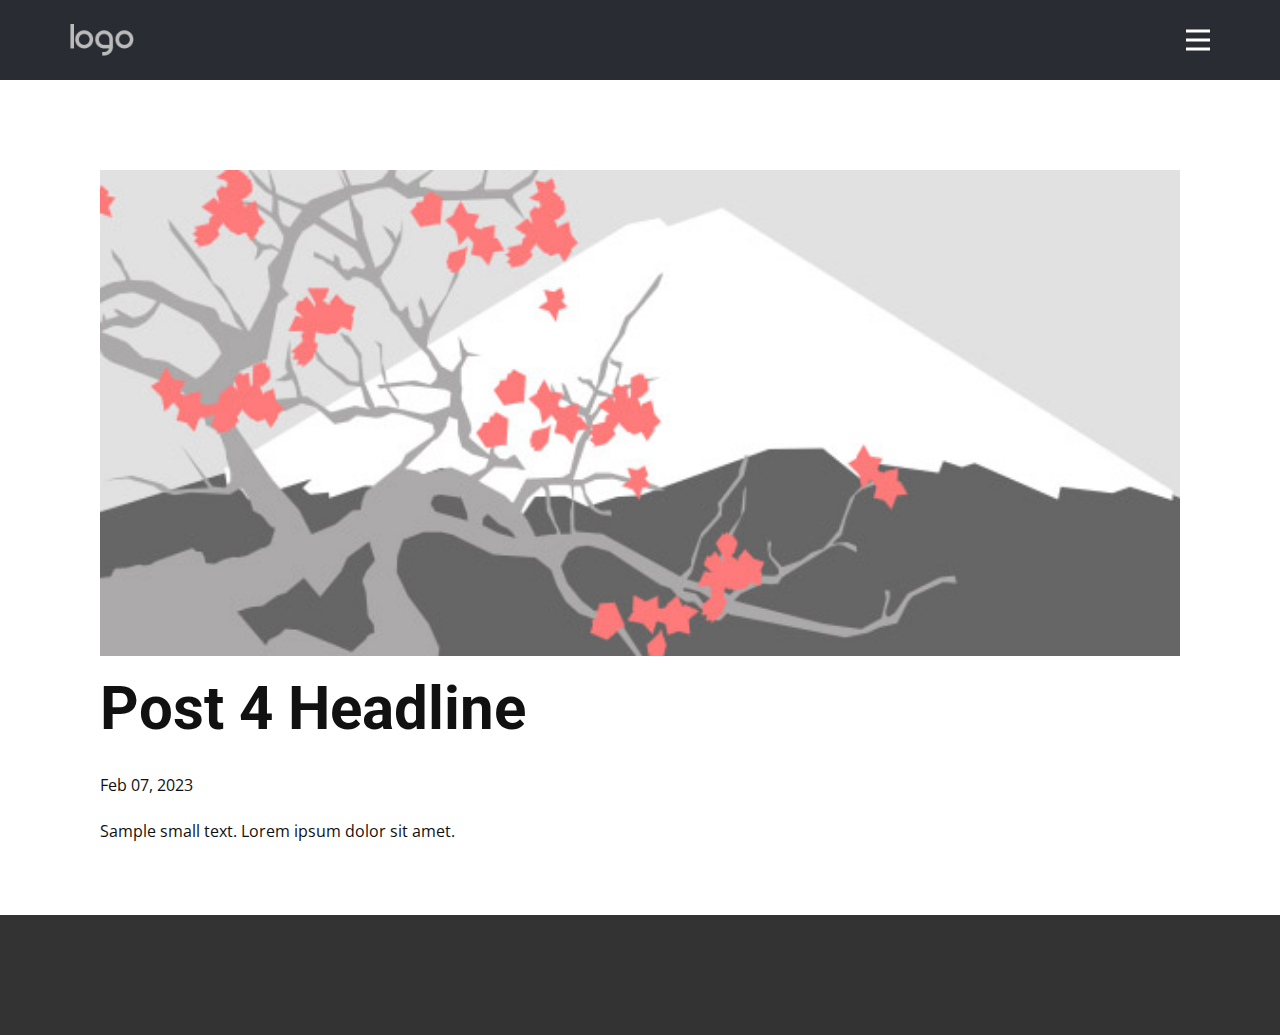
<file: blog/post-3.html>
<!DOCTYPE html>
<html style="font-size: 16px;" lang="en"><head>
    <meta name="viewport" content="width=device-width, initial-scale=1.0">
    <meta charset="utf-8">
    <meta name="keywords" content="Post 1 Headline">
    <meta name="description" content="">
    <title>Post 4 Headline</title>
    <link rel="stylesheet" href="../nicepage.css" media="screen">
<link rel="stylesheet" href="../Post-Template.css" media="screen">
    <script class="u-script" type="text/javascript" src="../jquery.js" defer=""></script>
    <script class="u-script" type="text/javascript" src="../nicepage.js" defer=""></script>
    <meta name="generator" content="Nicepage 5.4.4, nicepage.com">
    <link id="u-theme-google-font" rel="stylesheet" href="https://fonts.googleapis.com/css?family=Roboto:100,100i,300,300i,400,400i,500,500i,700,700i,900,900i|Open+Sans:300,300i,400,400i,500,500i,600,600i,700,700i,800,800i">
    
    
    <script type="application/ld+json">{
		"@context": "http://schema.org",
		"@type": "Organization",
		"name": "Site1",
		"logo": "images/default-logo.png"
}</script>
    <meta name="theme-color" content="#f06e49">
  <meta data-intl-tel-input-cdn-path="intlTelInput/"></head>
  <body class="u-body u-xl-mode" data-lang="en"><header class="u-clearfix u-header u-palette-5-dark-3 u-header" id="sec-48dd"><div class="u-clearfix u-sheet u-valign-middle u-sheet-1">
        <a href="#" class="u-image u-logo u-image-1" data-image-width="80" data-image-height="40">
          <img src="../images/default-logo.png" class="u-logo-image u-logo-image-1">
        </a>
        <nav class="u-menu u-menu-hamburger u-offcanvas u-menu-1" data-responsive-from="XL">
          <div class="menu-collapse" style="font-size: 1rem; letter-spacing: 0px; font-weight: 700; text-transform: uppercase;">
            <a class="u-button-style u-custom-active-border-color u-custom-border u-custom-border-color u-custom-borders u-custom-hover-border-color u-custom-left-right-menu-spacing u-custom-padding-bottom u-custom-text-active-color u-custom-text-color u-custom-text-hover-color u-custom-top-bottom-menu-spacing u-nav-link u-text-active-palette-1-base u-text-hover-palette-2-base" href="#">
              <svg class="u-svg-link" viewBox="0 0 24 24"><use xmlns:xlink="http://www.w3.org/1999/xlink" xlink:href="#menu-hamburger"></use></svg>
              <svg class="u-svg-content" version="1.1" id="menu-hamburger" viewBox="0 0 16 16" x="0px" y="0px" xmlns:xlink="http://www.w3.org/1999/xlink" xmlns="http://www.w3.org/2000/svg"><g><rect y="1" width="16" height="2"></rect><rect y="7" width="16" height="2"></rect><rect y="13" width="16" height="2"></rect>
</g></svg>
            </a>
          </div>
          <div class="u-custom-menu u-nav-container">
            <ul class="u-nav u-spacing-2 u-unstyled u-nav-1"><li class="u-nav-item"><a class="u-border-2 u-border-active-palette-5-light-1 u-border-hover-palette-5-light-1 u-border-palette-5-dark-1 u-button-style u-nav-link u-text-active-white u-text-hover-white u-text-palette-5-dark-1" href="../Home.html" style="padding: 10px 20px;">Home</a>
</li><li class="u-nav-item"><a class="u-border-2 u-border-active-palette-5-light-1 u-border-hover-palette-5-light-1 u-border-palette-5-dark-1 u-button-style u-nav-link u-text-active-white u-text-hover-white u-text-palette-5-dark-1" href="../About.html" style="padding: 10px 20px;">About</a>
</li><li class="u-nav-item"><a class="u-border-2 u-border-active-palette-5-light-1 u-border-hover-palette-5-light-1 u-border-palette-5-dark-1 u-button-style u-nav-link u-text-active-white u-text-hover-white u-text-palette-5-dark-1" href="../Contact.html" style="padding: 10px 20px;">Contact</a>
</li></ul>
          </div>
          <div class="u-custom-menu u-nav-container-collapse">
            <div class="u-black u-container-style u-inner-container-layout u-opacity u-opacity-95 u-sidenav">
              <div class="u-inner-container-layout u-sidenav-overflow">
                <div class="u-menu-close"></div>
                <ul class="u-align-center u-nav u-popupmenu-items u-unstyled u-nav-2"><li class="u-nav-item"><a class="u-button-style u-nav-link" href="../Home.html">Home</a>
</li><li class="u-nav-item"><a class="u-button-style u-nav-link" href="../About.html">About</a>
</li><li class="u-nav-item"><a class="u-button-style u-nav-link" href="../Contact.html">Contact</a>
</li></ul>
              </div>
            </div>
            <div class="u-black u-menu-overlay u-opacity u-opacity-70"></div>
          </div>
        </nav>
      </div></header>
    <section class="u-align-center u-clearfix u-section-1" id="sec-214b">
      <div class="u-clearfix u-sheet u-valign-middle-md u-valign-middle-sm u-valign-middle-xs u-sheet-1"><!--post_details--><!--post_details_options_json--><!--{"source":""}--><!--/post_details_options_json--><!--blog_post-->
        <div class="u-container-style u-expanded-width u-post-details u-post-details-1">
          <div class="u-container-layout u-valign-middle u-container-layout-1"><!--blog_post_image-->
            <img alt="" class="u-blog-control u-expanded-width u-image u-image-default u-image-1" src="../images/0fd3416c.jpeg"><!--/blog_post_image--><!--blog_post_header-->
            <h2 class="u-blog-control u-text u-text-1">Post 4 Headline</h2><!--/blog_post_header--><!--blog_post_metadata-->
            <div class="u-blog-control u-metadata u-metadata-1"><!--blog_post_metadata_date-->
              <span class="u-meta-date u-meta-icon">Feb 07, 2023</span><!--/blog_post_metadata_date--><!--blog_post_metadata_category-->
              <!--/blog_post_metadata_category--><!--blog_post_metadata_comments-->
              <!--/blog_post_metadata_comments-->
            </div><!--/blog_post_metadata--><!--blog_post_content-->
            <div class="u-align-justify u-blog-control u-post-content u-text u-text-2 fr-view">
  Sample small text. Lorem ipsum dolor sit amet.
  </div><!--/blog_post_content-->
          </div>
        </div><!--/blog_post--><!--/post_details-->
      </div>
    </section>
    
    
    <footer class="u-align-center u-clearfix u-footer u-grey-80 u-footer" id="sec-68bd"><div class="u-clearfix u-sheet u-sheet-1"></div></footer>
  
</body></html>
</file>
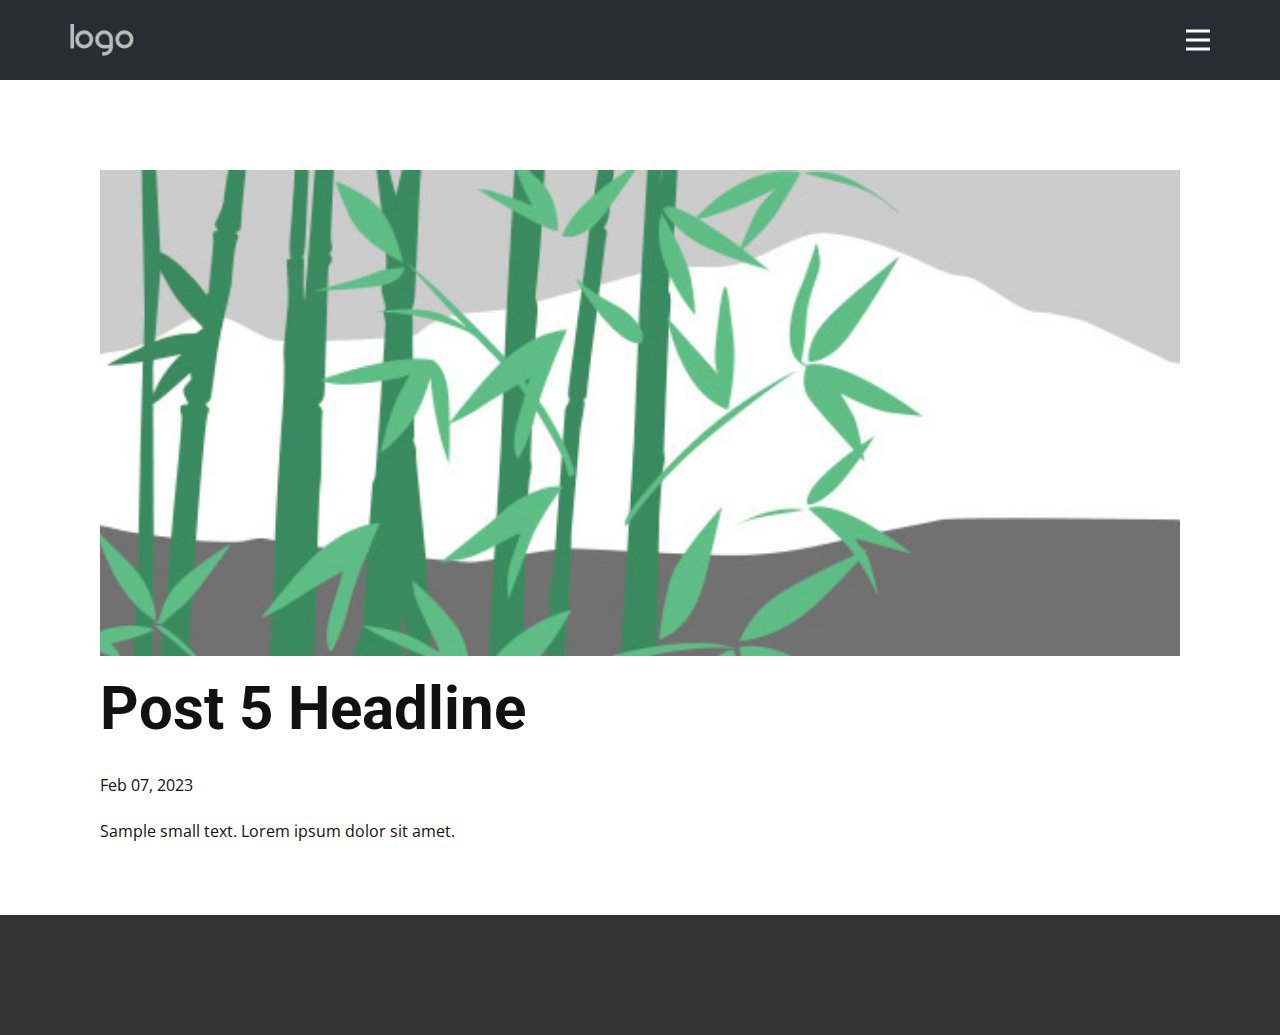
<file: blog/post-4.html>
<!DOCTYPE html>
<html style="font-size: 16px;" lang="en"><head>
    <meta name="viewport" content="width=device-width, initial-scale=1.0">
    <meta charset="utf-8">
    <meta name="keywords" content="Post 1 Headline">
    <meta name="description" content="">
    <title>Post 5 Headline</title>
    <link rel="stylesheet" href="../nicepage.css" media="screen">
<link rel="stylesheet" href="../Post-Template.css" media="screen">
    <script class="u-script" type="text/javascript" src="../jquery.js" defer=""></script>
    <script class="u-script" type="text/javascript" src="../nicepage.js" defer=""></script>
    <meta name="generator" content="Nicepage 5.4.4, nicepage.com">
    <link id="u-theme-google-font" rel="stylesheet" href="https://fonts.googleapis.com/css?family=Roboto:100,100i,300,300i,400,400i,500,500i,700,700i,900,900i|Open+Sans:300,300i,400,400i,500,500i,600,600i,700,700i,800,800i">
    
    
    <script type="application/ld+json">{
		"@context": "http://schema.org",
		"@type": "Organization",
		"name": "Site1",
		"logo": "images/default-logo.png"
}</script>
    <meta name="theme-color" content="#f06e49">
  <meta data-intl-tel-input-cdn-path="intlTelInput/"></head>
  <body class="u-body u-xl-mode" data-lang="en"><header class="u-clearfix u-header u-palette-5-dark-3 u-header" id="sec-48dd"><div class="u-clearfix u-sheet u-valign-middle u-sheet-1">
        <a href="#" class="u-image u-logo u-image-1" data-image-width="80" data-image-height="40">
          <img src="../images/default-logo.png" class="u-logo-image u-logo-image-1">
        </a>
        <nav class="u-menu u-menu-hamburger u-offcanvas u-menu-1" data-responsive-from="XL">
          <div class="menu-collapse" style="font-size: 1rem; letter-spacing: 0px; font-weight: 700; text-transform: uppercase;">
            <a class="u-button-style u-custom-active-border-color u-custom-border u-custom-border-color u-custom-borders u-custom-hover-border-color u-custom-left-right-menu-spacing u-custom-padding-bottom u-custom-text-active-color u-custom-text-color u-custom-text-hover-color u-custom-top-bottom-menu-spacing u-nav-link u-text-active-palette-1-base u-text-hover-palette-2-base" href="#">
              <svg class="u-svg-link" viewBox="0 0 24 24"><use xmlns:xlink="http://www.w3.org/1999/xlink" xlink:href="#menu-hamburger"></use></svg>
              <svg class="u-svg-content" version="1.1" id="menu-hamburger" viewBox="0 0 16 16" x="0px" y="0px" xmlns:xlink="http://www.w3.org/1999/xlink" xmlns="http://www.w3.org/2000/svg"><g><rect y="1" width="16" height="2"></rect><rect y="7" width="16" height="2"></rect><rect y="13" width="16" height="2"></rect>
</g></svg>
            </a>
          </div>
          <div class="u-custom-menu u-nav-container">
            <ul class="u-nav u-spacing-2 u-unstyled u-nav-1"><li class="u-nav-item"><a class="u-border-2 u-border-active-palette-5-light-1 u-border-hover-palette-5-light-1 u-border-palette-5-dark-1 u-button-style u-nav-link u-text-active-white u-text-hover-white u-text-palette-5-dark-1" href="../Home.html" style="padding: 10px 20px;">Home</a>
</li><li class="u-nav-item"><a class="u-border-2 u-border-active-palette-5-light-1 u-border-hover-palette-5-light-1 u-border-palette-5-dark-1 u-button-style u-nav-link u-text-active-white u-text-hover-white u-text-palette-5-dark-1" href="../About.html" style="padding: 10px 20px;">About</a>
</li><li class="u-nav-item"><a class="u-border-2 u-border-active-palette-5-light-1 u-border-hover-palette-5-light-1 u-border-palette-5-dark-1 u-button-style u-nav-link u-text-active-white u-text-hover-white u-text-palette-5-dark-1" href="../Contact.html" style="padding: 10px 20px;">Contact</a>
</li></ul>
          </div>
          <div class="u-custom-menu u-nav-container-collapse">
            <div class="u-black u-container-style u-inner-container-layout u-opacity u-opacity-95 u-sidenav">
              <div class="u-inner-container-layout u-sidenav-overflow">
                <div class="u-menu-close"></div>
                <ul class="u-align-center u-nav u-popupmenu-items u-unstyled u-nav-2"><li class="u-nav-item"><a class="u-button-style u-nav-link" href="../Home.html">Home</a>
</li><li class="u-nav-item"><a class="u-button-style u-nav-link" href="../About.html">About</a>
</li><li class="u-nav-item"><a class="u-button-style u-nav-link" href="../Contact.html">Contact</a>
</li></ul>
              </div>
            </div>
            <div class="u-black u-menu-overlay u-opacity u-opacity-70"></div>
          </div>
        </nav>
      </div></header>
    <section class="u-align-center u-clearfix u-section-1" id="sec-214b">
      <div class="u-clearfix u-sheet u-valign-middle-md u-valign-middle-sm u-valign-middle-xs u-sheet-1"><!--post_details--><!--post_details_options_json--><!--{"source":""}--><!--/post_details_options_json--><!--blog_post-->
        <div class="u-container-style u-expanded-width u-post-details u-post-details-1">
          <div class="u-container-layout u-valign-middle u-container-layout-1"><!--blog_post_image-->
            <img alt="" class="u-blog-control u-expanded-width u-image u-image-default u-image-1" src="../images/68f64b9d.jpeg"><!--/blog_post_image--><!--blog_post_header-->
            <h2 class="u-blog-control u-text u-text-1">Post 5 Headline</h2><!--/blog_post_header--><!--blog_post_metadata-->
            <div class="u-blog-control u-metadata u-metadata-1"><!--blog_post_metadata_date-->
              <span class="u-meta-date u-meta-icon">Feb 07, 2023</span><!--/blog_post_metadata_date--><!--blog_post_metadata_category-->
              <!--/blog_post_metadata_category--><!--blog_post_metadata_comments-->
              <!--/blog_post_metadata_comments-->
            </div><!--/blog_post_metadata--><!--blog_post_content-->
            <div class="u-align-justify u-blog-control u-post-content u-text u-text-2 fr-view">
  Sample small text. Lorem ipsum dolor sit amet.
  </div><!--/blog_post_content-->
          </div>
        </div><!--/blog_post--><!--/post_details-->
      </div>
    </section>
    
    
    <footer class="u-align-center u-clearfix u-footer u-grey-80 u-footer" id="sec-68bd"><div class="u-clearfix u-sheet u-sheet-1"></div></footer>
  
</body></html>
</file>
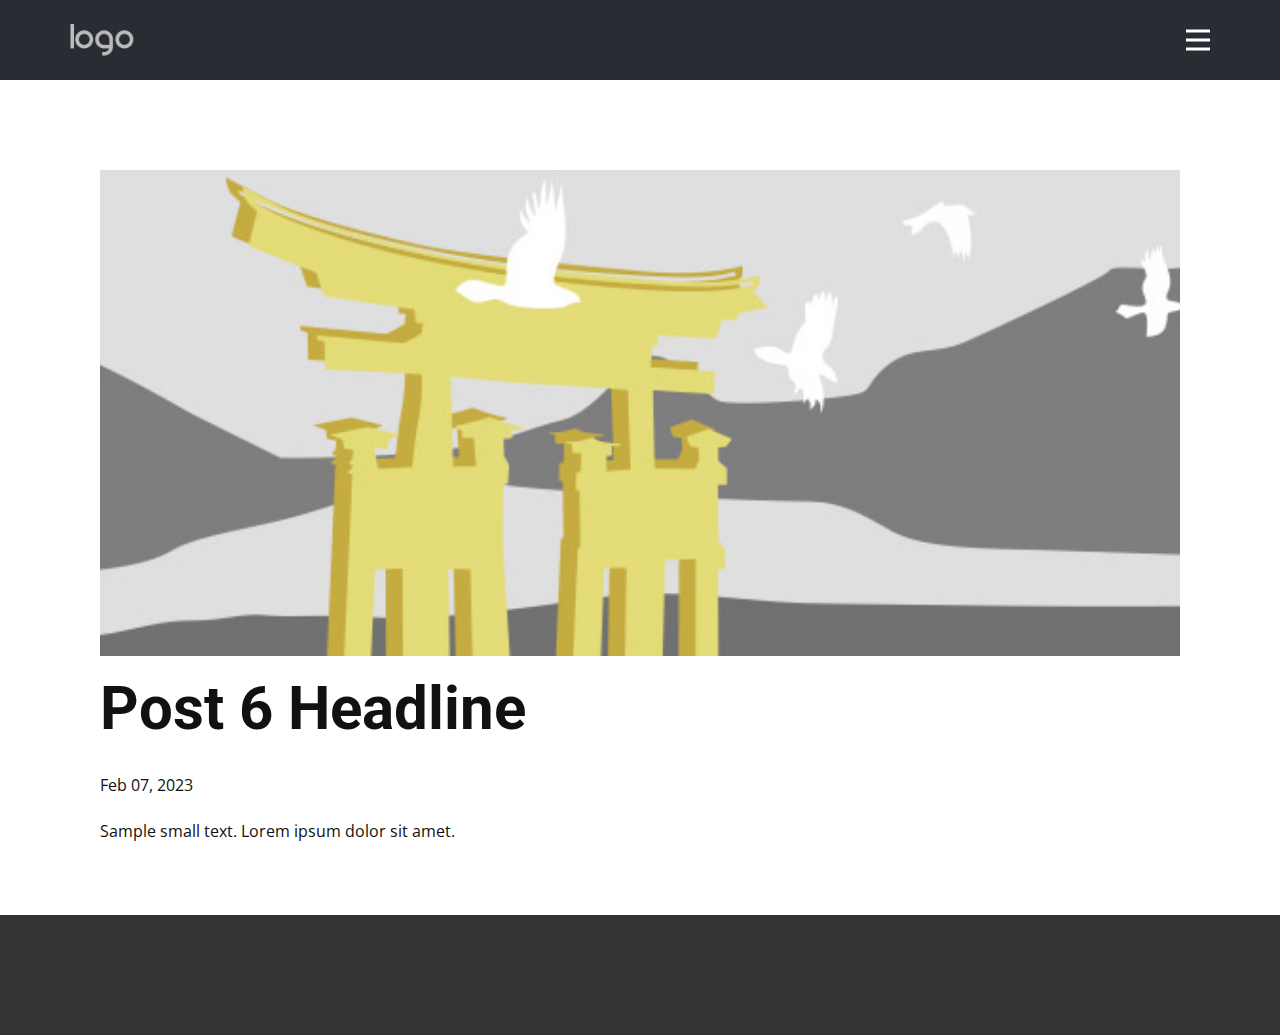
<file: blog/post-5.html>
<!DOCTYPE html>
<html style="font-size: 16px;" lang="en"><head>
    <meta name="viewport" content="width=device-width, initial-scale=1.0">
    <meta charset="utf-8">
    <meta name="keywords" content="Post 1 Headline">
    <meta name="description" content="">
    <title>Post 6 Headline</title>
    <link rel="stylesheet" href="../nicepage.css" media="screen">
<link rel="stylesheet" href="../Post-Template.css" media="screen">
    <script class="u-script" type="text/javascript" src="../jquery.js" defer=""></script>
    <script class="u-script" type="text/javascript" src="../nicepage.js" defer=""></script>
    <meta name="generator" content="Nicepage 5.4.4, nicepage.com">
    <link id="u-theme-google-font" rel="stylesheet" href="https://fonts.googleapis.com/css?family=Roboto:100,100i,300,300i,400,400i,500,500i,700,700i,900,900i|Open+Sans:300,300i,400,400i,500,500i,600,600i,700,700i,800,800i">
    
    
    <script type="application/ld+json">{
		"@context": "http://schema.org",
		"@type": "Organization",
		"name": "Site1",
		"logo": "images/default-logo.png"
}</script>
    <meta name="theme-color" content="#f06e49">
  <meta data-intl-tel-input-cdn-path="intlTelInput/"></head>
  <body class="u-body u-xl-mode" data-lang="en"><header class="u-clearfix u-header u-palette-5-dark-3 u-header" id="sec-48dd"><div class="u-clearfix u-sheet u-valign-middle u-sheet-1">
        <a href="#" class="u-image u-logo u-image-1" data-image-width="80" data-image-height="40">
          <img src="../images/default-logo.png" class="u-logo-image u-logo-image-1">
        </a>
        <nav class="u-menu u-menu-hamburger u-offcanvas u-menu-1" data-responsive-from="XL">
          <div class="menu-collapse" style="font-size: 1rem; letter-spacing: 0px; font-weight: 700; text-transform: uppercase;">
            <a class="u-button-style u-custom-active-border-color u-custom-border u-custom-border-color u-custom-borders u-custom-hover-border-color u-custom-left-right-menu-spacing u-custom-padding-bottom u-custom-text-active-color u-custom-text-color u-custom-text-hover-color u-custom-top-bottom-menu-spacing u-nav-link u-text-active-palette-1-base u-text-hover-palette-2-base" href="#">
              <svg class="u-svg-link" viewBox="0 0 24 24"><use xmlns:xlink="http://www.w3.org/1999/xlink" xlink:href="#menu-hamburger"></use></svg>
              <svg class="u-svg-content" version="1.1" id="menu-hamburger" viewBox="0 0 16 16" x="0px" y="0px" xmlns:xlink="http://www.w3.org/1999/xlink" xmlns="http://www.w3.org/2000/svg"><g><rect y="1" width="16" height="2"></rect><rect y="7" width="16" height="2"></rect><rect y="13" width="16" height="2"></rect>
</g></svg>
            </a>
          </div>
          <div class="u-custom-menu u-nav-container">
            <ul class="u-nav u-spacing-2 u-unstyled u-nav-1"><li class="u-nav-item"><a class="u-border-2 u-border-active-palette-5-light-1 u-border-hover-palette-5-light-1 u-border-palette-5-dark-1 u-button-style u-nav-link u-text-active-white u-text-hover-white u-text-palette-5-dark-1" href="../Home.html" style="padding: 10px 20px;">Home</a>
</li><li class="u-nav-item"><a class="u-border-2 u-border-active-palette-5-light-1 u-border-hover-palette-5-light-1 u-border-palette-5-dark-1 u-button-style u-nav-link u-text-active-white u-text-hover-white u-text-palette-5-dark-1" href="../About.html" style="padding: 10px 20px;">About</a>
</li><li class="u-nav-item"><a class="u-border-2 u-border-active-palette-5-light-1 u-border-hover-palette-5-light-1 u-border-palette-5-dark-1 u-button-style u-nav-link u-text-active-white u-text-hover-white u-text-palette-5-dark-1" href="../Contact.html" style="padding: 10px 20px;">Contact</a>
</li></ul>
          </div>
          <div class="u-custom-menu u-nav-container-collapse">
            <div class="u-black u-container-style u-inner-container-layout u-opacity u-opacity-95 u-sidenav">
              <div class="u-inner-container-layout u-sidenav-overflow">
                <div class="u-menu-close"></div>
                <ul class="u-align-center u-nav u-popupmenu-items u-unstyled u-nav-2"><li class="u-nav-item"><a class="u-button-style u-nav-link" href="../Home.html">Home</a>
</li><li class="u-nav-item"><a class="u-button-style u-nav-link" href="../About.html">About</a>
</li><li class="u-nav-item"><a class="u-button-style u-nav-link" href="../Contact.html">Contact</a>
</li></ul>
              </div>
            </div>
            <div class="u-black u-menu-overlay u-opacity u-opacity-70"></div>
          </div>
        </nav>
      </div></header>
    <section class="u-align-center u-clearfix u-section-1" id="sec-214b">
      <div class="u-clearfix u-sheet u-valign-middle-md u-valign-middle-sm u-valign-middle-xs u-sheet-1"><!--post_details--><!--post_details_options_json--><!--{"source":""}--><!--/post_details_options_json--><!--blog_post-->
        <div class="u-container-style u-expanded-width u-post-details u-post-details-1">
          <div class="u-container-layout u-valign-middle u-container-layout-1"><!--blog_post_image-->
            <img alt="" class="u-blog-control u-expanded-width u-image u-image-default u-image-1" src="../images/8ad73f3c.jpeg"><!--/blog_post_image--><!--blog_post_header-->
            <h2 class="u-blog-control u-text u-text-1">Post 6 Headline</h2><!--/blog_post_header--><!--blog_post_metadata-->
            <div class="u-blog-control u-metadata u-metadata-1"><!--blog_post_metadata_date-->
              <span class="u-meta-date u-meta-icon">Feb 07, 2023</span><!--/blog_post_metadata_date--><!--blog_post_metadata_category-->
              <!--/blog_post_metadata_category--><!--blog_post_metadata_comments-->
              <!--/blog_post_metadata_comments-->
            </div><!--/blog_post_metadata--><!--blog_post_content-->
            <div class="u-align-justify u-blog-control u-post-content u-text u-text-2 fr-view">
  Sample small text. Lorem ipsum dolor sit amet.
  </div><!--/blog_post_content-->
          </div>
        </div><!--/blog_post--><!--/post_details-->
      </div>
    </section>
    
    
    <footer class="u-align-center u-clearfix u-footer u-grey-80 u-footer" id="sec-68bd"><div class="u-clearfix u-sheet u-sheet-1"></div></footer>
  
</body></html>
</file>
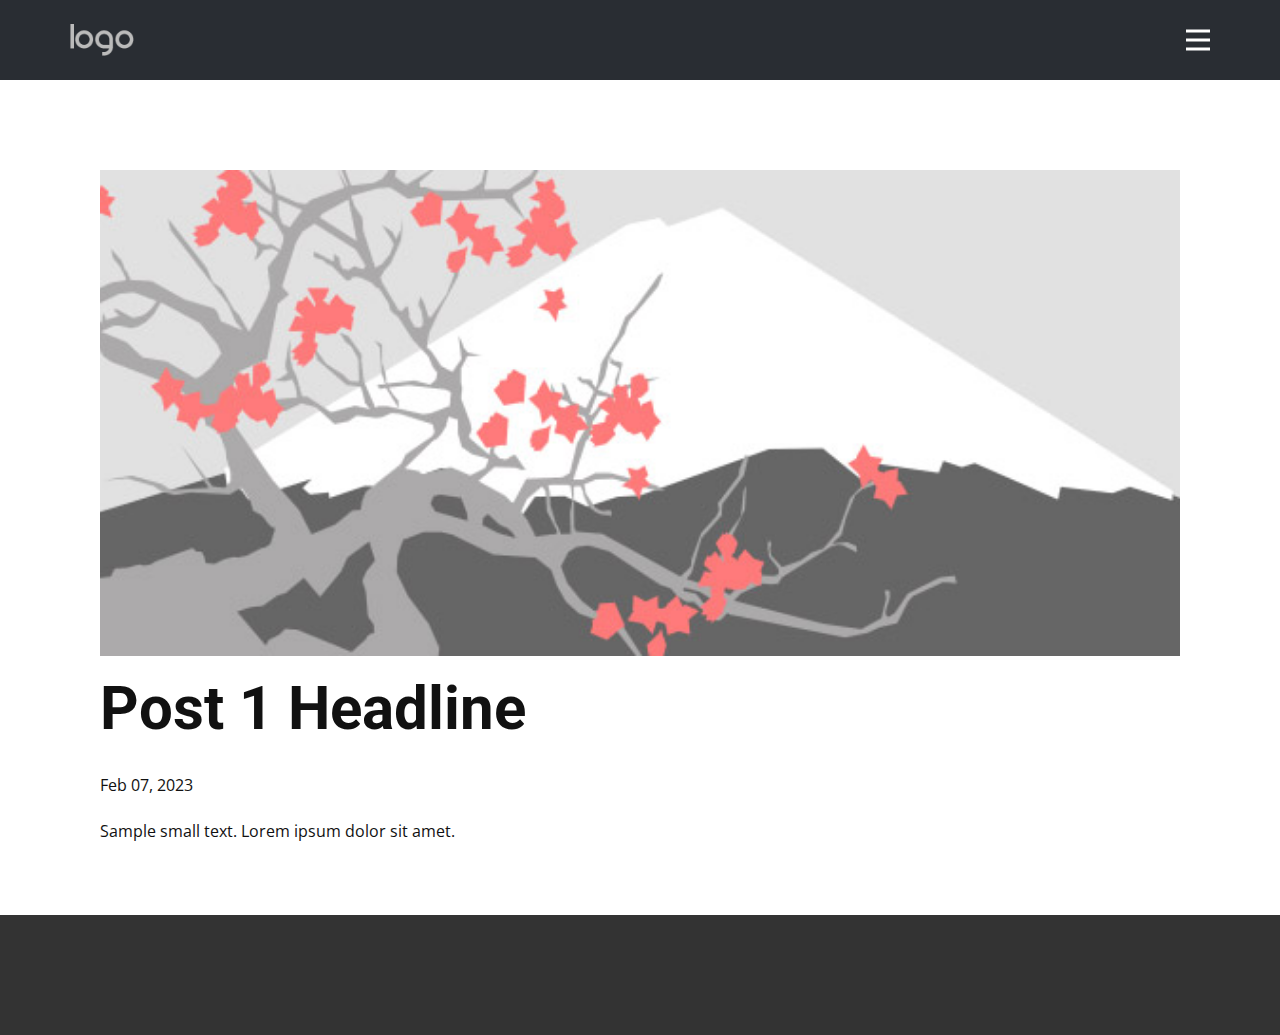
<file: blog/post.html>
<!DOCTYPE html>
<html style="font-size: 16px;" lang="en"><head>
    <meta name="viewport" content="width=device-width, initial-scale=1.0">
    <meta charset="utf-8">
    <meta name="keywords" content="Post 1 Headline">
    <meta name="description" content="">
    <title>Post 1 Headline</title>
    <link rel="stylesheet" href="../nicepage.css" media="screen">
<link rel="stylesheet" href="../Post-Template.css" media="screen">
    <script class="u-script" type="text/javascript" src="../jquery.js" defer=""></script>
    <script class="u-script" type="text/javascript" src="../nicepage.js" defer=""></script>
    <meta name="generator" content="Nicepage 5.4.4, nicepage.com">
    <link id="u-theme-google-font" rel="stylesheet" href="https://fonts.googleapis.com/css?family=Roboto:100,100i,300,300i,400,400i,500,500i,700,700i,900,900i|Open+Sans:300,300i,400,400i,500,500i,600,600i,700,700i,800,800i">
    
    
    <script type="application/ld+json">{
		"@context": "http://schema.org",
		"@type": "Organization",
		"name": "Site1",
		"logo": "images/default-logo.png"
}</script>
    <meta name="theme-color" content="#f06e49">
  <meta data-intl-tel-input-cdn-path="intlTelInput/"></head>
  <body class="u-body u-xl-mode" data-lang="en"><header class="u-clearfix u-header u-palette-5-dark-3 u-header" id="sec-48dd"><div class="u-clearfix u-sheet u-valign-middle u-sheet-1">
        <a href="#" class="u-image u-logo u-image-1" data-image-width="80" data-image-height="40">
          <img src="../images/default-logo.png" class="u-logo-image u-logo-image-1">
        </a>
        <nav class="u-menu u-menu-hamburger u-offcanvas u-menu-1" data-responsive-from="XL">
          <div class="menu-collapse" style="font-size: 1rem; letter-spacing: 0px; font-weight: 700; text-transform: uppercase;">
            <a class="u-button-style u-custom-active-border-color u-custom-border u-custom-border-color u-custom-borders u-custom-hover-border-color u-custom-left-right-menu-spacing u-custom-padding-bottom u-custom-text-active-color u-custom-text-color u-custom-text-hover-color u-custom-top-bottom-menu-spacing u-nav-link u-text-active-palette-1-base u-text-hover-palette-2-base" href="#">
              <svg class="u-svg-link" viewBox="0 0 24 24"><use xmlns:xlink="http://www.w3.org/1999/xlink" xlink:href="#menu-hamburger"></use></svg>
              <svg class="u-svg-content" version="1.1" id="menu-hamburger" viewBox="0 0 16 16" x="0px" y="0px" xmlns:xlink="http://www.w3.org/1999/xlink" xmlns="http://www.w3.org/2000/svg"><g><rect y="1" width="16" height="2"></rect><rect y="7" width="16" height="2"></rect><rect y="13" width="16" height="2"></rect>
</g></svg>
            </a>
          </div>
          <div class="u-custom-menu u-nav-container">
            <ul class="u-nav u-spacing-2 u-unstyled u-nav-1"><li class="u-nav-item"><a class="u-border-2 u-border-active-palette-5-light-1 u-border-hover-palette-5-light-1 u-border-palette-5-dark-1 u-button-style u-nav-link u-text-active-white u-text-hover-white u-text-palette-5-dark-1" href="../Home.html" style="padding: 10px 20px;">Home</a>
</li><li class="u-nav-item"><a class="u-border-2 u-border-active-palette-5-light-1 u-border-hover-palette-5-light-1 u-border-palette-5-dark-1 u-button-style u-nav-link u-text-active-white u-text-hover-white u-text-palette-5-dark-1" href="../About.html" style="padding: 10px 20px;">About</a>
</li><li class="u-nav-item"><a class="u-border-2 u-border-active-palette-5-light-1 u-border-hover-palette-5-light-1 u-border-palette-5-dark-1 u-button-style u-nav-link u-text-active-white u-text-hover-white u-text-palette-5-dark-1" href="../Contact.html" style="padding: 10px 20px;">Contact</a>
</li></ul>
          </div>
          <div class="u-custom-menu u-nav-container-collapse">
            <div class="u-black u-container-style u-inner-container-layout u-opacity u-opacity-95 u-sidenav">
              <div class="u-inner-container-layout u-sidenav-overflow">
                <div class="u-menu-close"></div>
                <ul class="u-align-center u-nav u-popupmenu-items u-unstyled u-nav-2"><li class="u-nav-item"><a class="u-button-style u-nav-link" href="../Home.html">Home</a>
</li><li class="u-nav-item"><a class="u-button-style u-nav-link" href="../About.html">About</a>
</li><li class="u-nav-item"><a class="u-button-style u-nav-link" href="../Contact.html">Contact</a>
</li></ul>
              </div>
            </div>
            <div class="u-black u-menu-overlay u-opacity u-opacity-70"></div>
          </div>
        </nav>
      </div></header>
    <section class="u-align-center u-clearfix u-section-1" id="sec-214b">
      <div class="u-clearfix u-sheet u-valign-middle-md u-valign-middle-sm u-valign-middle-xs u-sheet-1"><!--post_details--><!--post_details_options_json--><!--{"source":""}--><!--/post_details_options_json--><!--blog_post-->
        <div class="u-container-style u-expanded-width u-post-details u-post-details-1">
          <div class="u-container-layout u-valign-middle u-container-layout-1"><!--blog_post_image-->
            <img alt="" class="u-blog-control u-expanded-width u-image u-image-default u-image-1" src="../images/0fd3416c.jpeg"><!--/blog_post_image--><!--blog_post_header-->
            <h2 class="u-blog-control u-text u-text-1">Post 1 Headline</h2><!--/blog_post_header--><!--blog_post_metadata-->
            <div class="u-blog-control u-metadata u-metadata-1"><!--blog_post_metadata_date-->
              <span class="u-meta-date u-meta-icon">Feb 07, 2023</span><!--/blog_post_metadata_date--><!--blog_post_metadata_category-->
              <!--/blog_post_metadata_category--><!--blog_post_metadata_comments-->
              <!--/blog_post_metadata_comments-->
            </div><!--/blog_post_metadata--><!--blog_post_content-->
            <div class="u-align-justify u-blog-control u-post-content u-text u-text-2 fr-view">
  Sample small text. Lorem ipsum dolor sit amet.
  </div><!--/blog_post_content-->
          </div>
        </div><!--/blog_post--><!--/post_details-->
      </div>
    </section>
    
    
    <footer class="u-align-center u-clearfix u-footer u-grey-80 u-footer" id="sec-68bd"><div class="u-clearfix u-sheet u-sheet-1"></div></footer>
  
</body></html>
</file>
<file: Home.css>
.u-section-1 {
  background-image: none;
}

.u-section-1 .u-image-1 {
  height: 543px;
  margin-top: 0;
  margin-bottom: 0;
  --animation-custom_in-translate_x: 0px;
  --animation-custom_in-translate_y: 0px;
  --animation-custom_in-opacity: 0;
  --animation-custom_in-rotate: 0deg;
  --animation-custom_in-scale: 0.3;
}

.u-section-1 .u-list-1 {
  grid-auto-rows: 100%;
  width: 1140px;
  margin: -468px auto 0;
}

.u-section-1 .u-repeater-1 {
  grid-template-columns: repeat(3, calc(33.3333% - 13.3333px));
  min-height: 177px;
  grid-gap: 20px;
}

.u-section-1 .u-list-item-1 {
  background-image: none;
  --animation-custom_in-translate_x: 0px;
  --animation-custom_in-translate_y: 300px;
  --animation-custom_in-opacity: 0;
  --animation-custom_in-rotate: 0deg;
  --animation-custom_in-scale: 1;
}

.u-section-1 .u-container-layout-1 {
  padding: 40px 30px;
}

.u-section-1 .u-icon-1 {
  width: 46px;
  height: 46px;
  --animation-custom_in-translate_x: 50px;
  --animation-custom_in-translate_y: 0px;
  --animation-custom_in-opacity: 0;
  --animation-custom_in-rotate: 180deg;
  --animation-custom_in-scale: 0.3;
  margin: 25px auto 0 0;
  padding: 0;
}

.u-section-1 .u-text-1 {
  --animation-custom_in-translate_x: 0px;
  --animation-custom_in-translate_y: 0px;
  --animation-custom_in-opacity: 0;
  --animation-custom_in-rotate: 0deg;
  --animation-custom_in-scale: 0.3;
  margin: -48px 0 0 77px;
}

.u-section-1 .u-list-item-2 {
  background-image: none;
  --animation-custom_in-translate_x: 0px;
  --animation-custom_in-translate_y: 300px;
  --animation-custom_in-opacity: 0;
  --animation-custom_in-rotate: 0deg;
  --animation-custom_in-scale: 1;
}

.u-section-1 .u-container-layout-2 {
  padding: 40px 30px;
}

.u-section-1 .u-icon-2 {
  width: 46px;
  height: 46px;
  --animation-custom_in-translate_x: 50px;
  --animation-custom_in-translate_y: 0px;
  --animation-custom_in-opacity: 0;
  --animation-custom_in-rotate: 180deg;
  --animation-custom_in-scale: 0.3;
  margin: 25px auto 0 0;
  padding: 0;
}

.u-section-1 .u-text-2 {
  --animation-custom_in-translate_x: 0px;
  --animation-custom_in-translate_y: 0px;
  --animation-custom_in-opacity: 0;
  --animation-custom_in-rotate: 0deg;
  --animation-custom_in-scale: 0.3;
  margin: -48px 0 0 77px;
}

.u-section-1 .u-list-item-3 {
  background-image: none;
  --animation-custom_in-translate_x: 0px;
  --animation-custom_in-translate_y: 300px;
  --animation-custom_in-opacity: 0;
  --animation-custom_in-rotate: 0deg;
  --animation-custom_in-scale: 1;
}

.u-section-1 .u-container-layout-3 {
  padding: 40px 30px;
}

.u-section-1 .u-icon-3 {
  width: 46px;
  height: 46px;
  --animation-custom_in-translate_x: 50px;
  --animation-custom_in-translate_y: 0px;
  --animation-custom_in-opacity: 0;
  --animation-custom_in-rotate: 180deg;
  --animation-custom_in-scale: 0.3;
  margin: 25px auto 0 0;
  padding: 0;
}

.u-section-1 .u-text-3 {
  --animation-custom_in-translate_x: 0px;
  --animation-custom_in-translate_y: 0px;
  --animation-custom_in-opacity: 0;
  --animation-custom_in-rotate: 0deg;
  --animation-custom_in-scale: 0.3;
  margin: -48px 0 0 77px;
}

.u-section-1 .u-group-1 {
  width: 782px;
  min-height: 445px;
  height: auto;
  background-image: none;
  --animation-custom_in-scale: 1;
  --animation-custom_in-translate_x: 0px;
  --animation-custom_in-translate_y: 300px;
  margin: 164px auto 60px;
}

.u-section-1 .u-container-layout-4 {
  padding: 0 30px 30px;
}

.u-section-1 .u-image-2 {
  width: 185px;
  height: 185px;
  --animation-custom_in-translate_x: 50px;
  --animation-custom_in-translate_y: 0px;
  --animation-custom_in-opacity: 0;
  --animation-custom_in-rotate: 180deg;
  --animation-custom_in-scale: 0.3;
  margin: -87px auto 0;
}

.u-section-1 .u-text-4 {
  --animation-custom_in-translate_x: 0px;
  --animation-custom_in-translate_y: 0px;
  --animation-custom_in-opacity: 0;
  --animation-custom_in-rotate: 0deg;
  --animation-custom_in-scale: 0.3;
  margin: 37px 0 0;
}

.u-section-1 .u-text-5 {
  width: 529px;
  font-size: 1.875rem;
  font-weight: 700;
  margin: 20px auto 0;
}

.u-section-1 .u-text-6 {
  font-size: 1.5rem;
  margin: 21px 0 0;
}

@media (max-width: 1199px) {
  .u-section-1 .u-list-1 {
    width: 940px;
  }

  .u-section-1 .u-repeater-1 {
    grid-template-columns: repeat(3, calc(33.333333333333336% - 13.3333px));
    min-height: 145px;
  }

  .u-section-1 .u-container-layout-1 {
    padding-left: 20px;
    padding-right: 20px;
  }

  .u-section-1 .u-icon-1 {
    margin-top: 0;
  }

  .u-section-1 .u-text-1 {
    width: auto;
    margin-top: -49px;
    margin-bottom: -3px;
    margin-left: 64px;
  }

  .u-section-1 .u-container-layout-2 {
    padding-left: 20px;
    padding-right: 20px;
  }

  .u-section-1 .u-icon-2 {
    margin-top: 0;
  }

  .u-section-1 .u-text-2 {
    width: auto;
    margin-top: -49px;
    margin-bottom: -3px;
    margin-left: 64px;
  }

  .u-section-1 .u-container-layout-3 {
    padding-left: 20px;
    padding-right: 20px;
  }

  .u-section-1 .u-icon-3 {
    margin-top: 0;
  }

  .u-section-1 .u-text-3 {
    width: auto;
    margin-top: -49px;
    margin-bottom: -3px;
    margin-left: 64px;
  }

  .u-section-1 .u-group-1 {
    height: auto;
  }
}

@media (max-width: 991px) {
  .u-section-1 .u-image-1 {
    height: 632px;
  }

  .u-section-1 .u-list-1 {
    width: 720px;
    margin-top: -557px;
  }

  .u-section-1 .u-repeater-1 {
    grid-template-columns: repeat(3, calc(33.3333% - 13.3333px));
    min-height: 206px;
  }

  .u-section-1 .u-container-layout-1 {
    padding-top: 30px;
    padding-bottom: 30px;
  }

  .u-section-1 .u-text-1 {
    margin-top: 20px;
    margin-bottom: 0;
    margin-left: auto;
  }

  .u-section-1 .u-container-layout-2 {
    padding-top: 30px;
    padding-bottom: 30px;
  }

  .u-section-1 .u-text-2 {
    margin-top: 20px;
    margin-bottom: 0;
    margin-left: auto;
  }

  .u-section-1 .u-container-layout-3 {
    padding-top: 30px;
    padding-bottom: 30px;
  }

  .u-section-1 .u-text-3 {
    margin-top: 20px;
    margin-bottom: 0;
    margin-left: auto;
  }

  .u-section-1 .u-group-1 {
    width: 720px;
    min-height: 465px;
    margin-top: 172px;
  }

  .u-section-1 .u-image-2 {
    margin-top: -78px;
  }
}

@media (max-width: 767px) {
  .u-section-1 .u-image-1 {
    height: 760px;
  }

  .u-section-1 .u-list-1 {
    width: 540px;
    margin-top: -685px;
  }

  .u-section-1 .u-repeater-1 {
    grid-template-columns: repeat(2, calc(50% - 9.99997px));
    min-height: 407px;
  }

  .u-section-1 .u-group-1 {
    width: 540px;
    min-height: 503px;
    margin-top: 150px;
    margin-left: calc(((100% - 540px) / 2) + -11px);
  }

  .u-section-1 .u-container-layout-4 {
    padding-left: 20px;
    padding-right: 20px;
  }

  .u-section-1 .u-text-5 {
    width: 520px;
  }

  .u-section-1 .u-text-6 {
    font-size: 1.25rem;
  }
}

@media (max-width: 575px) {
  .u-section-1 .u-image-1 {
    height: 1003px;
  }

  .u-section-1 .u-list-1 {
    width: 340px;
    margin-top: -928px;
  }

  .u-section-1 .u-repeater-1 {
    grid-template-columns: 100%;
  }

  .u-section-1 .u-group-1 {
    width: 340px;
    margin-left: auto;
  }

  .u-section-1 .u-image-2 {
    margin-top: -69px;
  }

  .u-section-1 .u-text-5 {
    width: 282px;
    font-size: 1.5rem;
  }
} .u-section-2 {
  background-image: none;
}

.u-section-2 .u-sheet-1 {
  min-height: 677px;
}

.u-section-2 .u-text-1 {
  width: 805px;
  font-weight: 700;
  font-size: 4.5rem;
  --animation-custom_in-translate_x: 0px;
  --animation-custom_in-translate_y: 300px;
  --animation-custom_in-opacity: 0;
  --animation-custom_in-rotate: 0deg;
  --animation-custom_in-scale: 1;
  margin: 60px auto 0;
}

.u-section-2 .u-text-2 {
  line-height: 2;
  width: 813px;
  font-size: 1.25rem;
  --animation-custom_in-translate_x: 0px;
  --animation-custom_in-translate_y: 200px;
  --animation-custom_in-opacity: 0;
  --animation-custom_in-rotate: 0deg;
  --animation-custom_in-scale: 1;
  margin: 20px auto 0;
}

.u-section-2 .u-group-1 {
  width: 939px;
  min-height: 226px;
  height: auto;
  --animation-custom_in-scale: 0.3;
  margin: 91px auto 60px;
}

.u-section-2 .u-container-layout-1 {
  padding: 30px;
}

.u-section-2 .u-group-2 {
  width: 156px;
  height: auto;
  transition-duration: 0.5s;
  min-height: 156px;
  margin: 0 auto 0 65px;
}

.u-section-2 .u-container-layout-2 {
  padding-top: 0;
  padding-bottom: 0;
}

.u-section-2 .u-text-3 {
  letter-spacing: 1px;
  font-weight: 500;
}

.u-section-2 .u-btn-1 {
  background-image: none;
  text-transform: uppercase;
  font-size: 1.25rem;
  padding: 0;
}

.u-section-2 .u-group-3 {
  width: 156px;
  height: auto;
  transition-duration: 0.5s;
  min-height: 156px;
  margin: -156px auto 0 263px;
}

.u-section-2 .u-container-layout-3 {
  padding-top: 0;
  padding-bottom: 0;
}

.u-section-2 .u-text-4 {
  letter-spacing: 1px;
  font-weight: 500;
}

.u-section-2 .u-btn-2 {
  background-image: none;
  text-transform: uppercase;
  font-size: 1.25rem;
  padding: 0;
}

.u-section-2 .u-group-4 {
  width: 156px;
  height: auto;
  transition-duration: 0.5s;
  min-height: 156px;
  margin: -156px auto 0 659px;
}

.u-section-2 .u-container-layout-4 {
  padding-top: 0;
  padding-bottom: 0;
}

.u-section-2 .u-text-5 {
  letter-spacing: 1px;
  font-weight: 500;
}

.u-section-2 .u-btn-3 {
  background-image: none;
  text-transform: uppercase;
  font-size: 1.25rem;
  padding: 0;
}

.u-section-2 .u-group-5 {
  width: 156px;
  height: auto;
  transition-duration: 0.5s;
  min-height: 156px;
  margin: -156px auto 0 461px;
}

.u-section-2 .u-container-layout-5 {
  padding-top: 0;
  padding-bottom: 0;
}

.u-section-2 .u-text-6 {
  letter-spacing: 1px;
  font-weight: 500;
}

.u-section-2 .u-btn-4 {
  background-image: none;
  text-transform: uppercase;
  font-size: 1.25rem;
  padding: 0;
}

@media (max-width: 1199px) {
  .u-section-2 .u-text-1 {
    margin-top: 70px;
  }

  .u-section-2 .u-group-1 {
    margin-bottom: -155px;
    margin-right: initial;
    margin-left: initial;
    width: auto;
    height: auto;
  }

  .u-section-2 .u-group-2 {
    height: auto;
  }

  .u-section-2 .u-text-3 {
    transition-duration: 0.5s;
    margin: 0 auto;
  }

  .u-section-2 .u-group-3 {
    height: auto;
  }

  .u-section-2 .u-text-4 {
    transition-duration: 0.5s;
    margin: 0 auto;
  }

  .u-section-2 .u-group-4 {
    height: auto;
  }

  .u-section-2 .u-text-5 {
    transition-duration: 0.5s;
    margin: 0 auto;
  }

  .u-section-2 .u-group-5 {
    height: auto;
  }

  .u-section-2 .u-text-6 {
    transition-duration: 0.5s;
    margin: 0 auto;
  }
}

@media (max-width: 991px) {
  .u-section-2 .u-sheet-1 {
    min-height: 706px;
  }

  .u-section-2 .u-text-1 {
    width: auto;
    margin-top: 60px;
    margin-left: 0;
    margin-right: 0;
  }

  .u-section-2 .u-text-2 {
    width: auto;
    margin-left: 0;
    margin-right: 0;
  }

  .u-section-2 .u-group-1 {
    min-height: 215px;
    margin-bottom: 60px;
    width: auto;
    margin-right: initial;
    margin-left: initial;
  }

  .u-section-2 .u-container-layout-1 {
    padding: 0 20px;
  }

  .u-section-2 .u-group-2 {
    width: 141px;
    min-height: 141px;
    margin-left: 27px;
  }

  .u-section-2 .u-btn-1 {
    font-size: 1.125rem;
  }

  .u-section-2 .u-group-3 {
    width: 141px;
    min-height: 141px;
    margin-top: -143px;
    margin-left: 189px;
  }

  .u-section-2 .u-btn-2 {
    font-size: 1.125rem;
  }

  .u-section-2 .u-group-4 {
    width: 141px;
    min-height: 141px;
    margin-top: -141px;
    margin-right: 27px;
    margin-left: auto;
  }

  .u-section-2 .u-btn-3 {
    font-size: 1.125rem;
  }

  .u-section-2 .u-group-5 {
    width: 141px;
    min-height: 141px;
    margin-top: -141px;
    margin-right: 189px;
    margin-left: auto;
  }

  .u-section-2 .u-btn-4 {
    font-size: 1.125rem;
  }
}

@media (max-width: 767px) {
  .u-section-2 .u-sheet-1 {
    min-height: 910px;
  }

  .u-section-2 .u-text-1 {
    font-size: 3.75rem;
  }

  .u-section-2 .u-group-1 {
    min-height: 392px;
    width: auto;
    margin-right: initial;
    margin-left: initial;
  }

  .u-section-2 .u-container-layout-1 {
    padding-left: 10px;
    padding-right: 10px;
  }

  .u-section-2 .u-group-2 {
    width: 150px;
    min-height: 150px;
    margin-top: 27px;
    margin-left: 104px;
  }

  .u-section-2 .u-group-3 {
    width: 150px;
    min-height: 150px;
    margin-top: -149px;
    margin-left: 274px;
  }

  .u-section-2 .u-group-4 {
    width: 150px;
    min-height: 150px;
    margin-top: 38px;
    margin-left: 104px;
  }

  .u-section-2 .u-group-5 {
    width: 150px;
    min-height: 150px;
    margin-top: -149px;
    margin-left: 274px;
  }
}

@media (max-width: 575px) {
  .u-section-2 .u-sheet-1 {
    min-height: 865px;
  }

  .u-section-2 .u-text-1 {
    font-size: 2.25rem;
  }

  .u-section-2 .u-text-2 {
    font-size: 1.125rem;
  }

  .u-section-2 .u-group-1 {
    min-height: 319px;
    width: auto;
    margin-right: initial;
    margin-left: initial;
  }

  .u-section-2 .u-group-2 {
    width: 141px;
    min-height: 141px;
    margin-top: 19px;
    margin-left: 18px;
  }

  .u-section-2 .u-group-3 {
    width: 141px;
    min-height: 141px;
    margin-top: -143px;
    margin-left: 181px;
  }

  .u-section-2 .u-group-4 {
    width: 141px;
    min-height: 141px;
    margin-top: 22px;
    margin-left: 181px;
  }

  .u-section-2 .u-group-5 {
    width: 141px;
    min-height: 141px;
    margin-top: -141px;
    margin-right: 179px;
    margin-left: 18px;
  }
}

.u-section-2 .u-group-2,
.u-section-2 .u-group-2:before,
.u-section-2 .u-group-2 > .u-container-layout:before {
  transition-property: fill, color, background-color, stroke-width, border-style, border-width, border-top-width, border-left-width, border-right-width, border-bottom-width, custom-border, borders, box-shadow, text-shadow, opacity, border-radius, stroke, border-color, font-size, font-style, font-weight, text-decoration, letter-spacing, transform, background-image, image-zoom, background-size, background-position;
}

.u-section-2 .u-group-2.u-group-2.u-group-2:hover {
  transform: translateX(0px) translateY(-5px) scale(1) !important;
  border-color: #f9c3b4 !important;
}

.u-section-2 .u-group-2.u-group-2.u-group-2.hover {
  transform: translateX(0px) translateY(-5px) scale(1) !important;
  border-color: #f9c3b4 !important;
}

.u-section-2 .u-container-layout:hover .u-group-2:before {
  background-color: #ffffff !important;
}

.u-section-2 .u-container-layout:hover .u-group-2 {
  transform: rotate(0deg) scale(1) translateX(0px) translateY(0px) !important;
}

.u-container-layout.hover .u-section-2 .u-group-2 {
  transform: rotate(0deg) scale(1) translateX(0px) translateY(0px) !important;
}

.u-section-2 .u-text-3,
.u-section-2 .u-text-3:before,
.u-section-2 .u-text-3 > .u-container-layout:before {
  transition-property: fill, color, background-color, stroke-width, border-style, border-width, border-top-width, border-left-width, border-right-width, border-bottom-width, custom-border, borders, box-shadow, text-shadow, opacity, border-radius, stroke, border-color, font-size, font-style, font-weight, text-decoration, letter-spacing, transform, background-image, image-zoom, background-size, background-position;
}

.u-section-2 .u-text-3.u-text-3.u-text-3:hover {
  color: #f06e49 !important;
}

.u-section-2 .u-text-3.u-text-3.u-text-3.hover {
  color: #f06e49 !important;
}

.u-section-2 .u-container-layout:hover .u-text-3 {
  color: #f06e49 !important;
}

.u-container-layout.hover .u-section-2 .u-text-3 {
  color: #f06e49 !important;
}

.u-section-2 .u-group-5,
.u-section-2 .u-group-5:before,
.u-section-2 .u-group-5 > .u-container-layout:before {
  transition-property: fill, color, background-color, stroke-width, border-style, border-width, border-top-width, border-left-width, border-right-width, border-bottom-width, custom-border, borders, box-shadow, text-shadow, opacity, border-radius, stroke, border-color, font-size, font-style, font-weight, text-decoration, letter-spacing, transform, background-image, image-zoom, background-size, background-position;
}

.u-section-2 .u-group-5.u-group-5.u-group-5:hover {
  transform: translateX(0px) translateY(-5px) scale(1) !important;
  border-color: #f9c3b4 !important;
}

.u-section-2 .u-group-5.u-group-5.u-group-5.hover {
  transform: translateX(0px) translateY(-5px) scale(1) !important;
  border-color: #f9c3b4 !important;
}

.u-section-2 .u-container-layout:hover .u-group-5:before {
  background-color: #ffffff !important;
}

.u-section-2 .u-container-layout:hover .u-group-5 {
  transform: rotate(0deg) scale(1) translateX(0px) translateY(0px) !important;
}

.u-container-layout.hover .u-section-2 .u-group-5 {
  transform: rotate(0deg) scale(1) translateX(0px) translateY(0px) !important;
}

.u-section-2 .u-text-6,
.u-section-2 .u-text-6:before,
.u-section-2 .u-text-6 > .u-container-layout:before {
  transition-property: fill, color, background-color, stroke-width, border-style, border-width, border-top-width, border-left-width, border-right-width, border-bottom-width, custom-border, borders, box-shadow, text-shadow, opacity, border-radius, stroke, border-color, font-size, font-style, font-weight, text-decoration, letter-spacing, transform, background-image, image-zoom, background-size, background-position;
}

.u-section-2 .u-text-6.u-text-6.u-text-6:hover {
  color: #f65921 !important;
}

.u-section-2 .u-text-6.u-text-6.u-text-6.hover {
  color: #f65921 !important;
}

.u-section-2 .u-container-layout:hover .u-text-6 {
  color: #f65921 !important;
}

.u-container-layout.hover .u-section-2 .u-text-6 {
  color: #f65921 !important;
}

.u-section-2 .u-group-4,
.u-section-2 .u-group-4:before,
.u-section-2 .u-group-4 > .u-container-layout:before {
  transition-property: fill, color, background-color, stroke-width, border-style, border-width, border-top-width, border-left-width, border-right-width, border-bottom-width, custom-border, borders, box-shadow, text-shadow, opacity, border-radius, stroke, border-color, font-size, font-style, font-weight, text-decoration, letter-spacing, transform, background-image, image-zoom, background-size, background-position;
}

.u-section-2 .u-group-4.u-group-4.u-group-4:hover {
  transform: translateX(0px) translateY(-5px) scale(1) !important;
  border-color: #f65921 !important;
}

.u-section-2 .u-group-4.u-group-4.u-group-4.hover {
  transform: translateX(0px) translateY(-5px) scale(1) !important;
  border-color: #f65921 !important;
}

.u-section-2 .u-container-layout:hover .u-group-4:before {
  background-color: #ffffff !important;
}

.u-section-2 .u-container-layout:hover .u-group-4 {
  transform: rotate(0deg) scale(1) translateX(0px) translateY(0px) !important;
}

.u-container-layout.hover .u-section-2 .u-group-4 {
  transform: rotate(0deg) scale(1) translateX(0px) translateY(0px) !important;
}

.u-section-2 .u-text-5,
.u-section-2 .u-text-5:before,
.u-section-2 .u-text-5 > .u-container-layout:before {
  transition-property: fill, color, background-color, stroke-width, border-style, border-width, border-top-width, border-left-width, border-right-width, border-bottom-width, custom-border, borders, box-shadow, text-shadow, opacity, border-radius, stroke, border-color, font-size, font-style, font-weight, text-decoration, letter-spacing, transform, background-image, image-zoom, background-size, background-position;
}

.u-section-2 .u-text-5.u-text-5.u-text-5:hover {
  color: #f65921 !important;
}

.u-section-2 .u-text-5.u-text-5.u-text-5.hover {
  color: #f65921 !important;
}

.u-section-2 .u-container-layout:hover .u-text-5 {
  color: #f1c50e !important;
}

.u-container-layout.hover .u-section-2 .u-text-5 {
  color: #f1c50e !important;
}

.u-section-2 .u-group-3,
.u-section-2 .u-group-3:before,
.u-section-2 .u-group-3 > .u-container-layout:before {
  transition-property: fill, color, background-color, stroke-width, border-style, border-width, border-top-width, border-left-width, border-right-width, border-bottom-width, custom-border, borders, box-shadow, text-shadow, opacity, border-radius, stroke, border-color, font-size, font-style, font-weight, text-decoration, letter-spacing, transform, background-image, image-zoom, background-size, background-position;
}

.u-section-2 .u-group-3.u-group-3.u-group-3:hover {
  transform: translateX(0px) translateY(-5px) scale(1) !important;
  border-color: #f65921 !important;
}

.u-section-2 .u-group-3.u-group-3.u-group-3.hover {
  transform: translateX(0px) translateY(-5px) scale(1) !important;
  border-color: #f65921 !important;
}

.u-section-2 .u-container-layout:hover .u-group-3:before {
  background-color: #ffffff !important;
}

.u-section-2 .u-container-layout:hover .u-group-3 {
  transform: rotate(0deg) scale(1) translateX(0px) translateY(0px) !important;
}

.u-container-layout.hover .u-section-2 .u-group-3 {
  transform: rotate(0deg) scale(1) translateX(0px) translateY(0px) !important;
}

.u-section-2 .u-text-4,
.u-section-2 .u-text-4:before,
.u-section-2 .u-text-4 > .u-container-layout:before {
  transition-property: fill, color, background-color, stroke-width, border-style, border-width, border-top-width, border-left-width, border-right-width, border-bottom-width, custom-border, borders, box-shadow, text-shadow, opacity, border-radius, stroke, border-color, font-size, font-style, font-weight, text-decoration, letter-spacing, transform, background-image, image-zoom, background-size, background-position;
}

.u-section-2 .u-text-4.u-text-4.u-text-4:hover {
  color: #f65921 !important;
}

.u-section-2 .u-text-4.u-text-4.u-text-4.hover {
  color: #f65921 !important;
}

.u-section-2 .u-container-layout:hover .u-text-4 {
  color: #f65921 !important;
}

.u-container-layout.hover .u-section-2 .u-text-4 {
  color: #f65921 !important;
} .u-section-3 {
  background-image: none;
}

.u-section-3 .u-sheet-1 {
  min-height: 784px;
}

.u-section-3 .u-text-1 {
  width: 909px;
  --animation-custom_in-translate_x: -300px;
  --animation-custom_in-translate_y: 0px;
  --animation-custom_in-opacity: 0;
  --animation-custom_in-rotate: 0deg;
  --animation-custom_in-scale: 1;
  margin: 85px auto 0;
}

.u-section-3 .u-text-2 {
  width: 659px;
  font-size: 1.125rem;
  --animation-custom_in-translate_x: 300px;
  --animation-custom_in-translate_y: 0px;
  --animation-custom_in-opacity: 0;
  --animation-custom_in-rotate: 0deg;
  --animation-custom_in-scale: 1;
  margin: 20px auto 0;
}

.u-section-3 .u-list-1 {
  margin-top: 50px;
  margin-bottom: 60px;
}

.u-section-3 .u-repeater-1 {
  grid-template-columns: repeat(4, calc(25% - 15px));
  min-height: 368px;
  grid-gap: 20px;
}

.u-section-3 .u-list-item-1 {
  transition-duration: 0.5s;
  box-shadow: 5px 5px 20px 0 rgba(0,0,0,0.2);
  --animation-custom_in-translate_x: 0px;
  --animation-custom_in-translate_y: 0px;
  --animation-custom_in-opacity: 0;
  --animation-custom_in-rotate: 0deg;
  --animation-custom_in-scale: 0.3;
}

.u-section-3 .u-container-layout-1 {
  padding: 0 0 30px;
}

.u-section-3 .u-image-1 {
  height: 230px;
  margin-top: 0;
  margin-bottom: 0;
}

.u-section-3 .u-text-3 {
  transform: translateX(0px) translateY(0px) scale(1) rotate(0deg);
  font-weight: normal;
}

.u-section-3 .u-text-4 {
  transform: translateX(0px) translateY(0px) scale(1) rotate(0deg);
  font-style: normal;
}

.u-section-3 .u-list-item-2 {
  transition-duration: 0.5s;
  box-shadow: 5px 5px 20px 0 rgba(0,0,0,0.2);
  --animation-custom_in-translate_x: 0px;
  --animation-custom_in-translate_y: 0px;
  --animation-custom_in-opacity: 0;
  --animation-custom_in-rotate: 0deg;
  --animation-custom_in-scale: 0.3;
}

.u-section-3 .u-container-layout-2 {
  padding: 0 0 30px;
}

.u-section-3 .u-image-2 {
  height: 230px;
  margin-top: 0;
  margin-bottom: 0;
}

.u-section-3 .u-text-5 {
  transform: translateX(0px) translateY(0px) scale(1) rotate(0deg);
  font-weight: normal;
}

.u-section-3 .u-text-6 {
  transform: translateX(0px) translateY(0px) scale(1) rotate(0deg);
  font-style: normal;
}

.u-section-3 .u-list-item-3 {
  transition-duration: 0.5s;
  box-shadow: 5px 5px 20px 0 rgba(0,0,0,0.2);
  --animation-custom_in-translate_x: 0px;
  --animation-custom_in-translate_y: 0px;
  --animation-custom_in-opacity: 0;
  --animation-custom_in-rotate: 0deg;
  --animation-custom_in-scale: 0.3;
}

.u-section-3 .u-container-layout-3 {
  padding: 0 0 30px;
}

.u-section-3 .u-image-3 {
  height: 230px;
  margin-top: 0;
  margin-bottom: 0;
  object-position: 50% 0%;
}

.u-section-3 .u-text-7 {
  transform: translateX(0px) translateY(0px) scale(1) rotate(0deg);
  font-weight: normal;
}

.u-section-3 .u-text-8 {
  transform: translateX(0px) translateY(0px) scale(1) rotate(0deg);
  font-style: normal;
}

.u-section-3 .u-list-item-4 {
  transition-duration: 0.5s;
  box-shadow: 5px 5px 20px 0 rgba(0,0,0,0.2);
  --animation-custom_in-translate_x: 0px;
  --animation-custom_in-translate_y: 0px;
  --animation-custom_in-opacity: 0;
  --animation-custom_in-rotate: 0deg;
  --animation-custom_in-scale: 0.3;
}

.u-section-3 .u-container-layout-4 {
  padding: 0 0 30px;
}

.u-section-3 .u-image-4 {
  height: 230px;
  margin-top: 0;
  margin-bottom: 0;
}

.u-section-3 .u-text-9 {
  transform: translateX(0px) translateY(0px) scale(1) rotate(0deg);
  font-weight: normal;
}

.u-section-3 .u-text-10 {
  transform: translateX(0px) translateY(0px) scale(1) rotate(0deg);
  font-style: normal;
}

@media (max-width: 1199px) {
  .u-section-3 .u-sheet-1 {
    min-height: 670px;
  }

  .u-section-3 .u-text-1 {
    margin-top: 57px;
  }

  .u-section-3 .u-repeater-1 {
    min-height: 300px;
  }

  .u-section-3 .u-image-1 {
    height: 190px;
  }

  .u-section-3 .u-text-3 {
    font-weight: 700;
    transition-duration: 0.5s;
    font-size: 1.25rem;
    width: auto;
    margin: 20px 20px 0;
  }

  .u-section-3 .u-text-4 {
    font-style: italic;
    transition-duration: 0.5s;
    width: auto;
    margin: 20px 20px 0;
  }

  .u-section-3 .u-image-2 {
    height: 190px;
  }

  .u-section-3 .u-text-5 {
    font-weight: 700;
    transition-duration: 0.5s;
    font-size: 1.25rem;
    width: auto;
    margin: 20px 20px 0;
  }

  .u-section-3 .u-text-6 {
    font-style: italic;
    transition-duration: 0.5s;
    width: auto;
    margin: 20px 20px 0;
  }

  .u-section-3 .u-image-3 {
    height: 190px;
  }

  .u-section-3 .u-text-7 {
    font-weight: 700;
    transition-duration: 0.5s;
    font-size: 1.25rem;
    width: auto;
    margin: 20px 20px 0;
  }

  .u-section-3 .u-text-8 {
    font-style: italic;
    transition-duration: 0.5s;
    width: auto;
    margin: 20px 20px 0;
  }

  .u-section-3 .u-image-4 {
    height: 190px;
  }

  .u-section-3 .u-text-9 {
    font-weight: 700;
    transition-duration: 0.5s;
    font-size: 1.25rem;
    width: auto;
    margin: 20px 20px 0;
  }

  .u-section-3 .u-text-10 {
    font-style: italic;
    transition-duration: 0.5s;
    width: auto;
    margin: 20px 20px 0;
  }
}

@media (max-width: 991px) {
  .u-section-3 .u-sheet-1 {
    min-height: 1252px;
  }

  .u-section-3 .u-text-1 {
    width: 720px;
  }

  .u-section-3 .u-repeater-1 {
    grid-template-columns: repeat(2, calc(50% - 10px));
    min-height: 886px;
  }

  .u-section-3 .u-image-1 {
    height: 291px;
  }

  .u-section-3 .u-image-2 {
    height: 291px;
  }

  .u-section-3 .u-image-3 {
    height: 291px;
  }

  .u-section-3 .u-image-4 {
    height: 291px;
  }
}

@media (max-width: 767px) {
  .u-section-3 .u-sheet-1 {
    min-height: 1156px;
  }

  .u-section-3 .u-text-1 {
    width: 540px;
    margin-top: 85px;
  }

  .u-section-3 .u-text-2 {
    width: 540px;
  }

  .u-section-3 .u-repeater-1 {
    min-height: 799px;
  }

  .u-section-3 .u-image-1 {
    height: 258px;
  }

  .u-section-3 .u-text-4 {
    margin-left: 0;
    margin-right: 0;
  }

  .u-section-3 .u-image-2 {
    height: 258px;
  }

  .u-section-3 .u-text-6 {
    margin-left: 0;
    margin-right: 0;
  }

  .u-section-3 .u-image-3 {
    height: 258px;
  }

  .u-section-3 .u-text-8 {
    margin-left: 0;
    margin-right: 0;
  }

  .u-section-3 .u-image-4 {
    height: 258px;
  }

  .u-section-3 .u-text-10 {
    margin-left: 0;
    margin-right: 0;
  }
}

@media (max-width: 575px) {
  .u-section-3 .u-text-1 {
    width: 340px;
  }

  .u-section-3 .u-text-2 {
    width: 340px;
  }

  .u-section-3 .u-repeater-1 {
    grid-template-columns: 100%;
  }

  .u-section-3 .u-image-1 {
    height: 290px;
  }

  .u-section-3 .u-text-3 {
    font-size: 1.5rem;
  }

  .u-section-3 .u-text-4 {
    margin-left: 20px;
    margin-right: 20px;
  }

  .u-section-3 .u-image-2 {
    height: 290px;
  }

  .u-section-3 .u-text-5 {
    font-size: 1.5rem;
  }

  .u-section-3 .u-text-6 {
    margin-left: 20px;
    margin-right: 20px;
  }

  .u-section-3 .u-image-3 {
    height: 290px;
  }

  .u-section-3 .u-text-7 {
    font-size: 1.5rem;
  }

  .u-section-3 .u-text-8 {
    margin-left: 20px;
    margin-right: 20px;
  }

  .u-section-3 .u-image-4 {
    height: 290px;
  }

  .u-section-3 .u-text-9 {
    font-size: 1.5rem;
  }

  .u-section-3 .u-text-10 {
    margin-left: 20px;
    margin-right: 20px;
  }
}

.u-section-3 .u-text-7,
.u-section-3 .u-text-7:before,
.u-section-3 .u-text-7 > .u-container-layout:before {
  transition-property: fill, color, background-color, stroke-width, border-style, border-width, border-top-width, border-left-width, border-right-width, border-bottom-width, custom-border, borders, box-shadow, text-shadow, opacity, border-radius, stroke, border-color, font-size, font-style, font-weight, text-decoration, letter-spacing, transform, background-image, image-zoom, background-size, background-position;
}

.u-section-3 .u-container-layout:hover .u-text-7 {
  transform: translateX(0px) translateY(-5px) scale(1) !important;
}

.u-container-layout.hover .u-section-3 .u-text-7 {
  transform: translateX(0px) translateY(-5px) scale(1) !important;
}

.u-section-3 .u-text-3,
.u-section-3 .u-text-3:before,
.u-section-3 .u-text-3 > .u-container-layout:before {
  transition-property: fill, color, background-color, stroke-width, border-style, border-width, border-top-width, border-left-width, border-right-width, border-bottom-width, custom-border, borders, box-shadow, text-shadow, opacity, border-radius, stroke, border-color, font-size, font-style, font-weight, text-decoration, letter-spacing, transform, background-image, image-zoom, background-size, background-position;
}

.u-section-3 .u-container-layout:hover .u-text-3 {
  transform: translateX(0px) translateY(-5px) scale(1) !important;
}

.u-container-layout.hover .u-section-3 .u-text-3 {
  transform: translateX(0px) translateY(-5px) scale(1) !important;
}

.u-section-3 .u-text-5,
.u-section-3 .u-text-5:before,
.u-section-3 .u-text-5 > .u-container-layout:before {
  transition-property: fill, color, background-color, stroke-width, border-style, border-width, border-top-width, border-left-width, border-right-width, border-bottom-width, custom-border, borders, box-shadow, text-shadow, opacity, border-radius, stroke, border-color, font-size, font-style, font-weight, text-decoration, letter-spacing, transform, background-image, image-zoom, background-size, background-position;
}

.u-section-3 .u-container-layout:hover .u-text-5 {
  transform: translateX(0px) translateY(-5px) scale(1) !important;
}

.u-container-layout.hover .u-section-3 .u-text-5 {
  transform: translateX(0px) translateY(-5px) scale(1) !important;
}

.u-section-3 .u-text-9,
.u-section-3 .u-text-9:before,
.u-section-3 .u-text-9 > .u-container-layout:before {
  transition-property: fill, color, background-color, stroke-width, border-style, border-width, border-top-width, border-left-width, border-right-width, border-bottom-width, custom-border, borders, box-shadow, text-shadow, opacity, border-radius, stroke, border-color, font-size, font-style, font-weight, text-decoration, letter-spacing, transform, background-image, image-zoom, background-size, background-position;
}

.u-section-3 .u-container-layout:hover .u-text-9 {
  transform: translateX(0px) translateY(-5px) scale(1) !important;
}

.u-container-layout.hover .u-section-3 .u-text-9 {
  transform: translateX(0px) translateY(-5px) scale(1) !important;
}

.u-block-39b7-24:not([data-block-selected]):not([data-cell-selected]),
.u-block-39b7-24:not([data-block-selected]):not([data-cell-selected]):before,
.u-block-39b7-24:not([data-block-selected]):not([data-cell-selected]) > .u-container-layout:before {
  transition-property: fill, color, background-color, stroke-width, border-style, border-width, border-top-width, border-left-width, border-right-width, border-bottom-width, custom-border, borders, box-shadow, text-shadow, opacity, border-radius, stroke, border-color, font-size, font-style, font-weight, text-decoration, letter-spacing, transform, background-image, image-zoom, background-size, background-position;
}

.u-container-layout:hover .u-block-39b7-24:not([data-block-selected]):not([data-cell-selected]) {
  transform: translateX(0px) translateY(-5px) scale(1) !important;
}

.u-container-layout.hover .u-block-39b7-24:not([data-block-selected]):not([data-cell-selected]) {
  transform: translateX(0px) translateY(-5px) scale(1) !important;
}

.u-block-39b7-25:not([data-block-selected]):not([data-cell-selected]),
.u-block-39b7-25:not([data-block-selected]):not([data-cell-selected]):before,
.u-block-39b7-25:not([data-block-selected]):not([data-cell-selected]) > .u-container-layout:before {
  transition-property: fill, color, background-color, stroke-width, border-style, border-width, border-top-width, border-left-width, border-right-width, border-bottom-width, custom-border, borders, box-shadow, text-shadow, opacity, border-radius, stroke, border-color, font-size, font-style, font-weight, text-decoration, letter-spacing, transform, background-image, image-zoom, background-size, background-position;
}

.u-container-layout:hover .u-block-39b7-25:not([data-block-selected]):not([data-cell-selected]) {
  transform: translateX(0px) translateY(-5px) scale(1) !important;
}

.u-container-layout.hover .u-block-39b7-25:not([data-block-selected]):not([data-cell-selected]) {
  transform: translateX(0px) translateY(-5px) scale(1) !important;
}

.u-block-39b7-50:not([data-block-selected]):not([data-cell-selected]),
.u-block-39b7-50:not([data-block-selected]):not([data-cell-selected]):before,
.u-block-39b7-50:not([data-block-selected]):not([data-cell-selected]) > .u-container-layout:before {
  transition-property: fill, color, background-color, stroke-width, border-style, border-width, border-top-width, border-left-width, border-right-width, border-bottom-width, custom-border, borders, box-shadow, text-shadow, opacity, border-radius, stroke, border-color, font-size, font-style, font-weight, text-decoration, letter-spacing, transform, background-image, image-zoom, background-size, background-position;
}

.u-container-layout:hover .u-block-39b7-50:not([data-block-selected]):not([data-cell-selected]) {
  transform: translateX(0px) translateY(-5px) scale(1) !important;
}

.u-container-layout.hover .u-block-39b7-50:not([data-block-selected]):not([data-cell-selected]) {
  transform: translateX(0px) translateY(-5px) scale(1) !important;
}

.u-block-39b7-35:not([data-block-selected]):not([data-cell-selected]),
.u-block-39b7-35:not([data-block-selected]):not([data-cell-selected]):before,
.u-block-39b7-35:not([data-block-selected]):not([data-cell-selected]) > .u-container-layout:before {
  transition-property: fill, color, background-color, stroke-width, border-style, border-width, border-top-width, border-left-width, border-right-width, border-bottom-width, custom-border, borders, box-shadow, text-shadow, opacity, border-radius, stroke, border-color, font-size, font-style, font-weight, text-decoration, letter-spacing, transform, background-image, image-zoom, background-size, background-position;
}

.u-container-layout:hover .u-block-39b7-35:not([data-block-selected]):not([data-cell-selected]) {
  transform: translateX(0px) translateY(-5px) scale(1) !important;
}

.u-container-layout.hover .u-block-39b7-35:not([data-block-selected]):not([data-cell-selected]) {
  transform: translateX(0px) translateY(-5px) scale(1) !important;
}

.u-block-39b7-34:not([data-block-selected]):not([data-cell-selected]),
.u-block-39b7-34:not([data-block-selected]):not([data-cell-selected]):before,
.u-block-39b7-34:not([data-block-selected]):not([data-cell-selected]) > .u-container-layout:before {
  transition-property: fill, color, background-color, stroke-width, border-style, border-width, border-top-width, border-left-width, border-right-width, border-bottom-width, custom-border, borders, box-shadow, text-shadow, opacity, border-radius, stroke, border-color, font-size, font-style, font-weight, text-decoration, letter-spacing, transform, background-image, image-zoom, background-size, background-position;
}

.u-container-layout:hover .u-block-39b7-34:not([data-block-selected]):not([data-cell-selected]) {
  transform: translateX(0px) translateY(-5px) scale(1) !important;
}

.u-container-layout.hover .u-block-39b7-34:not([data-block-selected]):not([data-cell-selected]) {
  transform: translateX(0px) translateY(-5px) scale(1) !important;
}

.u-block-39b7-51:not([data-block-selected]):not([data-cell-selected]),
.u-block-39b7-51:not([data-block-selected]):not([data-cell-selected]):before,
.u-block-39b7-51:not([data-block-selected]):not([data-cell-selected]) > .u-container-layout:before {
  transition-property: fill, color, background-color, stroke-width, border-style, border-width, border-top-width, border-left-width, border-right-width, border-bottom-width, custom-border, borders, box-shadow, text-shadow, opacity, border-radius, stroke, border-color, font-size, font-style, font-weight, text-decoration, letter-spacing, transform, background-image, image-zoom, background-size, background-position;
}

.u-container-layout:hover .u-block-39b7-51:not([data-block-selected]):not([data-cell-selected]) {
  transform: translateX(0px) translateY(-5px) scale(1) !important;
}

.u-container-layout.hover .u-block-39b7-51:not([data-block-selected]):not([data-cell-selected]) {
  transform: translateX(0px) translateY(-5px) scale(1) !important;
}

.u-section-3 .u-image-1:not([data-block-selected]):not([data-cell-selected]),
.u-section-3 .u-image-1:not([data-block-selected]):not([data-cell-selected]):before,
.u-section-3 .u-image-1:not([data-block-selected]):not([data-cell-selected]) > .u-container-layout:before {
  transition-property: fill, color, background-color, stroke-width, border-style, border-width, border-top-width, border-left-width, border-right-width, border-bottom-width, custom-border, borders, box-shadow, text-shadow, opacity, border-radius, stroke, border-color, font-size, font-style, font-weight, text-decoration, letter-spacing, transform, background-image, background-size, background-position;
}

.u-section-3 .u-image-1:not([data-block-selected]):not([data-cell-selected]).u-section-3 .u-image-1:not([data-block-selected]):not([data-cell-selected]).u-section-3 .u-image-1:not([data-block-selected]):not([data-cell-selected]):hover:before {
  background-color: #333129 !important;
}

.u-section-3 .u-text-2:not([data-block-selected]):not([data-cell-selected]),
.u-section-3 .u-text-2:not([data-block-selected]):not([data-cell-selected]):before,
.u-section-3 .u-text-2:not([data-block-selected]):not([data-cell-selected]) > .u-container-layout:before {
  transition-property: fill, color, background-color, stroke-width, border-style, border-width, border-top-width, border-left-width, border-right-width, border-bottom-width, custom-border, borders, box-shadow, text-shadow, opacity, border-radius, stroke, border-color, font-size, font-style, font-weight, text-decoration, letter-spacing, transform, background-image, background-size, background-position;
}

.u-section-3 .u-text-2:not([data-block-selected]):not([data-cell-selected]).u-section-3 .u-text-2:not([data-block-selected]):not([data-cell-selected]).u-section-3 .u-text-2:not([data-block-selected]):not([data-cell-selected]):hover:before {
  background-color: #333129 !important;
}

.u-section-3 .u-text-6,
.u-section-3 .u-text-6:before,
.u-section-3 .u-text-6 > .u-container-layout:before {
  transition-property: fill, color, background-color, stroke-width, border-style, border-width, border-top-width, border-left-width, border-right-width, border-bottom-width, custom-border, borders, box-shadow, text-shadow, opacity, border-radius, stroke, border-color, font-size, font-style, font-weight, text-decoration, letter-spacing, transform, background-image, image-zoom, background-size, background-position;
}

.u-section-3 .u-container-layout:hover .u-text-6 {
  transform: translateX(0px) translateY(-5px) scale(1) !important;
  box-shadow: rgba(var(---r),var(---g),var(---b),0) !important;
  text-shadow: rgba(var(---r),var(---g),var(---b),0) !important;
}

.u-section-3 .u-text-6 {
  border-color: transparent !important;
}

.u-container-layout.hover .u-section-3 .u-text-6 {
  transform: translateX(0px) translateY(-5px) scale(1) !important;
  box-shadow: rgba(var(---r),var(---g),var(---b),0) !important;
  text-shadow: rgba(var(---r),var(---g),var(---b),0) !important;
}

.u-section-3 .u-text-6 {
  border-color: transparent !important;
}

.u-block-39b7-74:not([data-block-selected]):not([data-cell-selected]),
.u-block-39b7-74:not([data-block-selected]):not([data-cell-selected]):before,
.u-block-39b7-74:not([data-block-selected]):not([data-cell-selected]) > .u-container-layout:before {
  transition-property: fill, color, background-color, stroke-width, border-style, border-width, border-top-width, border-left-width, border-right-width, border-bottom-width, custom-border, borders, box-shadow, text-shadow, opacity, border-radius, stroke, border-color, font-size, font-style, font-weight, text-decoration, letter-spacing, transform, background-image, background-size, background-position;
}

.u-block-39b7-74:not([data-block-selected]):not([data-cell-selected]).u-block-39b7-74:not([data-block-selected]):not([data-cell-selected]).u-block-39b7-74:not([data-block-selected]):not([data-cell-selected]):hover:before {
  background-color: #333129 !important;
}

.u-section-3 .u-image-4:not([data-block-selected]):not([data-cell-selected]),
.u-section-3 .u-image-4:not([data-block-selected]):not([data-cell-selected]):before,
.u-section-3 .u-image-4:not([data-block-selected]):not([data-cell-selected]) > .u-container-layout:before {
  transition-property: fill, color, background-color, stroke-width, border-style, border-width, border-top-width, border-left-width, border-right-width, border-bottom-width, custom-border, borders, box-shadow, text-shadow, opacity, border-radius, stroke, border-color, font-size, font-style, font-weight, text-decoration, letter-spacing, transform, background-image, background-size, background-position;
}

.u-section-3 .u-container-layout:hover .u-image-4:not([data-block-selected]):not([data-cell-selected]) {
  color: #ffffff !important;
}

.u-container-layout.hover .u-section-3 .u-image-4:not([data-block-selected]):not([data-cell-selected]) {
  color: #ffffff !important;
}

.u-block-39b7-65:not([data-block-selected]):not([data-cell-selected]),
.u-block-39b7-65:not([data-block-selected]):not([data-cell-selected]):before,
.u-block-39b7-65:not([data-block-selected]):not([data-cell-selected]) > .u-container-layout:before {
  transition-property: fill, color, background-color, stroke-width, border-style, border-width, border-top-width, border-left-width, border-right-width, border-bottom-width, custom-border, borders, box-shadow, text-shadow, opacity, border-radius, stroke, border-color, font-size, font-style, font-weight, text-decoration, letter-spacing, transform, background-image, background-size, background-position;
}

.u-container-layout:hover .u-block-39b7-65:not([data-block-selected]):not([data-cell-selected]) {
  color: #ffffff !important;
}

.u-container-layout.hover .u-block-39b7-65:not([data-block-selected]):not([data-cell-selected]) {
  color: #ffffff !important;
}

.u-block-39b7-71:not([data-block-selected]):not([data-cell-selected]),
.u-block-39b7-71:not([data-block-selected]):not([data-cell-selected]):before,
.u-block-39b7-71:not([data-block-selected]):not([data-cell-selected]) > .u-container-layout:before {
  transition-property: fill, color, background-color, stroke-width, border-style, border-width, border-top-width, border-left-width, border-right-width, border-bottom-width, custom-border, borders, box-shadow, text-shadow, opacity, border-radius, stroke, border-color, font-size, font-style, font-weight, text-decoration, letter-spacing, transform, background-image, background-size, background-position;
}

.u-container-layout:hover .u-block-39b7-71:not([data-block-selected]):not([data-cell-selected]) {
  color: #ffffff !important;
}

.u-container-layout.hover .u-block-39b7-71:not([data-block-selected]):not([data-cell-selected]) {
  color: #ffffff !important;
}

.u-block-39b7-77:not([data-block-selected]):not([data-cell-selected]),
.u-block-39b7-77:not([data-block-selected]):not([data-cell-selected]):before,
.u-block-39b7-77:not([data-block-selected]):not([data-cell-selected]) > .u-container-layout:before {
  transition-property: fill, color, background-color, stroke-width, border-style, border-width, border-top-width, border-left-width, border-right-width, border-bottom-width, custom-border, borders, box-shadow, text-shadow, opacity, border-radius, stroke, border-color, font-size, font-style, font-weight, text-decoration, letter-spacing, transform, background-image, background-size, background-position;
}

.u-container-layout:hover .u-block-39b7-77:not([data-block-selected]):not([data-cell-selected]) {
  color: #ffffff !important;
}

.u-container-layout.hover .u-block-39b7-77:not([data-block-selected]):not([data-cell-selected]) {
  color: #ffffff !important;
}

.u-block-39b7-66:not([data-block-selected]):not([data-cell-selected]),
.u-block-39b7-66:not([data-block-selected]):not([data-cell-selected]):before,
.u-block-39b7-66:not([data-block-selected]):not([data-cell-selected]) > .u-container-layout:before {
  transition-property: fill, color, background-color, stroke-width, border-style, border-width, border-top-width, border-left-width, border-right-width, border-bottom-width, custom-border, borders, box-shadow, text-shadow, opacity, border-radius, stroke, border-color, font-size, font-style, font-weight, text-decoration, letter-spacing, transform, background-image, background-size, background-position;
}

.u-container-layout:hover .u-block-39b7-66:not([data-block-selected]):not([data-cell-selected]) {
  color: #ffffff !important;
}

.u-container-layout.hover .u-block-39b7-66:not([data-block-selected]):not([data-cell-selected]) {
  color: #ffffff !important;
}

.u-section-3 .u-text-1:not([data-block-selected]):not([data-cell-selected]),
.u-section-3 .u-text-1:not([data-block-selected]):not([data-cell-selected]):before,
.u-section-3 .u-text-1:not([data-block-selected]):not([data-cell-selected]) > .u-container-layout:before {
  transition-property: fill, color, background-color, stroke-width, border-style, border-width, border-top-width, border-left-width, border-right-width, border-bottom-width, custom-border, borders, box-shadow, text-shadow, opacity, border-radius, stroke, border-color, font-size, font-style, font-weight, text-decoration, letter-spacing, transform, background-image, background-size, background-position;
}

.u-section-3 .u-container-layout:hover .u-text-1:not([data-block-selected]):not([data-cell-selected]) {
  color: #ffffff !important;
}

.u-container-layout.hover .u-section-3 .u-text-1:not([data-block-selected]):not([data-cell-selected]) {
  color: #ffffff !important;
}

.u-block-39b7-72:not([data-block-selected]):not([data-cell-selected]),
.u-block-39b7-72:not([data-block-selected]):not([data-cell-selected]):before,
.u-block-39b7-72:not([data-block-selected]):not([data-cell-selected]) > .u-container-layout:before {
  transition-property: fill, color, background-color, stroke-width, border-style, border-width, border-top-width, border-left-width, border-right-width, border-bottom-width, custom-border, borders, box-shadow, text-shadow, opacity, border-radius, stroke, border-color, font-size, font-style, font-weight, text-decoration, letter-spacing, transform, background-image, background-size, background-position;
}

.u-container-layout:hover .u-block-39b7-72:not([data-block-selected]):not([data-cell-selected]) {
  color: #ffffff !important;
}

.u-container-layout.hover .u-block-39b7-72:not([data-block-selected]):not([data-cell-selected]) {
  color: #ffffff !important;
}

.u-block-39b7-78:not([data-block-selected]):not([data-cell-selected]),
.u-block-39b7-78:not([data-block-selected]):not([data-cell-selected]):before,
.u-block-39b7-78:not([data-block-selected]):not([data-cell-selected]) > .u-container-layout:before {
  transition-property: fill, color, background-color, stroke-width, border-style, border-width, border-top-width, border-left-width, border-right-width, border-bottom-width, custom-border, borders, box-shadow, text-shadow, opacity, border-radius, stroke, border-color, font-size, font-style, font-weight, text-decoration, letter-spacing, transform, background-image, background-size, background-position;
}

.u-container-layout:hover .u-block-39b7-78:not([data-block-selected]):not([data-cell-selected]) {
  color: #ffffff !important;
}

.u-container-layout.hover .u-block-39b7-78:not([data-block-selected]):not([data-cell-selected]) {
  color: #ffffff !important;
}

.u-section-3 .u-sheet-1:not([data-block-selected]):not([data-cell-selected]),
.u-section-3 .u-sheet-1:not([data-block-selected]):not([data-cell-selected]):before,
.u-section-3 .u-sheet-1:not([data-block-selected]):not([data-cell-selected]) > .u-container-layout:before {
  transition-property: fill, color, background-color, stroke-width, border-style, border-width, border-top-width, border-left-width, border-right-width, border-bottom-width, custom-border, borders, box-shadow, text-shadow, opacity, border-radius, stroke, border-color, font-size, font-style, font-weight, text-decoration, letter-spacing, transform, background-image, background-size, background-position;
}

.u-section-3 .u-container-layout:hover .u-sheet-1:not([data-block-selected]):not([data-cell-selected]) {
  transform: translateX(0px) translateY(-5px) scale(1) !important;
}

.u-container-layout.hover .u-section-3 .u-sheet-1:not([data-block-selected]):not([data-cell-selected]) {
  transform: translateX(0px) translateY(-5px) scale(1) !important;
}

.u-section-3 .u-text-4,
.u-section-3 .u-text-4:before,
.u-section-3 .u-text-4 > .u-container-layout:before {
  transition-property: fill, color, background-color, stroke-width, border-style, border-width, border-top-width, border-left-width, border-right-width, border-bottom-width, custom-border, borders, box-shadow, text-shadow, opacity, border-radius, stroke, border-color, font-size, font-style, font-weight, text-decoration, letter-spacing, transform, background-image, image-zoom, background-size, background-position;
}

.u-section-3 .u-container-layout:hover .u-text-4 {
  transform: translateX(0px) translateY(-5px) scale(1) !important;
  box-shadow: rgba(var(---r),var(---g),var(---b),0) !important;
  text-shadow: rgba(var(---r),var(---g),var(---b),0) !important;
}

.u-section-3 .u-text-4 {
  border-color: transparent !important;
}

.u-container-layout.hover .u-section-3 .u-text-4 {
  transform: translateX(0px) translateY(-5px) scale(1) !important;
  box-shadow: rgba(var(---r),var(---g),var(---b),0) !important;
  text-shadow: rgba(var(---r),var(---g),var(---b),0) !important;
}

.u-section-3 .u-text-4 {
  border-color: transparent !important;
}

.u-block-39b7-73:not([data-block-selected]):not([data-cell-selected]),
.u-block-39b7-73:not([data-block-selected]):not([data-cell-selected]):before,
.u-block-39b7-73:not([data-block-selected]):not([data-cell-selected]) > .u-container-layout:before {
  transition-property: fill, color, background-color, stroke-width, border-style, border-width, border-top-width, border-left-width, border-right-width, border-bottom-width, custom-border, borders, box-shadow, text-shadow, opacity, border-radius, stroke, border-color, font-size, font-style, font-weight, text-decoration, letter-spacing, transform, background-image, background-size, background-position;
}

.u-container-layout:hover .u-block-39b7-73:not([data-block-selected]):not([data-cell-selected]) {
  transform: translateX(0px) translateY(-5px) scale(1) !important;
}

.u-container-layout.hover .u-block-39b7-73:not([data-block-selected]):not([data-cell-selected]) {
  transform: translateX(0px) translateY(-5px) scale(1) !important;
}

.u-block-39b7-79:not([data-block-selected]):not([data-cell-selected]),
.u-block-39b7-79:not([data-block-selected]):not([data-cell-selected]):before,
.u-block-39b7-79:not([data-block-selected]):not([data-cell-selected]) > .u-container-layout:before {
  transition-property: fill, color, background-color, stroke-width, border-style, border-width, border-top-width, border-left-width, border-right-width, border-bottom-width, custom-border, borders, box-shadow, text-shadow, opacity, border-radius, stroke, border-color, font-size, font-style, font-weight, text-decoration, letter-spacing, transform, background-image, background-size, background-position;
}

.u-container-layout:hover .u-block-39b7-79:not([data-block-selected]):not([data-cell-selected]) {
  transform: translateX(0px) translateY(-5px) scale(1) !important;
}

.u-container-layout.hover .u-block-39b7-79:not([data-block-selected]):not([data-cell-selected]) {
  transform: translateX(0px) translateY(-5px) scale(1) !important;
}

.u-section-3 .u-text-10,
.u-section-3 .u-text-10:before,
.u-section-3 .u-text-10 > .u-container-layout:before {
  transition-property: fill, color, background-color, stroke-width, border-style, border-width, border-top-width, border-left-width, border-right-width, border-bottom-width, custom-border, borders, box-shadow, text-shadow, opacity, border-radius, stroke, border-color, font-size, font-style, font-weight, text-decoration, letter-spacing, transform, background-image, image-zoom, background-size, background-position;
}

.u-section-3 .u-container-layout:hover .u-text-10 {
  transform: translateX(0px) translateY(-5px) scale(1) !important;
  box-shadow: rgba(var(---r),var(---g),var(---b),0) !important;
  text-shadow: rgba(var(---r),var(---g),var(---b),0) !important;
}

.u-section-3 .u-text-10 {
  border-color: transparent !important;
}

.u-container-layout.hover .u-section-3 .u-text-10 {
  transform: translateX(0px) translateY(-5px) scale(1) !important;
  box-shadow: rgba(var(---r),var(---g),var(---b),0) !important;
  text-shadow: rgba(var(---r),var(---g),var(---b),0) !important;
}

.u-section-3 .u-text-10 {
  border-color: transparent !important;
}

.u-section-3 .u-text-8,
.u-section-3 .u-text-8:before,
.u-section-3 .u-text-8 > .u-container-layout:before {
  transition-property: fill, color, background-color, stroke-width, border-style, border-width, border-top-width, border-left-width, border-right-width, border-bottom-width, custom-border, borders, box-shadow, text-shadow, opacity, border-radius, stroke, border-color, font-size, font-style, font-weight, text-decoration, letter-spacing, transform, background-image, image-zoom, background-size, background-position;
}

.u-section-3 .u-container-layout:hover .u-text-8 {
  transform: translateX(0px) translateY(-5px) scale(1) !important;
  box-shadow: rgba(var(---r),var(---g),var(---b),0) !important;
  text-shadow: rgba(var(---r),var(---g),var(---b),0) !important;
}

.u-section-3 .u-text-8 {
  border-color: transparent !important;
}

.u-container-layout.hover .u-section-3 .u-text-8 {
  transform: translateX(0px) translateY(-5px) scale(1) !important;
  box-shadow: rgba(var(---r),var(---g),var(---b),0) !important;
  text-shadow: rgba(var(---r),var(---g),var(---b),0) !important;
}

.u-section-3 .u-text-8 {
  border-color: transparent !important;
} .u-section-4 {
  background-image: none;
}

.u-section-4 .u-sheet-1 {
  min-height: 834px;
}

.u-section-4 .u-text-1 {
  width: 549px;
  --animation-custom_in-translate_x: -300px;
  --animation-custom_in-translate_y: 0px;
  margin: 60px auto 0;
}

.u-section-4 .u-list-1 {
  width: 1112px;
  margin: 60px auto;
}

.u-section-4 .u-repeater-1 {
  grid-template-columns: repeat(2, calc(50% - 15px));
  min-height: 588px;
  grid-gap: 30px;
}

.u-section-4 .u-list-item-1 {
  --animation-custom_in-translate_x: 200px;
  --animation-custom_in-translate_y: 0px;
  --animation-custom_in-opacity: 0;
  --animation-custom_in-rotate: 0deg;
  --animation-custom_in-scale: 1;
}

.u-section-4 .u-container-layout-1 {
  padding: 30px;
}

.u-section-4 .u-image-1 {
  width: 110px;
  height: 110px;
  background-image: url("images/pexels-photo-4576085.jpeg");
  background-position: 50% 50%;
  --animation-custom_in-translate_x: 50px;
  --animation-custom_in-translate_y: 0px;
  --animation-custom_in-opacity: 0;
  --animation-custom_in-rotate: 180deg;
  --animation-custom_in-scale: 0.3;
  margin: 0 auto 0 0;
}

.u-section-4 .u-text-2 {
  margin: -110px 0 0 147px;
}

.u-section-4 .u-text-3 {
  text-transform: uppercase;
  letter-spacing: 2px;
  font-weight: 700;
  font-size: 1rem;
  margin: 20px auto 0 147px;
}

.u-section-4 .u-list-item-2 {
  --animation-custom_in-translate_x: 200px;
  --animation-custom_in-translate_y: 0px;
  --animation-custom_in-opacity: 0;
  --animation-custom_in-rotate: 0deg;
  --animation-custom_in-scale: 1;
}

.u-section-4 .u-container-layout-2 {
  padding: 30px;
}

.u-section-4 .u-image-2 {
  width: 110px;
  height: 110px;
  background-image: url("images/pexels-photo-5141074.jpeg");
  background-position: 50% 50%;
  --animation-custom_in-translate_x: 50px;
  --animation-custom_in-translate_y: 0px;
  --animation-custom_in-opacity: 0;
  --animation-custom_in-rotate: 180deg;
  --animation-custom_in-scale: 0.3;
  margin: 0 auto 0 0;
}

.u-section-4 .u-text-4 {
  margin: -110px 0 0 147px;
}

.u-section-4 .u-text-5 {
  text-transform: uppercase;
  letter-spacing: 2px;
  font-weight: 700;
  font-size: 1rem;
  margin: 20px auto 0 147px;
}

.u-section-4 .u-list-item-3 {
  --animation-custom_in-translate_x: 200px;
  --animation-custom_in-translate_y: 0px;
  --animation-custom_in-opacity: 0;
  --animation-custom_in-rotate: 0deg;
  --animation-custom_in-scale: 1;
}

.u-section-4 .u-container-layout-3 {
  padding: 30px;
}

.u-section-4 .u-image-3 {
  width: 110px;
  height: 110px;
  background-image: url("images/pexels-photo-9821204.jpeg");
  background-position: 50% 50%;
  --animation-custom_in-translate_x: 50px;
  --animation-custom_in-translate_y: 0px;
  --animation-custom_in-opacity: 0;
  --animation-custom_in-rotate: 180deg;
  --animation-custom_in-scale: 0.3;
  margin: 0 auto 0 0;
}

.u-section-4 .u-text-6 {
  margin: -110px 0 0 147px;
}

.u-section-4 .u-text-7 {
  text-transform: uppercase;
  letter-spacing: 2px;
  font-weight: 700;
  font-size: 1rem;
  margin: 20px auto 0 147px;
}

.u-section-4 .u-list-item-4 {
  --animation-custom_in-translate_x: 200px;
  --animation-custom_in-translate_y: 0px;
  --animation-custom_in-opacity: 0;
  --animation-custom_in-rotate: 0deg;
  --animation-custom_in-scale: 1;
}

.u-section-4 .u-container-layout-4 {
  padding: 30px;
}

.u-section-4 .u-image-4 {
  width: 110px;
  height: 110px;
  background-image: url("images/pexels-photo-2989724.jpeg");
  background-position: 50% 50%;
  --animation-custom_in-translate_x: 50px;
  --animation-custom_in-translate_y: 0px;
  --animation-custom_in-opacity: 0;
  --animation-custom_in-rotate: 180deg;
  --animation-custom_in-scale: 0.3;
  margin: 0 auto 0 0;
}

.u-section-4 .u-text-8 {
  margin: -110px 0 0 147px;
}

.u-section-4 .u-text-9 {
  text-transform: uppercase;
  letter-spacing: 2px;
  font-weight: 700;
  font-size: 1rem;
  margin: 20px auto 0 147px;
}

.u-section-4 .u-list-item-5 {
  --animation-custom_in-translate_x: 200px;
  --animation-custom_in-translate_y: 0px;
  --animation-custom_in-opacity: 0;
  --animation-custom_in-rotate: 0deg;
  --animation-custom_in-scale: 1;
}

.u-section-4 .u-container-layout-5 {
  padding: 30px;
}

.u-section-4 .u-image-5 {
  width: 110px;
  height: 110px;
  background-image: url("images/pexels-photo-9787579.jpeg");
  background-position: 50% 26.53%;
  --animation-custom_in-translate_x: 50px;
  --animation-custom_in-translate_y: 0px;
  --animation-custom_in-opacity: 0;
  --animation-custom_in-rotate: 180deg;
  --animation-custom_in-scale: 0.3;
  margin: 0 auto 0 0;
}

.u-section-4 .u-text-10 {
  margin: -110px 0 0 147px;
}

.u-section-4 .u-text-11 {
  text-transform: uppercase;
  letter-spacing: 2px;
  font-weight: 700;
  font-size: 1rem;
  margin: 20px auto 0 147px;
}

.u-section-4 .u-list-item-6 {
  --animation-custom_in-translate_x: 200px;
  --animation-custom_in-translate_y: 0px;
  --animation-custom_in-opacity: 0;
  --animation-custom_in-rotate: 0deg;
  --animation-custom_in-scale: 1;
}

.u-section-4 .u-container-layout-6 {
  padding: 30px;
}

.u-section-4 .u-image-6 {
  width: 110px;
  height: 110px;
  background-image: url("images/pexels-photo-9867161.jpeg");
  background-position: 50% 50%;
  --animation-custom_in-translate_x: 50px;
  --animation-custom_in-translate_y: 0px;
  --animation-custom_in-opacity: 0;
  --animation-custom_in-rotate: 180deg;
  --animation-custom_in-scale: 0.3;
  margin: 0 auto 0 0;
}

.u-section-4 .u-text-12 {
  margin: -110px 0 0 147px;
}

.u-section-4 .u-text-13 {
  text-transform: uppercase;
  letter-spacing: 2px;
  font-weight: 700;
  font-size: 1rem;
  margin: 20px auto 0 147px;
}

@media (max-width: 1199px) {
  .u-section-4 .u-list-1 {
    width: 940px;
    height: auto;
  }

  .u-section-4 .u-repeater-1 {
    min-height: 497px;
  }

  .u-section-4 .u-text-2 {
    width: auto;
    margin-top: -93px;
    margin-left: 155px;
  }

  .u-section-4 .u-text-3 {
    width: auto;
    margin-top: 17px;
    margin-right: 0;
    margin-left: 155px;
  }

  .u-section-4 .u-text-4 {
    width: auto;
    margin-top: -93px;
    margin-left: 155px;
  }

  .u-section-4 .u-text-5 {
    width: auto;
    margin-top: 17px;
    margin-right: 0;
    margin-left: 155px;
  }

  .u-section-4 .u-text-6 {
    width: auto;
    margin-top: -93px;
    margin-left: 155px;
  }

  .u-section-4 .u-text-7 {
    width: auto;
    margin-top: 17px;
    margin-right: 0;
    margin-left: 155px;
  }

  .u-section-4 .u-text-8 {
    width: auto;
    margin-top: -93px;
    margin-left: 155px;
  }

  .u-section-4 .u-text-9 {
    width: auto;
    margin-top: 17px;
    margin-right: 0;
    margin-left: 155px;
  }

  .u-section-4 .u-text-10 {
    width: auto;
    margin-top: -93px;
    margin-left: 155px;
  }

  .u-section-4 .u-text-11 {
    width: auto;
    margin-top: 17px;
    margin-right: 0;
    margin-left: 155px;
  }

  .u-section-4 .u-text-12 {
    width: auto;
    margin-top: -93px;
    margin-left: 155px;
  }

  .u-section-4 .u-text-13 {
    width: auto;
    margin-top: 17px;
    margin-right: 0;
    margin-left: 155px;
  }
}

@media (max-width: 991px) {
  .u-section-4 .u-list-1 {
    width: 720px;
  }

  .u-section-4 .u-text-2 {
    margin-top: 20px;
    margin-right: auto;
    margin-left: 0;
  }

  .u-section-4 .u-text-3 {
    margin-right: auto;
    margin-left: 0;
  }

  .u-section-4 .u-text-4 {
    margin-top: 20px;
    margin-right: auto;
    margin-left: 0;
  }

  .u-section-4 .u-text-5 {
    margin-right: auto;
    margin-left: 0;
  }

  .u-section-4 .u-text-6 {
    margin-top: 20px;
    margin-right: auto;
    margin-left: 0;
  }

  .u-section-4 .u-text-7 {
    margin-right: auto;
    margin-left: 0;
  }

  .u-section-4 .u-text-8 {
    margin-top: 20px;
    margin-right: auto;
    margin-left: 0;
  }

  .u-section-4 .u-text-9 {
    margin-right: auto;
    margin-left: 0;
  }

  .u-section-4 .u-text-10 {
    margin-top: 20px;
    margin-right: auto;
    margin-left: 0;
  }

  .u-section-4 .u-text-11 {
    margin-right: auto;
    margin-left: 0;
  }

  .u-section-4 .u-text-12 {
    margin-top: 20px;
    margin-right: auto;
    margin-left: 0;
  }

  .u-section-4 .u-text-13 {
    margin-right: auto;
    margin-left: 0;
  }
}

@media (max-width: 767px) {
  .u-section-4 .u-sheet-1 {
    min-height: 1416px;
  }

  .u-section-4 .u-text-1 {
    width: 540px;
  }

  .u-section-4 .u-list-1 {
    margin-bottom: 34px;
    margin-right: initial;
    margin-left: initial;
    width: auto;
  }

  .u-section-4 .u-repeater-1 {
    grid-template-columns: repeat(1, 100%);
    min-height: 1196px;
  }

  .u-section-4 .u-container-layout-1 {
    padding-left: 10px;
    padding-right: 10px;
    padding-bottom: 18px;
  }

  .u-section-4 .u-image-1 {
    margin-top: 2px;
  }

  .u-section-4 .u-text-2 {
    margin-top: -96px;
    margin-right: 0;
    margin-left: 147px;
  }

  .u-section-4 .u-text-3 {
    margin-top: 24px;
    margin-right: 0;
    margin-left: 147px;
  }

  .u-section-4 .u-container-layout-2 {
    padding-left: 10px;
    padding-right: 10px;
    padding-bottom: 18px;
  }

  .u-section-4 .u-image-2 {
    margin-top: 2px;
  }

  .u-section-4 .u-text-4 {
    margin-top: -96px;
    margin-right: 0;
    margin-left: 147px;
  }

  .u-section-4 .u-text-5 {
    margin-top: 24px;
    margin-right: 0;
    margin-left: 147px;
  }

  .u-section-4 .u-container-layout-3 {
    padding-left: 10px;
    padding-right: 10px;
    padding-bottom: 18px;
  }

  .u-section-4 .u-image-3 {
    margin-top: 2px;
  }

  .u-section-4 .u-text-6 {
    margin-top: -96px;
    margin-right: 0;
    margin-left: 147px;
  }

  .u-section-4 .u-text-7 {
    margin-top: 24px;
    margin-right: 0;
    margin-left: 147px;
  }

  .u-section-4 .u-container-layout-4 {
    padding-left: 10px;
    padding-right: 10px;
    padding-bottom: 18px;
  }

  .u-section-4 .u-image-4 {
    margin-top: 2px;
  }

  .u-section-4 .u-text-8 {
    margin-top: -96px;
    margin-right: 0;
    margin-left: 147px;
  }

  .u-section-4 .u-text-9 {
    margin-top: 24px;
    margin-right: 0;
    margin-left: 147px;
  }

  .u-section-4 .u-container-layout-5 {
    padding-left: 10px;
    padding-right: 10px;
    padding-bottom: 18px;
  }

  .u-section-4 .u-image-5 {
    margin-top: 2px;
  }

  .u-section-4 .u-text-10 {
    margin-top: -96px;
    margin-right: 0;
    margin-left: 147px;
  }

  .u-section-4 .u-text-11 {
    margin-top: 24px;
    margin-right: 0;
    margin-left: 147px;
  }

  .u-section-4 .u-container-layout-6 {
    padding-left: 10px;
    padding-right: 10px;
    padding-bottom: 18px;
  }

  .u-section-4 .u-image-6 {
    margin-top: 2px;
  }

  .u-section-4 .u-text-12 {
    margin-top: -96px;
    margin-right: 0;
    margin-left: 147px;
  }

  .u-section-4 .u-text-13 {
    margin-top: 24px;
    margin-right: 0;
    margin-left: 147px;
  }
}

@media (max-width: 575px) {
  .u-section-4 .u-sheet-1 {
    min-height: 983px;
  }

  .u-section-4 .u-text-1 {
    width: 340px;
  }
} .u-section-5 {
  background-image: linear-gradient(0deg, rgba(0,0,0,0.45), rgba(0,0,0,0.45)), url("images/fgfggf-min.jpg");
  background-position: 50% 50%;
}

.u-section-5 .u-sheet-1 {
  min-height: 300px;
}

.u-section-5 .u-list-1 {
  margin-bottom: 60px;
  margin-top: 58px;
}

.u-section-5 .u-repeater-1 {
  grid-template-columns: repeat(4, 25%);
  min-height: 143px;
  grid-gap: 0px;
}

.u-section-5 .u-list-item-1 {
  --animation-custom_in-translate_x: 0px;
  --animation-custom_in-translate_y: 100px;
  --animation-custom_in-opacity: 0;
  --animation-custom_in-rotate: 0deg;
  --animation-custom_in-scale: 0.3;
}

.u-section-5 .u-container-layout-1 {
  padding: 10px;
}

.u-section-5 .u-text-1 {
  font-size: 2.25rem;
  font-weight: 700;
  margin: 0 198px 0 0;
}

.u-section-5 .u-text-2 {
  font-weight: 400;
  font-style: italic;
  margin: -32px 0 11px 84px;
}

.u-section-5 .u-list-item-2 {
  --animation-custom_in-translate_x: 0px;
  --animation-custom_in-translate_y: 100px;
  --animation-custom_in-opacity: 0;
  --animation-custom_in-rotate: 0deg;
  --animation-custom_in-scale: 0.3;
}

.u-section-5 .u-container-layout-2 {
  padding: 10px;
}

.u-section-5 .u-text-3 {
  font-size: 2.25rem;
  font-weight: 700;
  margin: 0 198px 0 0;
}

.u-section-5 .u-text-4 {
  font-weight: 400;
  font-style: italic;
  margin: -32px 0 11px 84px;
}

.u-section-5 .u-list-item-3 {
  --animation-custom_in-translate_x: 0px;
  --animation-custom_in-translate_y: 100px;
  --animation-custom_in-opacity: 0;
  --animation-custom_in-rotate: 0deg;
  --animation-custom_in-scale: 0.3;
}

.u-section-5 .u-container-layout-3 {
  padding: 10px;
}

.u-section-5 .u-text-5 {
  font-size: 2.25rem;
  font-weight: 700;
  margin: 0 198px 0 0;
}

.u-section-5 .u-text-6 {
  font-weight: 400;
  font-style: italic;
  margin: -32px 0 11px 84px;
}

.u-section-5 .u-list-item-4 {
  --animation-custom_in-translate_x: 0px;
  --animation-custom_in-translate_y: 100px;
  --animation-custom_in-opacity: 0;
  --animation-custom_in-rotate: 0deg;
  --animation-custom_in-scale: 0.3;
}

.u-section-5 .u-container-layout-4 {
  padding: 10px;
}

.u-section-5 .u-text-7 {
  font-size: 2.25rem;
  font-weight: 700;
  margin: 0 198px 0 0;
}

.u-section-5 .u-text-8 {
  font-weight: 400;
  font-style: italic;
  margin: -32px 0 11px 84px;
}

@media (max-width: 1199px) {
  .u-section-5 .u-sheet-1 {
    min-height: 247px;
  }

  .u-section-5 .u-repeater-1 {
    min-height: 118px;
  }

  .u-section-5 .u-text-1 {
    width: auto;
    margin-right: 0;
  }

  .u-section-5 .u-text-2 {
    width: auto;
    margin-top: 20px;
    margin-left: 0;
    margin-bottom: 0;
  }

  .u-section-5 .u-text-3 {
    width: auto;
    margin-right: 0;
  }

  .u-section-5 .u-text-4 {
    width: auto;
    margin-top: 20px;
    margin-left: 0;
    margin-bottom: 0;
  }

  .u-section-5 .u-text-5 {
    width: auto;
    margin-right: 0;
  }

  .u-section-5 .u-text-6 {
    width: auto;
    margin-top: 20px;
    margin-left: 0;
    margin-bottom: 0;
  }

  .u-section-5 .u-text-7 {
    width: auto;
    margin-right: 0;
  }

  .u-section-5 .u-text-8 {
    width: auto;
    margin-top: 20px;
    margin-left: 0;
    margin-bottom: 0;
  }
}

@media (max-width: 991px) {
  .u-section-5 .u-sheet-1 {
    min-height: 189px;
  }

  .u-section-5 .u-repeater-1 {
    grid-template-columns: repeat(2, 50%);
    min-height: 362px;
  }

  .u-section-5 .u-text-2 {
    margin-bottom: 11px;
  }

  .u-section-5 .u-text-4 {
    margin-bottom: 11px;
  }

  .u-section-5 .u-text-6 {
    margin-bottom: 11px;
  }

  .u-section-5 .u-text-8 {
    margin-bottom: 11px;
  }
}

@media (max-width: 767px) {
  .u-section-5 .u-sheet-1 {
    min-height: 503px;
  }

  .u-section-5 .u-repeater-1 {
    min-height: 332px;
  }

  .u-section-5 .u-text-2 {
    margin-bottom: 0;
  }

  .u-section-5 .u-text-4 {
    margin-bottom: 0;
  }

  .u-section-5 .u-text-6 {
    margin-bottom: 0;
  }

  .u-section-5 .u-text-8 {
    margin-bottom: 0;
  }
}

@media (max-width: 575px) {
  .u-section-5 .u-sheet-1 {
    min-height: 317px;
  }

  .u-section-5 .u-repeater-1 {
    grid-template-columns: 100%;
  }
} .u-section-6 {
  background-image: url("images/hghhy.jpg");
  background-position: 50% 50%;
}

.u-section-6 .u-layout-wrap-1 {
  width: calc(((100% - 1140px) / 2) + 1140px);
  margin: 0 auto 0 0;
}

.u-section-6 .u-image-1 {
  min-height: 589px;
  background-image: url("images/fgfggggg.jpg");
  background-position: 50% 50%;
  --animation-custom_in-scale: 0.3;
  --animation-custom_in-translate_x: -300px;
  --animation-custom_in-translate_y: 0px;
}

.u-section-6 .u-container-layout-1 {
  padding: 30px 29px;
}

.u-section-6 .u-layout-cell-2 {
  min-height: 589px;
  --animation-custom_in-translate_x: 300px;
  --animation-custom_in-translate_y: 0px;
  --animation-custom_in-opacity: 0;
  --animation-custom_in-rotate: 0deg;
  --animation-custom_in-scale: 1;
}

.u-section-6 .u-container-layout-2 {
  padding: 30px 50px 30px 30px;
}

.u-section-6 .u-text-1 {
  font-weight: 700;
  font-size: 3rem;
  --animation-custom_in-scale: 0.3;
  --animation-custom_in-translate_x: 300px;
  --animation-custom_in-translate_y: 0px;
  margin: 0;
}

.u-section-6 .u-text-2 {
  font-size: 1.25rem;
  font-weight: 300;
  margin: 30px auto 0 0;
}

.u-section-6 .u-btn-1 {
  font-size: 0.875rem;
  letter-spacing: 3px;
  border-style: none;
  font-weight: 700;
  text-transform: uppercase;
  margin: 30px auto 0 0;
  padding: 15px 61px 17px 60px;
}

@media (max-width: 1199px) {
  .u-section-6 .u-layout-wrap-1 {
    width: calc(((100% - 940px) / 2) + 940px);
  }

  .u-section-6 .u-image-1 {
    min-height: 541px;
    background-position: 76.78% 50%;
  }

  .u-section-6 .u-layout-cell-2 {
    min-height: 541px;
  }

  .u-section-6 .u-container-layout-2 {
    padding-right: 0;
  }

  .u-section-6 .u-text-1 {
    font-size: 2.75rem;
  }
}

@media (max-width: 991px) {
  .u-section-6 .u-layout-wrap-1 {
    width: calc(((100% - 720px) / 2) + 720px);
  }

  .u-section-6 .u-image-1 {
    min-height: 442px;
    background-position: 70.84% 50%;
  }

  .u-section-6 .u-layout-cell-2 {
    min-height: 442px;
  }

  .u-section-6 .u-text-1 {
    font-size: 2.25rem;
  }
}

@media (max-width: 767px) {
  .u-section-6 .u-layout-wrap-1 {
    width: calc(((100% - 540px) / 2) + 540px);
  }

  .u-section-6 .u-image-1 {
    min-height: 461px;
  }

  .u-section-6 .u-container-layout-1 {
    padding-left: 10px;
    padding-right: 10px;
  }

  .u-section-6 .u-layout-cell-2 {
    min-height: 406px;
  }

  .u-section-6 .u-container-layout-2 {
    padding: 50px;
  }
}

@media (max-width: 575px) {
  .u-section-6 .u-layout-wrap-1 {
    width: calc(((100% - 340px) / 2) + 340px);
  }

  .u-section-6 .u-image-1 {
    min-height: 313px;
  }

  .u-section-6 .u-layout-cell-2 {
    min-height: 435px;
  }

  .u-section-6 .u-container-layout-2 {
    padding: 30px 30px 30px 40px;
  }
} .u-section-7 {
  background-image: none;
  margin-top: 20px;
  margin-bottom: 0;
}

.u-section-7 .u-sheet-1 {
  min-height: 738px;
}

.u-section-7 .u-layout-wrap-1 {
  margin-top: 60px;
  margin-bottom: 60px;
}

.u-section-7 .u-layout-cell-1 {
  min-height: 598px;
  --animation-custom_in-translate_x: -100px;
  --animation-custom_in-translate_y: 0px;
  --animation-custom_in-opacity: 0;
  --animation-custom_in-rotate: 0deg;
  --animation-custom_in-scale: 1;
}

.u-section-7 .u-container-layout-1 {
  padding: 30px 40px;
}

.u-section-7 .u-text-1 {
  font-weight: 700;
  font-size: 3rem;
  --animation-custom_in-translate_x: 100px;
  --animation-custom_in-translate_y: 0px;
  --animation-custom_in-opacity: 0;
  --animation-custom_in-rotate: 0deg;
  --animation-custom_in-scale: 0.3;
  margin: 0 auto 0 0;
}

.u-section-7 .u-text-2 {
  font-size: 1.125rem;
  line-height: 2;
  margin: 30px auto 0 0;
}

.u-section-7 .u-text-3 {
  text-transform: uppercase;
  letter-spacing: 1px;
  margin: 36px auto 0 0;
}

.u-section-7 .u-list-1 {
  grid-template-rows: repeat(1, auto);
  width: 524px;
  margin: 20px auto 0 0;
}

.u-section-7 .u-repeater-1 {
  grid-template-columns: repeat(5, 20%);
  min-height: 72px;
  grid-gap: 0px;
}

.u-section-7 .u-container-layout-2 {
  padding: 16px 30px 16px 0;
}

.u-section-7 .u-image-1 {
  height: 27px;
  margin-top: 0;
  margin-bottom: 0;
}

.u-section-7 .u-container-layout-3 {
  padding: 16px 30px 16px 0;
}

.u-section-7 .u-image-2 {
  height: 27px;
  margin-top: 0;
  margin-bottom: 0;
}

.u-section-7 .u-container-layout-4 {
  padding: 16px 30px 16px 0;
}

.u-section-7 .u-image-3 {
  height: 27px;
  margin-top: 0;
  margin-bottom: 0;
}

.u-section-7 .u-container-layout-5 {
  padding: 16px 30px 16px 0;
}

.u-section-7 .u-image-4 {
  height: 27px;
  margin-top: 0;
  margin-bottom: 0;
}

.u-section-7 .u-container-layout-6 {
  padding: 16px 30px 16px 0;
}

.u-section-7 .u-image-5 {
  height: 27px;
  margin-top: 0;
  margin-bottom: 0;
}

.u-section-7 .u-btn-1 {
  border-style: none;
  font-weight: 700;
  text-transform: uppercase;
  font-size: 0.875rem;
  letter-spacing: 3px;
  background-image: none;
  margin: 30px auto 0 0;
  padding: 15px 61px 17px 60px;
}

.u-section-7 .u-image-6 {
  min-height: 299px;
  background-image: url("images/fgfg.jpg");
  background-position: 50% 50%;
  --animation-custom_in-translate_x: 0px;
  --animation-custom_in-translate_y: 0px;
  --animation-custom_in-opacity: 0;
  --animation-custom_in-rotate: 0deg;
  --animation-custom_in-scale: 0.3;
}

.u-section-7 .u-container-layout-7 {
  padding: 30px;
}

.u-section-7 .u-layout-cell-3 {
  min-height: 299px;
}

.u-section-7 .u-container-layout-8 {
  padding: 30px;
}

.u-section-7 .u-image-7 {
  margin-top: 0;
  margin-bottom: 0;
  height: 122px;
  --animation-custom_in-translate_x: 0px;
  --animation-custom_in-translate_y: 0px;
  --animation-custom_in-opacity: 0;
  --animation-custom_in-rotate: 0deg;
  --animation-custom_in-scale: 0.3;
}

.u-section-7 .u-layout-cell-4 {
  min-height: 299px;
  background-image: none;
}

.u-section-7 .u-container-layout-9 {
  padding: 30px;
}

.u-section-7 .u-image-8 {
  margin-top: 0;
  margin-bottom: 0;
  height: 122px;
  --animation-custom_in-translate_x: 0px;
  --animation-custom_in-translate_y: 0px;
  --animation-custom_in-opacity: 0;
  --animation-custom_in-rotate: 0deg;
  --animation-custom_in-scale: 0.3;
}

.u-section-7 .u-image-9 {
  min-height: 299px;
  background-image: url("images/hh5.jpg");
  background-position: 50% 50%;
  --animation-custom_in-translate_x: 0px;
  --animation-custom_in-translate_y: 0px;
  --animation-custom_in-opacity: 0;
  --animation-custom_in-rotate: 0deg;
  --animation-custom_in-scale: 0.3;
}

.u-section-7 .u-container-layout-10 {
  padding: 30px;
}

@media (max-width: 1199px) {
  .u-section-7 .u-sheet-1 {
    min-height: 633px;
  }

  .u-section-7 .u-layout-cell-1 {
    min-height: 493px;
  }

  .u-section-7 .u-list-1 {
    width: 390px;
  }

  .u-section-7 .u-repeater-1 {
    min-height: 54px;
  }

  .u-section-7 .u-image-1 {
    height: 19px;
  }

  .u-section-7 .u-image-2 {
    height: 19px;
  }

  .u-section-7 .u-image-3 {
    height: 19px;
  }

  .u-section-7 .u-image-4 {
    height: 19px;
  }

  .u-section-7 .u-image-5 {
    height: 19px;
  }

  .u-section-7 .u-image-6 {
    min-height: 246px;
  }

  .u-section-7 .u-layout-cell-3 {
    min-height: 246px;
  }

  .u-section-7 .u-image-7 {
    height: 95px;
  }

  .u-section-7 .u-layout-cell-4 {
    min-height: 246px;
  }

  .u-section-7 .u-image-8 {
    height: 95px;
  }

  .u-section-7 .u-image-9 {
    min-height: 246px;
  }
}

@media (max-width: 991px) {
  .u-section-7 .u-sheet-1 {
    min-height: 994px;
  }

  .u-section-7 .u-layout-cell-1 {
    min-height: 681px;
  }

  .u-section-7 .u-container-layout-1 {
    padding-left: 30px;
    padding-right: 30px;
    padding-bottom: 50px;
  }

  .u-section-7 .u-list-1 {
    width: 648px;
  }

  .u-section-7 .u-repeater-1 {
    min-height: 102px;
  }

  .u-section-7 .u-image-1 {
    height: 41px;
  }

  .u-section-7 .u-image-2 {
    height: 41px;
  }

  .u-section-7 .u-image-3 {
    height: 41px;
  }

  .u-section-7 .u-image-4 {
    height: 41px;
  }

  .u-section-7 .u-image-5 {
    height: 41px;
  }

  .u-section-7 .u-image-6 {
    min-height: 377px;
  }

  .u-section-7 .u-layout-cell-3 {
    min-height: 377px;
  }

  .u-section-7 .u-image-7 {
    height: 163px;
  }

  .u-section-7 .u-layout-cell-4 {
    min-height: 377px;
  }

  .u-section-7 .u-image-8 {
    height: 163px;
  }

  .u-section-7 .u-image-9 {
    min-height: 377px;
  }
}

@media (max-width: 767px) {
  .u-section-7 .u-sheet-1 {
    min-height: 2504px;
  }

  .u-section-7 .u-layout-cell-1 {
    min-height: 100px;
  }

  .u-section-7 .u-container-layout-1 {
    padding-bottom: 30px;
    padding-left: 10px;
    padding-right: 10px;
  }

  .u-section-7 .u-list-1 {
    width: 520px;
  }

  .u-section-7 .u-repeater-1 {
    grid-template-columns: repeat(3, 33.3333%);
    min-height: 273px;
  }

  .u-section-7 .u-container-layout-2 {
    padding-right: 10px;
  }

  .u-section-7 .u-image-1 {
    height: 34px;
  }

  .u-section-7 .u-container-layout-3 {
    padding-right: 10px;
  }

  .u-section-7 .u-image-2 {
    height: 34px;
  }

  .u-section-7 .u-container-layout-4 {
    padding-right: 10px;
  }

  .u-section-7 .u-image-3 {
    height: 34px;
  }

  .u-section-7 .u-container-layout-5 {
    padding-right: 10px;
  }

  .u-section-7 .u-image-4 {
    height: 34px;
  }

  .u-section-7 .u-container-layout-6 {
    padding-right: 10px;
  }

  .u-section-7 .u-image-5 {
    height: 34px;
  }

  .u-section-7 .u-image-6 {
    min-height: 566px;
  }

  .u-section-7 .u-container-layout-7 {
    padding-left: 10px;
    padding-right: 10px;
  }

  .u-section-7 .u-layout-cell-3 {
    min-height: 566px;
  }

  .u-section-7 .u-container-layout-8 {
    padding-left: 10px;
    padding-right: 10px;
  }

  .u-section-7 .u-image-7 {
    height: 283px;
  }

  .u-section-7 .u-layout-cell-4 {
    min-height: 566px;
  }

  .u-section-7 .u-container-layout-9 {
    padding-left: 10px;
    padding-right: 10px;
  }

  .u-section-7 .u-image-8 {
    height: 283px;
  }

  .u-section-7 .u-image-9 {
    min-height: 566px;
  }

  .u-section-7 .u-container-layout-10 {
    padding-left: 10px;
    padding-right: 10px;
  }
}

@media (max-width: 575px) {
  .u-section-7 .u-sheet-1 {
    min-height: 1664px;
  }

  .u-section-7 .u-layout-cell-1 {
    min-height: 885px;
  }

  .u-section-7 .u-text-1 {
    font-size: 1.875rem;
  }

  .u-section-7 .u-list-1 {
    margin-right: initial;
    margin-left: initial;
    width: auto;
  }

  .u-section-7 .u-repeater-1 {
    grid-template-columns: repeat(2, 50%);
    min-height: 263px;
  }

  .u-section-7 .u-image-1 {
    height: 21px;
  }

  .u-section-7 .u-image-2 {
    height: 21px;
  }

  .u-section-7 .u-image-3 {
    height: 21px;
  }

  .u-section-7 .u-image-4 {
    height: 21px;
  }

  .u-section-7 .u-image-5 {
    height: 21px;
  }

  .u-section-7 .u-image-6 {
    min-height: 356px;
  }

  .u-section-7 .u-layout-cell-3 {
    min-height: 356px;
  }

  .u-section-7 .u-image-7 {
    height: 174px;
  }

  .u-section-7 .u-layout-cell-4 {
    min-height: 356px;
  }

  .u-section-7 .u-image-8 {
    height: 174px;
  }

  .u-section-7 .u-image-9 {
    min-height: 356px;
  }
} .u-section-8 {
  background-image: url("images/default-image.jpg");
  background-position: 50% 50%;
  margin-top: 20px;
}

.u-section-8 .u-sheet-1 {
  min-height: 808px;
}

.u-section-8 .u-layout-wrap-1 {
  margin-top: 55px;
  margin-bottom: 55px;
}

.u-section-8 .u-layout-cell-1 {
  min-height: 698px;
  --animation-custom_in-translate_x: -200px;
  --animation-custom_in-translate_y: 0px;
  --animation-custom_in-opacity: 0;
  --animation-custom_in-rotate: 0deg;
  --animation-custom_in-scale: 1;
}

.u-section-8 .u-container-layout-1 {
  padding: 30px;
}

.u-section-8 .u-text-1 {
  text-transform: uppercase;
  letter-spacing: 1px;
  margin: 65px 212px 0 0;
}

.u-section-8 .u-text-2 {
  text-transform: none;
  font-size: 2.25rem;
  font-weight: 700;
  margin: 14px 0 0;
}

.u-section-8 .u-text-3 {
  font-size: 1.25rem;
  line-height: 1.8;
  margin: 28px 0 0;
}

.u-section-8 .u-text-4 {
  font-size: 1.25rem;
  line-height: 2;
  margin: 28px 0 0;
}

.u-section-8 .u-btn-1 {
  border-style: solid;
  margin-top: 6px;
  padding: 0;
}

.u-section-8 .u-text-5 {
  text-transform: none;
  font-size: 2.25rem;
  font-weight: 700;
  margin: 30px 0 0;
}

.u-section-8 .u-social-icons-1 {
  height: 31px;
  min-height: 16px;
  width: 197px;
  min-width: 120px;
  white-space: nowrap;
  margin: 37px auto 0 0;
}

.u-section-8 .u-icon-1 {
  height: 100%;
}

.u-section-8 .u-icon-2 {
  height: 100%;
}

.u-section-8 .u-icon-3 {
  height: 100%;
}

.u-section-8 .u-icon-4 {
  height: 100%;
}

.u-section-8 .u-icon-5 {
  height: 100%;
}

.u-section-8 .u-text-6 {
  font-size: 1.25rem;
  margin: 21px 0 0;
}

.u-section-8 .u-layout-cell-2 {
  min-height: 698px;
  --animation-custom_in-translate_x: 0px;
  --animation-custom_in-translate_y: 0px;
  --animation-custom_in-opacity: 0;
  --animation-custom_in-rotate: 0deg;
  --animation-custom_in-scale: 0.3;
}

.u-section-8 .u-container-layout-2 {
  padding: 30px 50px;
}

.u-section-8 .u-text-7 {
  font-size: 3.75rem;
  margin: 89px 0 0;
}

.u-section-8 .u-form-1 {
  height: 368px;
  margin-top: 30px;
  margin-bottom: 0;
}

.u-section-8 .u-input-1 {
  font-size: 1.125rem;
  text-transform: none;
  background-image: none;
}

.u-section-8 .u-input-2 {
  font-size: 1.125rem;
  text-transform: none;
  background-image: none;
}

.u-section-8 .u-input-3 {
  font-size: 1.125rem;
  text-transform: none;
  background-image: none;
}

.u-section-8 .u-btn-2 {
  font-size: 1.125rem;
  letter-spacing: 1px;
  border-style: none;
  font-weight: 700;
  text-transform: uppercase;
  width: 100%;
  padding-top: 15px;
  padding-bottom: 15px;
}

@media (max-width: 1199px) {
  .u-section-8 .u-sheet-1 {
    min-height: 682px;
  }

  .u-section-8 .u-layout-cell-1 {
    min-height: 576px;
  }

  .u-section-8 .u-text-1 {
    margin-right: 122px;
  }

  .u-section-8 .u-layout-cell-2 {
    min-height: 576px;
  }
}

@media (max-width: 991px) {
  .u-section-8 .u-sheet-1 {
    min-height: 190px;
  }

  .u-section-8 .u-layout-cell-1 {
    min-height: 100px;
  }

  .u-section-8 .u-text-1 {
    margin-right: 59px;
  }

  .u-section-8 .u-text-2 {
    font-size: 1.875rem;
  }

  .u-section-8 .u-text-3 {
    font-size: 1.125rem;
  }

  .u-section-8 .u-text-5 {
    font-size: 1.875rem;
  }

  .u-section-8 .u-text-6 {
    font-size: 1.125rem;
    width: auto;
  }

  .u-section-8 .u-layout-cell-2 {
    min-height: 100px;
  }

  .u-section-8 .u-container-layout-2 {
    padding-left: 0;
    padding-right: 0;
  }

  .u-section-8 .u-text-7 {
    font-size: 2.25rem;
    width: auto;
  }
}

@media (max-width: 767px) {
  .u-section-8 .u-sheet-1 {
    min-height: 290px;
  }

  .u-section-8 .u-container-layout-1 {
    padding-left: 50px;
    padding-right: 50px;
  }

  .u-section-8 .u-text-2 {
    font-size: 2.25rem;
  }

  .u-section-8 .u-text-5 {
    font-size: 2.25rem;
  }

  .u-section-8 .u-layout-cell-2 {
    min-height: 509px;
  }

  .u-section-8 .u-container-layout-2 {
    padding-left: 50px;
    padding-right: 50px;
  }

  .u-section-8 .u-text-7 {
    margin-top: 0;
  }
}

@media (max-width: 575px) {
  .u-section-8 .u-container-layout-1 {
    padding-left: 30px;
    padding-right: 30px;
  }

  .u-section-8 .u-text-1 {
    margin-right: 0;
  }

  .u-section-8 .u-text-2 {
    font-size: 1.5rem;
  }

  .u-section-8 .u-text-5 {
    font-size: 1.5rem;
  }

  .u-section-8 .u-layout-cell-2 {
    min-height: 100px;
  }

  .u-section-8 .u-container-layout-2 {
    padding-left: 30px;
    padding-right: 30px;
  }

  .u-section-8 .u-text-7 {
    font-size: 1.875rem;
  }
}
</file>
<file: About.css>
.u-section-1 .u-sheet-1 {
  min-height: 400px;
}
</file>
<file: Contact.css>
.u-section-1 {
  background-image: url("images/default-image.jpg");
  background-position: 50% 50%;
}

.u-section-1 .u-sheet-1 {
  min-height: 808px;
}

.u-section-1 .u-layout-wrap-1 {
  margin-top: 55px;
  margin-bottom: 55px;
}

.u-section-1 .u-layout-cell-1 {
  min-height: 698px;
  --animation-custom_in-translate_x: -200px;
  --animation-custom_in-translate_y: 0px;
  --animation-custom_in-opacity: 0;
  --animation-custom_in-rotate: 0deg;
  --animation-custom_in-scale: 1;
}

.u-section-1 .u-container-layout-1 {
  padding: 30px;
}

.u-section-1 .u-text-1 {
  text-transform: uppercase;
  letter-spacing: 1px;
  margin: 65px 212px 0 0;
}

.u-section-1 .u-text-2 {
  text-transform: none;
  font-size: 2.25rem;
  font-weight: 700;
  margin: 14px 0 0;
}

.u-section-1 .u-text-3 {
  font-size: 1.25rem;
  line-height: 1.8;
  margin: 28px 0 0;
}

.u-section-1 .u-text-4 {
  font-size: 1.25rem;
  line-height: 2;
  margin: 28px 0 0;
}

.u-section-1 .u-btn-1 {
  border-style: solid;
  margin-top: 6px;
  padding: 0;
}

.u-section-1 .u-text-5 {
  text-transform: none;
  font-size: 2.25rem;
  font-weight: 700;
  margin: 30px 0 0;
}

.u-section-1 .u-social-icons-1 {
  height: 31px;
  min-height: 16px;
  width: 197px;
  min-width: 120px;
  white-space: nowrap;
  margin: 37px auto 0 0;
}

.u-section-1 .u-icon-1 {
  height: 100%;
}

.u-section-1 .u-icon-2 {
  height: 100%;
}

.u-section-1 .u-icon-3 {
  height: 100%;
}

.u-section-1 .u-icon-4 {
  height: 100%;
}

.u-section-1 .u-icon-5 {
  height: 100%;
}

.u-section-1 .u-text-6 {
  font-size: 1.25rem;
  margin: 21px 0 0;
}

.u-section-1 .u-layout-cell-2 {
  min-height: 698px;
  --animation-custom_in-translate_x: 0px;
  --animation-custom_in-translate_y: 0px;
  --animation-custom_in-opacity: 0;
  --animation-custom_in-rotate: 0deg;
  --animation-custom_in-scale: 0.3;
}

.u-section-1 .u-container-layout-2 {
  padding: 30px 50px;
}

.u-section-1 .u-text-7 {
  font-size: 3.75rem;
  margin: 89px 0 0;
}

.u-section-1 .u-form-1 {
  height: 368px;
  margin-top: 30px;
  margin-bottom: 0;
}

.u-section-1 .u-input-1 {
  font-size: 1.125rem;
  text-transform: none;
  background-image: none;
}

.u-section-1 .u-input-2 {
  font-size: 1.125rem;
  text-transform: none;
  background-image: none;
}

.u-section-1 .u-input-3 {
  font-size: 1.125rem;
  text-transform: none;
  background-image: none;
}

.u-section-1 .u-btn-2 {
  font-size: 1.125rem;
  letter-spacing: 1px;
  border-style: none;
  font-weight: 700;
  text-transform: uppercase;
  width: 100%;
  padding-top: 15px;
  padding-bottom: 15px;
}

@media (max-width: 1199px) {
  .u-section-1 .u-sheet-1 {
    min-height: 682px;
  }

  .u-section-1 .u-layout-cell-1 {
    min-height: 576px;
  }

  .u-section-1 .u-text-1 {
    margin-right: 122px;
  }

  .u-section-1 .u-layout-cell-2 {
    min-height: 576px;
  }
}

@media (max-width: 991px) {
  .u-section-1 .u-sheet-1 {
    min-height: 190px;
  }

  .u-section-1 .u-layout-cell-1 {
    min-height: 100px;
  }

  .u-section-1 .u-text-1 {
    margin-right: 59px;
  }

  .u-section-1 .u-text-2 {
    font-size: 1.875rem;
  }

  .u-section-1 .u-text-3 {
    font-size: 1.125rem;
  }

  .u-section-1 .u-text-5 {
    font-size: 1.875rem;
  }

  .u-section-1 .u-text-6 {
    font-size: 1.125rem;
    width: auto;
  }

  .u-section-1 .u-layout-cell-2 {
    min-height: 100px;
  }

  .u-section-1 .u-container-layout-2 {
    padding-left: 0;
    padding-right: 0;
  }

  .u-section-1 .u-text-7 {
    font-size: 2.25rem;
    width: auto;
  }
}

@media (max-width: 767px) {
  .u-section-1 .u-sheet-1 {
    min-height: 290px;
  }

  .u-section-1 .u-container-layout-1 {
    padding-left: 50px;
    padding-right: 50px;
  }

  .u-section-1 .u-text-2 {
    font-size: 2.25rem;
  }

  .u-section-1 .u-text-5 {
    font-size: 2.25rem;
  }

  .u-section-1 .u-layout-cell-2 {
    min-height: 509px;
  }

  .u-section-1 .u-container-layout-2 {
    padding-left: 50px;
    padding-right: 50px;
  }

  .u-section-1 .u-text-7 {
    margin-top: 0;
  }
}

@media (max-width: 575px) {
  .u-section-1 .u-container-layout-1 {
    padding-left: 30px;
    padding-right: 30px;
  }

  .u-section-1 .u-text-1 {
    margin-right: 0;
  }

  .u-section-1 .u-text-2 {
    font-size: 1.5rem;
  }

  .u-section-1 .u-text-5 {
    font-size: 1.5rem;
  }

  .u-section-1 .u-layout-cell-2 {
    min-height: 100px;
  }

  .u-section-1 .u-container-layout-2 {
    padding-left: 30px;
    padding-right: 30px;
  }

  .u-section-1 .u-text-7 {
    font-size: 1.875rem;
  }
}
</file>
<file: Blog-Template.css>
.u-section-1 .u-sheet-1 {
  min-height: 561px;
}

.u-section-1 .u-repeater-1 {
  margin-top: 60px;
  margin-bottom: 60px;
  min-height: 441px;
  grid-template-columns: calc(33.3333% - 15px) calc(33.3333% - 15px) calc(33.3333% - 15px);
  height: auto;
  grid-gap: 22px;
}

.u-section-1 .u-repeater-item-1 {
  background-image: none;
}

.u-section-1 .u-container-layout-1 {
  padding: 30px 20px;
}

.u-section-1 .u-text-1 {
  margin-top: 0;
  margin-bottom: 0;
}

.u-section-1 .u-image-1 {
  height: 222px;
  margin-top: 17px;
  margin-bottom: 0;
}

.u-section-1 .u-text-2 {
  margin-top: 20px;
  margin-bottom: 0;
}

.u-section-1 .u-btn-1 {
  background-image: none;
  border-style: none none solid;
  margin: 17px auto 0 0;
  padding: 0;
}

.u-section-1 .u-container-layout-2 {
  padding: 30px 20px;
}

.u-section-1 .u-text-3 {
  margin-top: 0;
  margin-bottom: 0;
}

.u-section-1 .u-image-2 {
  height: 222px;
  margin-top: 17px;
  margin-bottom: 0;
}

.u-section-1 .u-text-4 {
  margin-top: 20px;
  margin-bottom: 0;
}

.u-section-1 .u-btn-2 {
  background-image: none;
  border-style: none none solid;
  margin: 17px auto 0 0;
  padding: 0;
}

.u-section-1 .u-container-layout-3 {
  padding: 30px 20px;
}

.u-section-1 .u-text-5 {
  margin-top: 0;
  margin-bottom: 0;
}

.u-section-1 .u-image-3 {
  height: 222px;
  margin-top: 17px;
  margin-bottom: 0;
}

.u-section-1 .u-text-6 {
  margin-top: 20px;
  margin-bottom: 0;
}

.u-section-1 .u-btn-3 {
  background-image: none;
  border-style: none none solid;
  margin: 17px auto 0 0;
  padding: 0;
}

@media (max-width: 1199px) {
  .u-section-1 .u-sheet-1 {
    min-height: 484px;
  }

  .u-section-1 .u-repeater-1 {
    min-height: 364px;
    grid-template-columns: repeat(3, calc(33.333333333333336% - 15px));
  }
}

@media (max-width: 991px) {
  .u-section-1 .u-sheet-1 {
    min-height: 956px;
  }

  .u-section-1 .u-repeater-1 {
    min-height: 836px;
    grid-template-columns: repeat(2, calc(50% - 11.25px));
  }
}

@media (max-width: 767px) {
  .u-section-1 .u-repeater-1 {
    grid-template-columns: 100%;
  }

  .u-section-1 .u-container-layout-1 {
    padding-left: 10px;
    padding-right: 10px;
  }

  .u-section-1 .u-image-1 {
    height: 278px;
  }

  .u-section-1 .u-container-layout-2 {
    padding-left: 10px;
    padding-right: 10px;
  }

  .u-section-1 .u-image-2 {
    height: 278px;
  }

  .u-section-1 .u-container-layout-3 {
    padding-left: 10px;
    padding-right: 10px;
  }

  .u-section-1 .u-image-3 {
    height: 278px;
  }
}
</file>
<file: Post-Template.css>
.u-section-1 .u-sheet-1 {
  min-height: 835px;
}

.u-section-1 .u-post-details-1 {
  min-height: 375px;
  margin-top: 60px;
  margin-bottom: -10px;
}

.u-section-1 .u-container-layout-1 {
  padding: 30px;
}

.u-section-1 .u-image-1 {
  height: 486px;
  margin-top: 0;
  margin-bottom: 0;
  margin-left: 0;
}

.u-section-1 .u-text-1 {
  margin-top: 20px;
  margin-bottom: 0;
  margin-left: 0;
}

.u-section-1 .u-metadata-1 {
  margin-top: 30px;
  margin-bottom: 0;
  margin-left: 0;
}

.u-section-1 .u-text-2 {
  margin-bottom: 0;
  margin-top: 20px;
  margin-left: 0;
}

@media (max-width: 1199px) {
  .u-section-1 .u-image-1 {
    margin-left: initial;
  }
}

@media (max-width: 991px) {
  .u-section-1 .u-sheet-1 {
    min-height: 782px;
  }

  .u-section-1 .u-post-details-1 {
    margin-bottom: 60px;
  }

  .u-section-1 .u-image-1 {
    height: 423px;
    margin-left: initial;
  }
}

@media (max-width: 767px) {
  .u-section-1 .u-sheet-1 {
    min-height: 722px;
  }

  .u-section-1 .u-container-layout-1 {
    padding-left: 10px;
    padding-right: 10px;
  }

  .u-section-1 .u-image-1 {
    height: 354px;
    margin-top: 9px;
    margin-left: initial;
  }
}

@media (max-width: 575px) {
  .u-section-1 .u-sheet-1 {
    min-height: 656px;
  }

  .u-section-1 .u-image-1 {
    height: 275px;
    margin-left: initial;
  }
}
</file>
